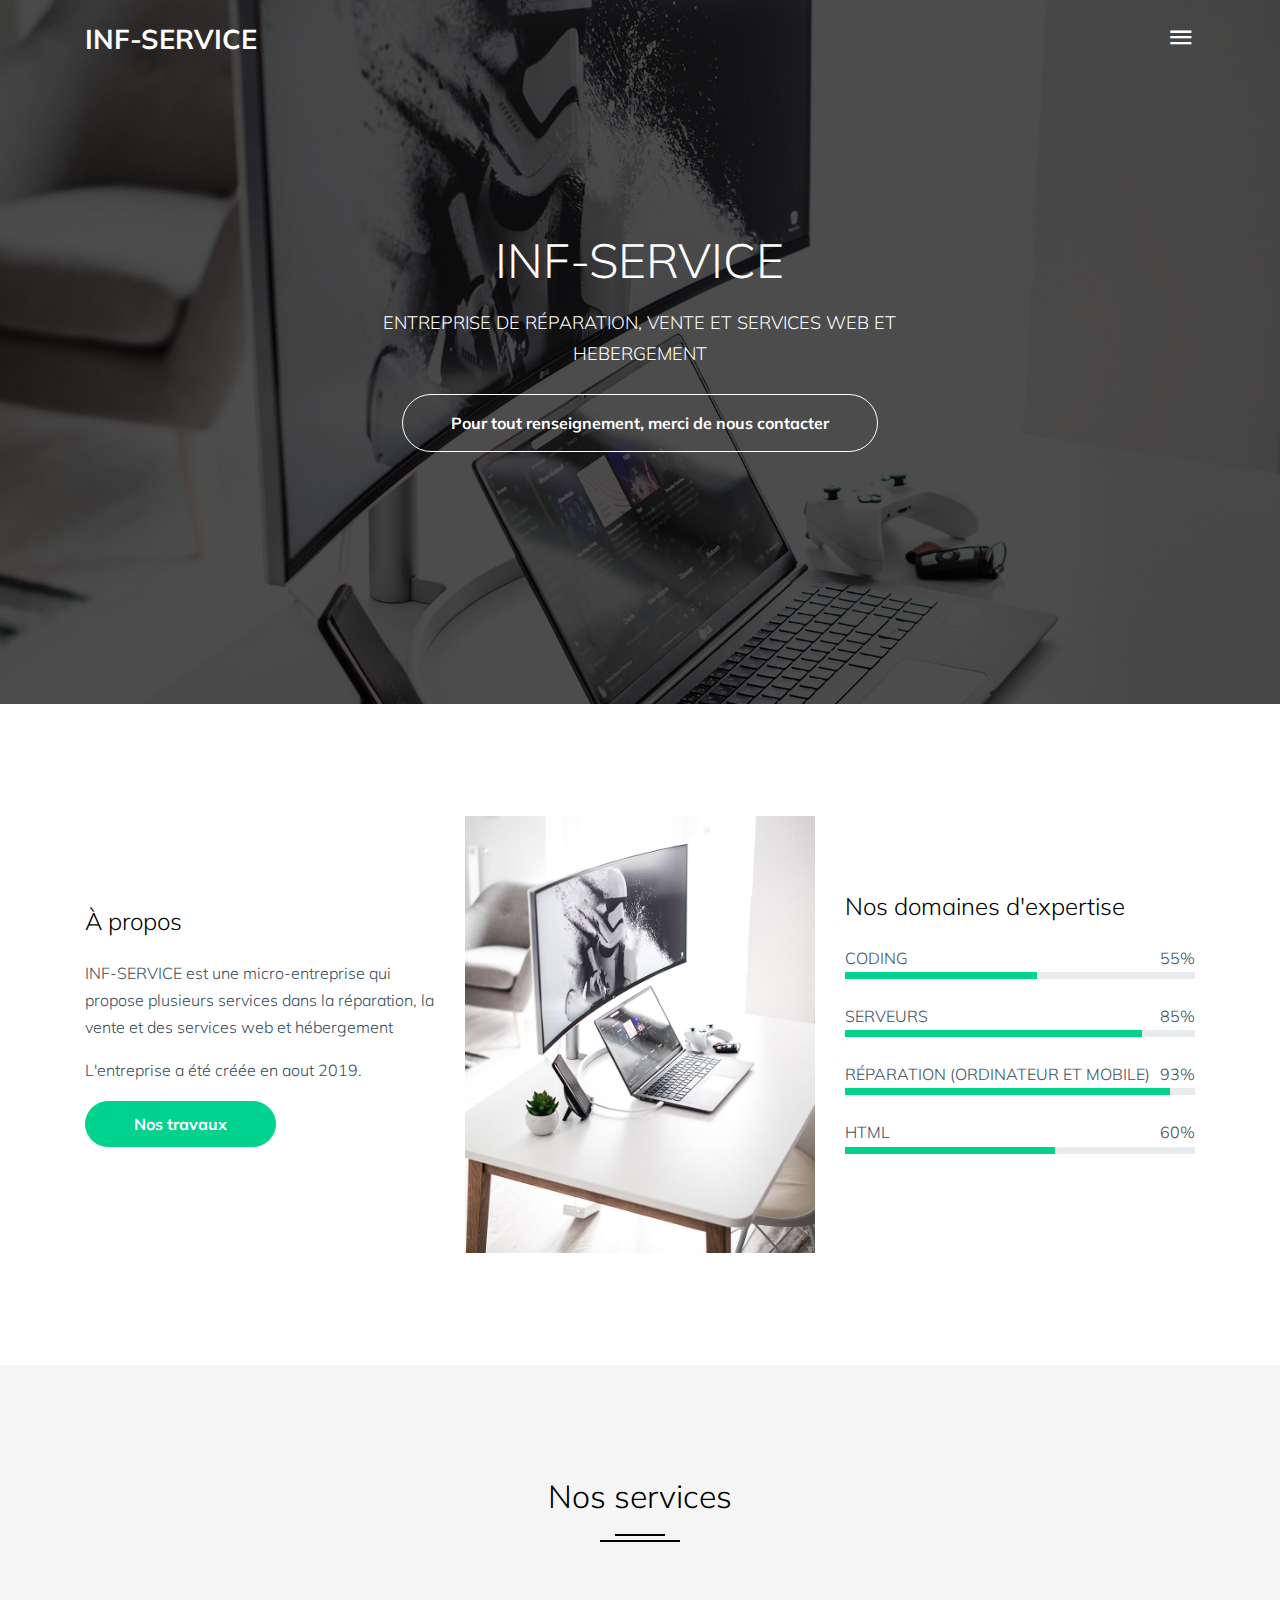
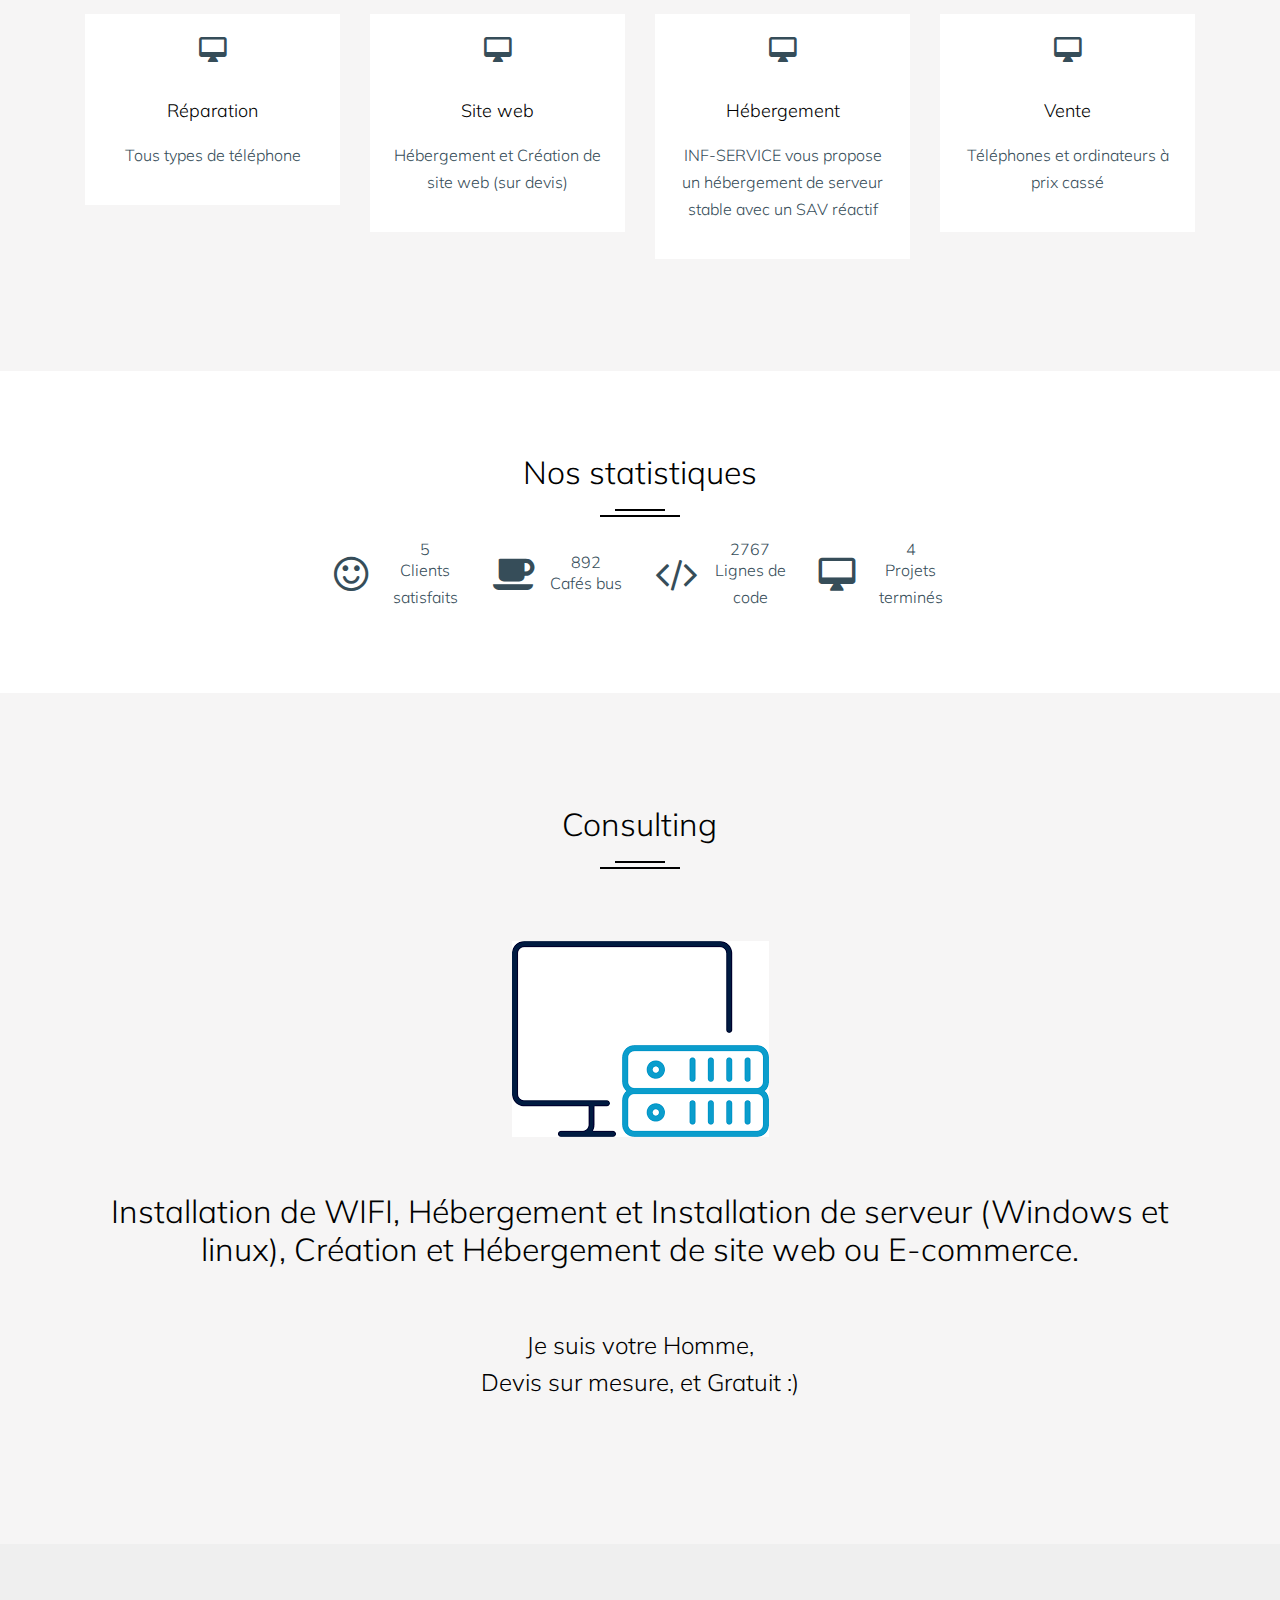
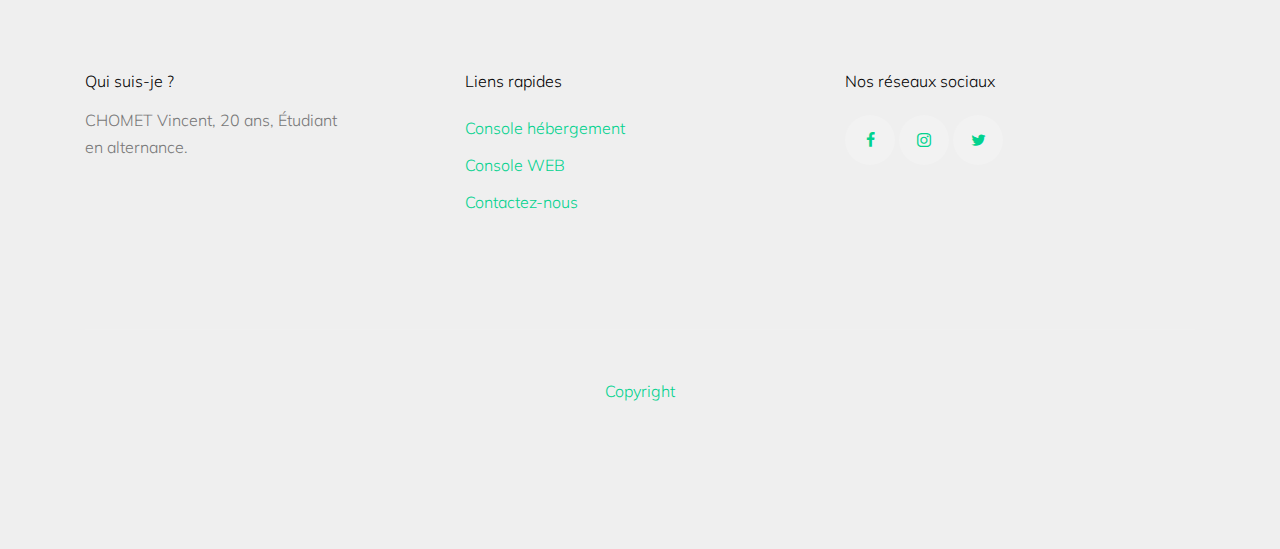
<file: index.html>
<!doctype html>
<html lang="fr">

  <head>
    <title>INF-SERVICE &mdash; VOTRE ENTREPRISE DE VENTE ET SERVICES INFORMATIQUE</title>
    <meta charset="utf-8">
    <meta name="viewport" content="width=device-width, initial-scale=1, shrink-to-fit=no">

    <link href="https://fonts.googleapis.com/css?family=Muli:400,700" rel="stylesheet">

    <link rel="stylesheet" href="fonts/icomoon/style.css">

    <link rel="stylesheet" href="css/bootstrap.min.css">
    <link rel="stylesheet" href="css/bootstrap-datepicker.css">
    <link rel="stylesheet" href="css/jquery.fancybox.min.css">
    <link rel="stylesheet" href="css/owl.carousel.min.css">
    <link rel="stylesheet" href="css/owl.theme.default.min.css">
    <link rel="stylesheet" href="fonts/flaticon/font/flaticon.css">
    <link rel="stylesheet" href="css/aos.css">

    <!-- MAIN CSS -->
    <link rel="stylesheet" href="css/style.css">

  </head>

  <body data-spy="scroll" data-target=".site-navbar-target" data-offset="300">

    
    <div class="site-wrap" id="home-section">

      <div class="site-mobile-menu site-navbar-target">
        <div class="site-mobile-menu-header">
          <div class="site-mobile-menu-close mt-3">
            <span class="icon-close2 js-menu-toggle"></span>
          </div>
        </div>
        <div class="site-mobile-menu-body"></div>
      </div>



      <header class="site-navbar site-navbar-target" role="banner">

        <div class="container">
          <div class="row align-items-center position-relative">

            <div class="col-3 ">
              <div class="site-logo">
                <a href="index.html" class="font-weight-bold">INF-SERVICE</a>
              </div>
            </div>

            <div class="col-9  text-right">
              

              <span class="d-inline-block d-lg-block"><a href="#" class="text-white site-menu-toggle js-menu-toggle py-5 text-white"><span class="icon-menu h3 text-white"></span></a></span>

              

              <nav class="site-navigation text-right ml-auto d-none d-lg-none" role="navigation">
                <ul class="site-menu main-menu js-clone-nav ml-auto ">
                    <li class="active"><a href="index.html" class="nav-link">Accueil</a></li>
                    <li><a href="about.html" class="nav-link">À propos</a></li>
                    <li><a href="work.html" class="nav-link">Nos services</a></li>
                    <li><a href="https://boutique.inf-service.fr" class="nav-link">Boutique</a></li>
                    <li><a href="contact.html" class="nav-link">Contact</a></li>
                </ul>
              </nav>
            </div>

            
          </div>
        </div>

      </header>

    <div class="ftco-blocks-cover-1">
      <div class="site-section-cover overlay" style="background-image: url('images/hero_1.jpg')">
        <div class="container">
          <div class="row align-items-center justify-content-center">
            <div class="col-md-7 text-center">
              <h1 class="mb-4 text-white">INF-SERVICE</h1>
              <p class="mb-4">ENTREPRISE DE RÉPARATION, VENTE ET SERVICES WEB ET HEBERGEMENT</p>
              <p><a href="contact.html" class="btn btn-primary btn-outline-white py-3 px-5">Pour tout renseignement, merci de nous contacter</a></p>
            </div>
          </div>
        </div>
      </div>
    </div>


    <div class="site-section">
      <div class="container">
        <div class="row align-items-center">
          <div class="col-md-4">
            <h2 class="h4 mb-4">À propos</h2>
            <p>INF-SERVICE est une micro-entreprise qui propose plusieurs services dans la réparation, la vente et des services web et hébergement</p>
            <p>L'entreprise a été créée en aout 2019.</p>
            <p><a href="#" class="btn btn-primary text-white px-5">Nos travaux</a></p>
          </div>
          <div class="col-md-4">
            <img src="images/about_1.jpg" alt="Image" class="img-fluid">
          </div>
          <div class="col-md-4">
            
            <h2 class="h4 mb-4">Nos domaines d'expertise</h2>

            <div class="progress-wrap mb-4">
              <div class="d-flex">
                <span>CODING</span>
                <span class="ml-auto">55%</span>
              </div>
              <div class="progress rounded-0" style="height: 7px;">
                <div class="progress-bar" role="progressbar" style="width: 55%;" aria-valuenow="55" aria-valuemin="0" aria-valuemax="100"></div>
              </div>
            </div>

            <div class="progress-wrap mb-4">
              <div class="d-flex">
                <span>SERVEURS</span>
                <span class="ml-auto">85%</span>
              </div>
              <div class="progress rounded-0" style="height: 7px;">
                <div class="progress-bar" role="progressbar" style="width: 85%;" aria-valuenow="85" aria-valuemin="0" aria-valuemax="100"></div>
              </div>
            </div>

            <div class="progress-wrap mb-4">
              <div class="d-flex">
                <span>RÉPARATION (ORDINATEUR ET MOBILE)</span>
                <span class="ml-auto">93%</span>
              </div>
              <div class="progress rounded-0" style="height: 7px;">
                <div class="progress-bar" role="progressbar" style="width: 93%;" aria-valuenow="93" aria-valuemin="0" aria-valuemax="100"></div>
              </div>
            </div>

            <div class="progress-wrap mb-4">
              <div class="d-flex">
                <span>HTML</span>
                <span class="ml-auto">60%</span>
              </div>
              <div class="progress rounded-0" style="height: 7px;">
                <div class="progress-bar" role="progressbar" style="width: 60%;" aria-valuenow="63" aria-valuemin="0" aria-valuemax="100"></div>
              </div>
            </div>


          </div>
        </div>
      </div>
    </div>
    <div id="ce-que-nous-faisons">
        <div class="site-section bg-light">
          <div class="container">
            <div class="row mb-5">
              <div class="col-md-7 mx-auto text-center">
                <h2 class="heading-29190">Nos services</h2>
              </div>
            </div>
            <div class="row">
              <div class="col-md-6 col-lg-3">
                <div class="service-29128 text-center">
                  <span class="d-block wrap-icon">
                    <span class="icon-desktop_mac"></span>
                  </span>
                  <h3>Réparation</h3>
                  <p>Tous types de téléphone</p>
                </div>
              </div>
              <div class="col-md-6 col-lg-3">
                <div class="service-29128 text-center">
                  <span class="d-block wrap-icon">
                    <span class="icon-desktop_mac"></span>
                  </span>
                  <h3>Site web</h3>
                  <p>Hébergement et Création de site web (sur devis)</p>
                </div>
              </div>
              <div class="col-md-6 col-lg-3">
                <div class="service-29128 text-center">
                  <span class="d-block wrap-icon">
                    <span class="icon-desktop_mac"></span>
                  </span>
                  <h3>Hébergement</h3>
                  <p>INF-SERVICE vous propose un hébergement de serveur stable avec un SAV réactif</p>
                </div>
              </div>
              <div class="col-md-6 col-lg-3">
                <div class="service-29128 text-center">
                  <span class="d-block wrap-icon">
                    <span class="icon-desktop_mac"></span>
                  </span>
                  <h3>Vente</h3>
                  <p>Téléphones et ordinateurs à prix cassé</p>
                </div>
              </div>
            </div>
          </div>
        </div>
      </div>
      </div> <!-- END .site-section -->
    </br>
  </br>
</br>
       <div class="container">
          <div class="col-md-7 mx-auto text-center">
              <h2 class="heading-29190">Nos statistiques</h2>
        <div class="row">
          <div class="col-md-6 col-lg-3 mb-4 mb-lg-0">
            <div class="fact-39281 d-flex align-items-center">
              <div class="wrap-icon mr-3">
                <span class="icon-smile-o"></span>
              </div>
              <div class="text">
                <span class="d-block">5</span>
                <span>Clients satisfaits</span>
              </div>
            </div>
          </div>
          <div class="col-md-6 col-lg-3 mb-4 mb-lg-0">
            <div class="fact-39281 d-flex align-items-center">
              <div class="wrap-icon mr-3">
                <span class="icon-coffee"></span>
              </div>
              <div class="text">
                <span class="d-block">892</span>
                <span>Cafés bus</span>
              </div>
            </div>
          </div>
          <div class="col-md-6 col-lg-3 mb-4 mb-lg-0">
            <div class="fact-39281 d-flex align-items-center">
              <div class="wrap-icon mr-3">
                <span class="icon-code"></span>
              </div>
              <div class="text">
                <span class="d-block">2767</span>
                <span>Lignes de code</span>
              </div>
            </div>
          </div>
          <div class="col-md-6 col-lg-3 mb-4 mb-lg-0">
            <div class="fact-39281 d-flex align-items-center">
              <div class="wrap-icon mr-3">
                <span class="icon-desktop_mac"></span>
              </div>
              <div class="text">
                <span class="d-block">4</span>
                <span>Projets terminés</span>
              </div>
            </div>
          </div>
        </div>
      </div>
    </div>
  </br>
</br>
</br>
    <!-- <div class="site-section">
      <div class="container">
        <div class="row mb-5">
          <div class="col-md-7 mx-auto text-center">
            <h2 class="heading-29190">See Our Studio</h2>
          </div>
        </div>
        <div class="row justify-content-center">
          <div class="col-md-8"> -->

          <!--- href="https://vimeo.com/191947042" data-fancybox  class="btn-video_38929">
              <span><span class="icon-play"></span></span>
              <img src="images/img_1.jpg" alt="Image" class="img-fluid"*/
            </a>-->
          </div>
        </div>
      </div>
    </div>

    <!-- <div class="site-section bg-light">
      <div class="container">

        <div class="row mb-5">
          <div class="col-md-7 mx-auto text-center">
            <h2 class="heading-29190">L'avis de nos clients</h2>
            <p>Rien pour l'instant</p>
          </div>
        </div> -->

        

        <!-- <div class="row">
          <div class="col-lg-4 col-md-6">
            
            <div>
              <div class="person-pic-39219 mb-4">
                <img src="images/person_1.jpg" alt="Image" class="img-fluid">
              </div>  
              
              <blockquote class="quote_39823">
                <p>Lorem ipsum dolor sit amet, consectetur adipisicing elit. Voluptas excepturi accusantium non aut perspiciatis nisi magni libero, molestias.</p>
              </blockquote>
              <p>&mdash; Chris Smith</p>
            </div>
          </div>
          <div class="col-lg-4 col-md-6">
            
            
            <div>
              <div class="person-pic-39219 mb-4">
                <img src="images/person_2.jpg" alt="Image" class="img-fluid">
              </div>  
              <blockquote class="quote_39823">
                <p>Lorem ipsum dolor sit amet, consectetur adipisicing elit. Voluptas excepturi accusantium non aut perspiciatis nisi magni libero, molestias.</p>
              </blockquote>
              <p>&mdash; Chris Smith</p>
            </div>

          </div>
          <div class="col-lg-4 col-md-6">
            
            <div>
              <div class="person-pic-39219 mb-4">
                <img src="images/person_3.jpg" alt="Image" class="img-fluid">
              </div>  
              <blockquote class="quote_39823">
                <p>Lorem ipsum dolor sit amet, consectetur adipisicing elit. Voluptas excepturi accusantium non aut perspiciatis nisi magni libero, molestias.</p>
              </blockquote>
              <p>&mdash; Chris Smith</p>
            </div>
          </div>
        </div>
      </div>
    </div> -->

    <div id="ce-que-nous-faisons">
      <div class="site-section bg-light">
        <div class="container">
          <div class="row mb-5">
            <div class="col-md-7 mx-auto text-center">
            <h2 class="heading-29190">Consulting</h2>
          </div>
        </div>

                  <div class=" text-center">
           
              <a>
                <img src="images/img_1.png" alt="Image"
                 class="img-fluid">
              </a>
              <div class="post-entry-1-contents">
              </br>
            </br>
                <h2><a>Installation de WIFI, Hébergement et Installation de serveur (Windows et linux), Création et Hébergement de site web ou E-commerce.</a></h2>
              </br>
            </br>
                <h4>Je suis votre Homme,</h4>
                <h4>Devis sur mesure, et Gratuit :)</h4>
              </br>
             </div>
            </div>
          </div>        
        </div>
      </div>
    </div>

    <footer class="site-footer">
      <div class="container">
        <div class="row">
          <div class="col-lg-3">
            <h2 class="footer-heading mb-3">Qui suis-je ?</h2>
                <p>CHOMET Vincent, 20 ans, Étudiant en alternance. </p>
          </div>
          <div class="col-lg-8 ml-auto">
            <div class="row">
              <div class="col-lg-6 ml-auto">
                <h2 class="footer-heading mb-4">Liens rapides </h2>
                <ul class="list-unstyled">
                  <li><a href="#">Console hébergement</a></li>
                  <li><a href="#">Console WEB</a></li>
                  <li><a href="contact.html">Contactez-nous</a></li>
                  <!-- <li><a href="#">Privacy</a></li>
                  <li><a href="#">Contact Us</a></li> -->
                </ul>
              </div>
              <div class="col-lg-6">
                <h2 class="footer-heading mb-4">Nos réseaux sociaux</h2>
                <div class="social_29128 white mb-5">
                  <a href="https://www.facebook.com/Vincent-Chomet-102847284395022/"><span class="icon-facebook"></span></a>  
                  <a href="https://www.instagram.com/s/aGlnaGxpZ2h0OjE3OTIzMzAzMDQ4MzM2NDgw?igshid=1gii2g5o5zxpj"><span class="icon-instagram"></span></a>  
                  <a href="#"><span class="icon-twitter"></span></a>  
                 </div>
                <!-- <h2 class="footer-heading mb-4">Newsletter</h2>
                <form action="#" class="d-flex" class="subscribe">
                  <input type="text" class="form-control mr-3" placeholder="Email">
                  <input type="submit" value="Send" class="btn btn-primary">
                </form> -->
              </div>
              
            </div>
          </div>
        </div>
        <div class="row pt-5 mt-5 text-center">
          <div class="col-md-12">
            <div class="border-top pt-5">
              <p>
            <!-- Link back to Colorlib can't be removed. Template is licensed under CC BY 3.0. -->
           <a href ="https://colorlib.com">Copyright</a>             <!-- Link back to Colorlib can't be removed. Template is licensed under CC BY 3.0. -->
            </p>
            </div>
          </div>

        </div>
      </div>
    </footer>

    </div>

    <script src="js/jquery-3.3.1.min.js"></script>
    <script src="js/jquery-migrate-3.0.0.js"></script>
    <script src="js/popper.min.js"></script>
    <script src="js/bootstrap.min.js"></script>
    <script src="js/owl.carousel.min.js"></script>
    <script src="js/jquery.sticky.js"></script>
    <script src="js/jquery.waypoints.min.js"></script>
    <script src="js/jquery.animateNumber.min.js"></script>
    <script src="js/jquery.fancybox.min.js"></script>
    <script src="js/jquery.stellar.min.js"></script>
    <script src="js/jquery.easing.1.3.js"></script>
    <script src="js/bootstrap-datepicker.min.js"></script>
    <script src="js/isotope.pkgd.min.js"></script>
    <script src="js/aos.js"></script>

    <script src="js/main.js"></script>

  </body>

</html>
</file>
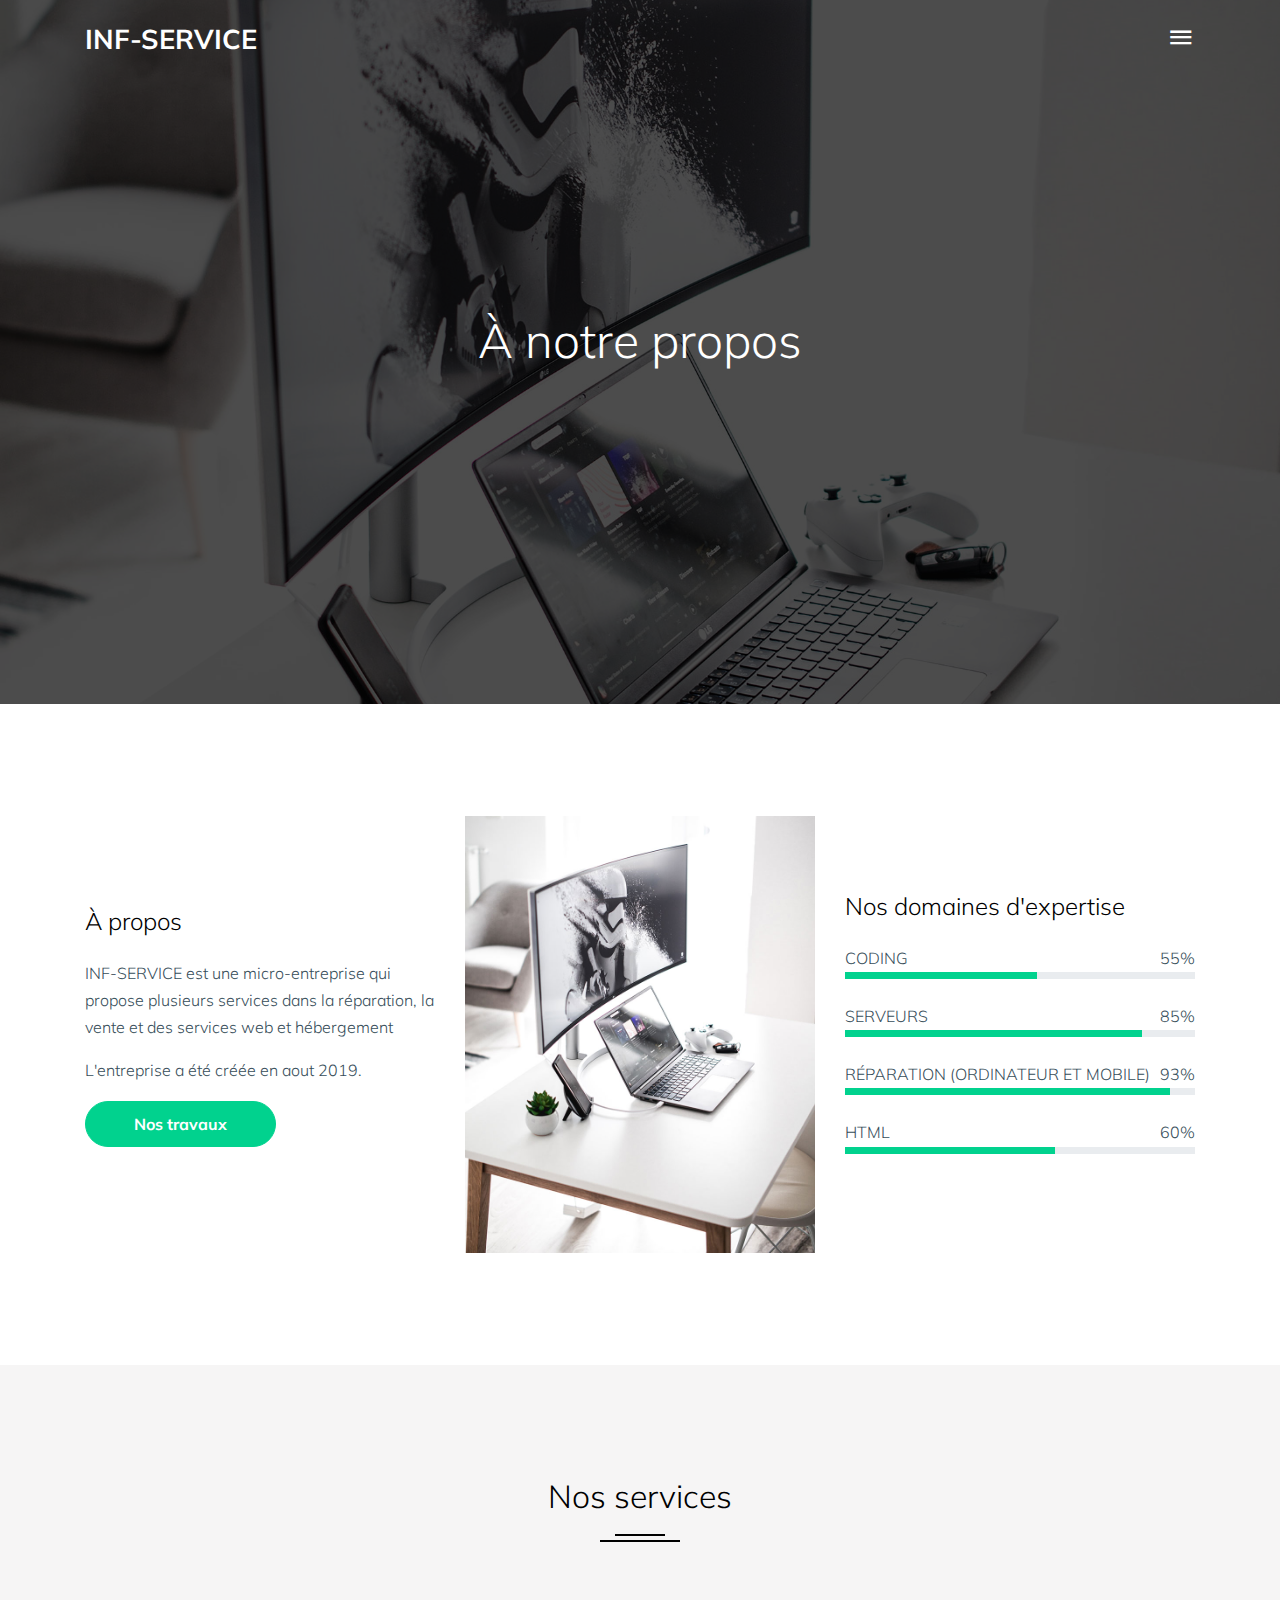
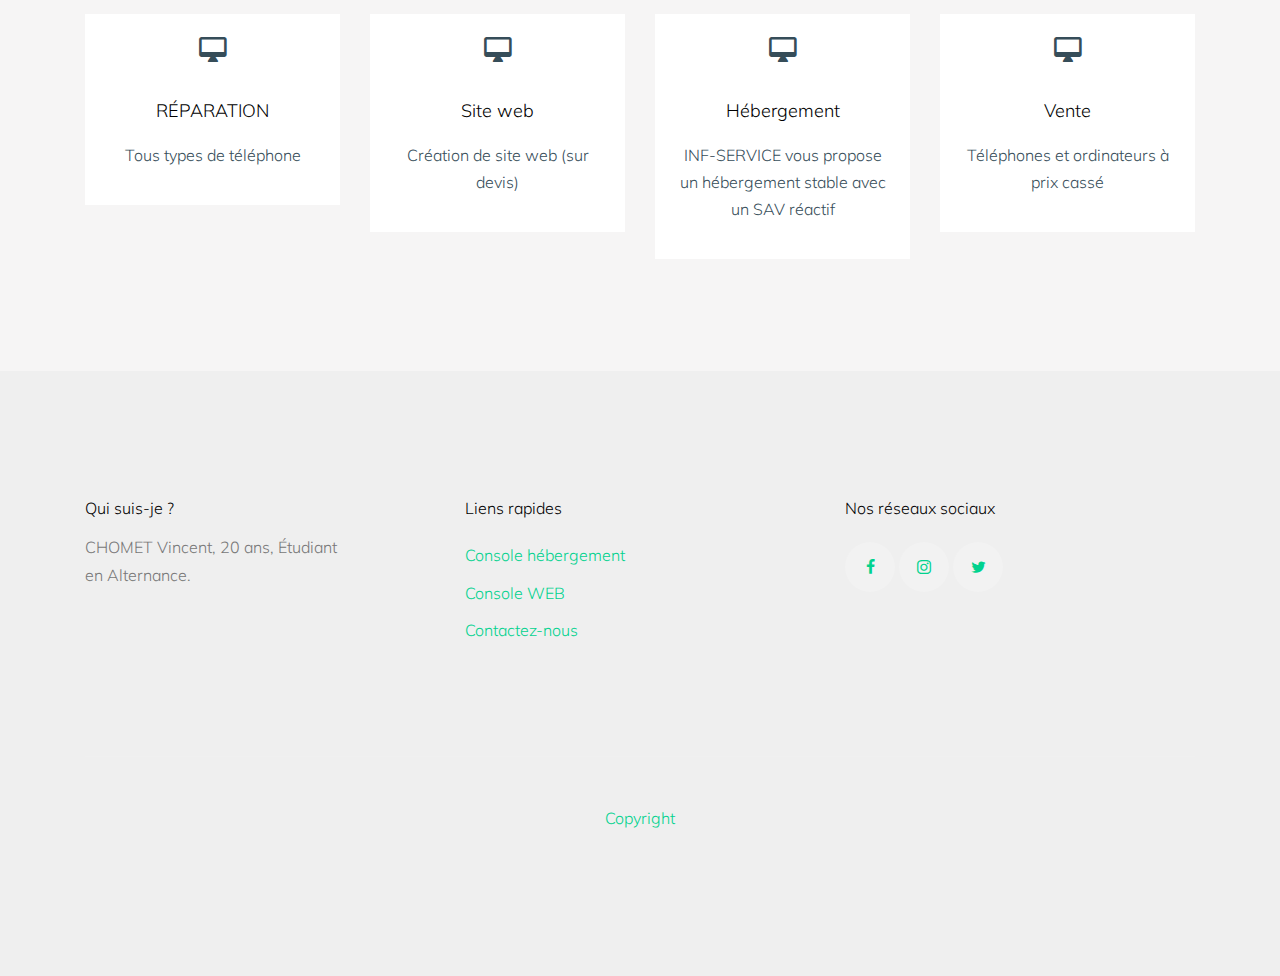
<file: about.html>
<!doctype html>
<html lang="en">

  <head>
    <title>INF-SERVICE &mdash; VOTRE ENTREPRISE DE VENTE ET SERVICES INFORMATIQUE</title>
    <meta charset="utf-8">
    <meta name="viewport" content="width=device-width, initial-scale=1, shrink-to-fit=no">

    <link href="https://fonts.googleapis.com/css?family=Muli:400,700" rel="stylesheet">

    <link rel="stylesheet" href="fonts/icomoon/style.css">

    <link rel="stylesheet" href="css/bootstrap.min.css">
    <link rel="stylesheet" href="css/bootstrap-datepicker.css">
    <link rel="stylesheet" href="css/jquery.fancybox.min.css">
    <link rel="stylesheet" href="css/owl.carousel.min.css">
    <link rel="stylesheet" href="css/owl.theme.default.min.css">
    <link rel="stylesheet" href="fonts/flaticon/font/flaticon.css">
    <link rel="stylesheet" href="css/aos.css">

    <!-- MAIN CSS -->
    <link rel="stylesheet" href="css/style.css">

  </head>

  <body data-spy="scroll" data-target=".site-navbar-target" data-offset="300">

    
    <div class="site-wrap" id="home-section">

      <div class="site-mobile-menu site-navbar-target">
        <div class="site-mobile-menu-header">
          <div class="site-mobile-menu-close mt-3">
            <span class="icon-close2 js-menu-toggle"></span>
          </div>
        </div>
        <div class="site-mobile-menu-body"></div>
      </div>



      <header class="site-navbar site-navbar-target" role="banner">

        <div class="container">
          <div class="row align-items-center position-relative">

            <div class="col-3 ">
              <div class="site-logo">
                <a href="index.html" class="font-weight-bold">INF-SERVICE</a>
              </div>
            </div>

            <div class="col-9  text-right">
              

              <span class="d-inline-block d-lg-block"><a href="#" class="text-white site-menu-toggle js-menu-toggle py-5 text-white"><span class="icon-menu h3 text-white"></span></a></span>

              

              <nav class="site-navigation text-right ml-auto d-none d-lg-none" role="navigation">
                <ul class="site-menu main-menu js-clone-nav ml-auto ">
                    <li class="active"><a href="index.html" class="nav-link">Accueil</a></li>
                    <li><a href="about.html" class="nav-link">À propos</a></li>
                    <li><a href="work.html" class="nav-link">Nos services</a></li>
                    <li><a href="" class="nav-link">Boutique</a></li>
                    <li><a href="contact.html" class="nav-link">Contact</a></li>
                </ul>
              </nav>
            </div>

            
          </div>
        </div>

      </header>

    <div class="ftco-blocks-cover-1">
      <div class="site-section-cover overlay" style="background-image: url('images/hero_1.jpg')">
        <div class="container">
          <div class="row align-items-center justify-content-center">
            <div class="col-md-7 text-center">
              <h1 class="mb-4 text-white">À notre propos</h1>
              </div>
          </div>
        </div>
      </div>
    </div>




        <div class="site-section">
          <div class="container">
            <div class="row align-items-center">
              <div class="col-md-4">
                <h2 class="h4 mb-4">À propos</h2>
                <p>INF-SERVICE est une micro-entreprise qui propose plusieurs services dans la réparation, la vente et des services web et hébergement</p>
                <p>L'entreprise a été créée en aout 2019.</p>
                <p><a href="#" class="btn btn-primary text-white px-5">Nos travaux</a></p>
              </div>
              <div class="col-md-4">
                <img src="images/about_1.jpg" alt="Image" class="img-fluid">
              </div>
              <div class="col-md-4">
                
                <h2 class="h4 mb-4">Nos domaines d'expertise</h2>
    
                <div class="progress-wrap mb-4">
                  <div class="d-flex">
                    <span>CODING</span>
                    <span class="ml-auto">55%</span>
                  </div>
                  <div class="progress rounded-0" style="height: 7px;">
                    <div class="progress-bar" role="progressbar" style="width: 55%;" aria-valuenow="55" aria-valuemin="0" aria-valuemax="100"></div>
                  </div>
                </div>
    
                <div class="progress-wrap mb-4">
                  <div class="d-flex">
                    <span>SERVEURS</span>
                    <span class="ml-auto">85%</span>
                  </div>
                  <div class="progress rounded-0" style="height: 7px;">
                    <div class="progress-bar" role="progressbar" style="width: 85%;" aria-valuenow="85" aria-valuemin="0" aria-valuemax="100"></div>
                  </div>
                </div>
    
                <div class="progress-wrap mb-4">
                  <div class="d-flex">
                    <span>RÉPARATION (ORDINATEUR ET MOBILE)</span>
                    <span class="ml-auto">93%</span>
                  </div>
                  <div class="progress rounded-0" style="height: 7px;">
                    <div class="progress-bar" role="progressbar" style="width: 93%;" aria-valuenow="93" aria-valuemin="0" aria-valuemax="100"></div>
                  </div>
                </div>
    
                <div class="progress-wrap mb-4">
                  <div class="d-flex">
                    <span>HTML</span>
                    <span class="ml-auto">60%</span>
                  </div>
                  <div class="progress rounded-0" style="height: 7px;">
                    <div class="progress-bar" role="progressbar" style="width: 60%;" aria-valuenow="63" aria-valuemin="0" aria-valuemax="100"></div>
                  </div>
                </div>
    
    
              </div>
            </div>
          </div>
        </div>
    
        <div id="ce-que-nous-faisons">
            <div class="site-section bg-light">
              <div class="container">
                <div class="row mb-5">
                  <div class="col-md-7 mx-auto text-center">
                    <h2 class="heading-29190">Nos services</h2>
                  </div>
                </div>
                <div class="row">
                  <div class="col-md-6 col-lg-3">
                    <div class="service-29128 text-center">
                      <span class="d-block wrap-icon">
                        <span class="icon-desktop_mac"></span>
                      </span>
                      <h3>RÉPARATION</h3>
                      <p>Tous types de téléphone</p>
                    </div>
                  </div>
                  <div class="col-md-6 col-lg-3">
                    <div class="service-29128 text-center">
                      <span class="d-block wrap-icon">
                        <span class="icon-desktop_mac"></span>
                      </span>
                      <h3>Site web</h3>
                      <p>Création de site web (sur devis)</p>
                    </div>
                  </div>
                  <div class="col-md-6 col-lg-3">
                    <div class="service-29128 text-center">
                      <span class="d-block wrap-icon">
                        <span class="icon-desktop_mac"></span>
                      </span>
                      <h3>Hébergement</h3>
                      <p>INF-SERVICE vous propose un hébergement stable avec un SAV réactif</p>
                    </div>
                  </div>
                  <div class="col-md-6 col-lg-3">
                    <div class="service-29128 text-center">
                      <span class="d-block wrap-icon">
                        <span class="icon-desktop_mac"></span>
                      </span>
                      <h3>Vente</h3>
                      <p>Téléphones et ordinateurs à prix cassé</p>
                    </div>
                  </div>
                </div>
              </div>
            </div>
          </div>
          </div> <!-- END .site-section -->
      
      <!--     <div class="container">
              <div class="col-md-7 mx-auto text-center">
                  <h2 class="heading-29190">Nos statistiques</h2>
            <div class="row">
              <div class="col-md-6 col-lg-3 mb-4 mb-lg-0">
                <div class="fact-39281 d-flex align-items-center">
                  <div class="wrap-icon mr-3">
                    <span class="icon-smile-o"></span>
                  </div>
                  <div class="text">
                    <span class="d-block">5</span>
                    <span>Clients satisfaits</span>
                  </div>
                </div>
              </div>
              <div class="col-md-6 col-lg-3 mb-4 mb-lg-0">
                <div class="fact-39281 d-flex align-items-center">
                  <div class="wrap-icon mr-3">
                    <span class="icon-coffee"></span>
                  </div>
                  <div class="text">
                    <span class="d-block">3892</span>
                    <span>Cafés bus</span>
                  </div>
                </div>
              </div>
              <div class="col-md-6 col-lg-3 mb-4 mb-lg-0">
                <div class="fact-39281 d-flex align-items-center">
                  <div class="wrap-icon mr-3">
                    <span class="icon-code"></span>
                  </div>
                  <div class="text">
                    <span class="d-block">892</span>
                    <span>Lignes de codes</span>
                  </div>
                </div>
              </div>
              <div class="col-md-6 col-lg-3 mb-4 mb-lg-0">
                <div class="fact-39281 d-flex align-items-center">
                  <div class="wrap-icon mr-3">
                    <span class="icon-desktop_mac"></span>
                  </div>
                  <div class="text">
                    <span class="d-block">4</span>
                    <span>Projets terminés</span>
                  </div>
                </div>
              </div>
            </div>
          </div>
        </div>
      
    
      
              </div>
            </div>
          </div>
        </div>
    
        <div class="site-section bg-light">
          <div class="container">
    
            <div class="row mb-5">
              <div class="col-md-7 mx-auto text-center">
                <h2 class="heading-29190">L'avis de nos clients</h2>
                <p>Rien pour l'instant</p>
              </div>
            </div>
    
            
    
                
        <div class="site-section bg-white">
          <div class="container">
            <div class="row mb-5">
              <div class="col-md-7 mx-auto text-center">
                <h2 class="heading-29190">État de nos services</h2>
              </div>
            </div>
    
            <div class="row">
              <div class="col-md-7 mx-auto text-center">
                <div class="post-entry-1 h-100">
                  <a href="single.html">
                    <img src="images/img_1.png" alt="Image"
                     class="img-fluid">
                  </a>
                  <div class="post-entry-1-contents">
                    
                    <h2><a href="single.html">Services WEB</a></h2>
                    <span class="meta d-inline-block mb-3">GOOD<span class="mx-2">by</span> <a href="#">Admin</a></span>
                 </div>
                </div>
              </div>
              <div class="col-md-5 mx-auto text-center">
                <div class="post-entry-1 h-100">
                  <a href="single.html">
                    <img src="images/img_2.jpg" alt="Image"
                     class="img-fluid">
                  </a>
                  <div class="post-entry-1-contents">
                    
                    <h2><a href="single.html">Service Hébergement</a></h2>
                    <span class="meta d-inline-block mb-3">GOOD <span class="mx-2">by</span> <a href="#">Admin</a></span>
    
                  </div>
                </div>
              </div>
    
    
                
            </div>
          </div>
        </div>
    -->
        <footer class="site-footer">
          <div class="container">
            <div class="row">
              <div class="col-lg-3">
                <h2 class="footer-heading mb-3">Qui suis-je ?</h2>
                    <p>CHOMET Vincent, 20 ans, Étudiant en Alternance. </p>
              </div>
              <div class="col-lg-8 ml-auto">
                <div class="row">
                  <div class="col-lg-6 ml-auto">
                    <h2 class="footer-heading mb-4">Liens rapides </h2>
                    <ul class="list-unstyled">
                      <li><a href="#">Console hébergement</a></li>
                      <li><a href="#">Console WEB</a></li>
                      <li><a href="contact.html">Contactez-nous</a></li>
                      <!-- <li><a href="#">Privacy</a></li>
                      <li><a href="#">Contact Us</a></li> -->
                    </ul>
                  </div>
                  <div class="col-lg-6">
                    <h2 class="footer-heading mb-4">Nos réseaux sociaux</h2>
                    <div class="social_29128 white mb-5">
                      <a href="https://www.facebook.com/Vincent-Chomet-102847284395022/"><span class="icon-facebook"></span></a>  
                      <a href="https://www.instagram.com/s/aGlnaGxpZ2h0OjE3OTIzMzAzMDQ4MzM2NDgw?igshid=1gii2g5o5zxpj"><span class="icon-instagram"></span></a>  
                      <a href="#"><span class="icon-twitter"></span></a>  
                     </div>
                    <!-- <h2 class="footer-heading mb-4">Newsletter</h2>
                    <form action="#" class="d-flex" class="subscribe">
                      <input type="text" class="form-control mr-3" placeholder="Email">
                      <input type="submit" value="Send" class="btn btn-primary">
                    </form> -->
                  </div>
                  
                </div>
              </div>
            </div>
            <div class="row pt-5 mt-5 text-center">
              <div class="col-md-12">
                <div class="border-top pt-5">
                  <p>
                <!-- Link back to Colorlib can't be removed. Template is licensed under CC BY 3.0. -->
               <a href ="https://colorlib.com">Copyright</a>             <!-- Link back to Colorlib can't be removed. Template is licensed under CC BY 3.0. -->
                </p>
                </div>
              </div>
    
            </div>
          </div>
        </footer>
    
        </div>
    
        <script src="js/jquery-3.3.1.min.js"></script>
        <script src="js/jquery-migrate-3.0.0.js"></script>
        <script src="js/popper.min.js"></script>
        <script src="js/bootstrap.min.js"></script>
        <script src="js/owl.carousel.min.js"></script>
        <script src="js/jquery.sticky.js"></script>
        <script src="js/jquery.waypoints.min.js"></script>
        <script src="js/jquery.animateNumber.min.js"></script>
        <script src="js/jquery.fancybox.min.js"></script>
        <script src="js/jquery.stellar.min.js"></script>
        <script src="js/jquery.easing.1.3.js"></script>
        <script src="js/bootstrap-datepicker.min.js"></script>
        <script src="js/isotope.pkgd.min.js"></script>
        <script src="js/aos.js"></script>
    
        <script src="js/main.js"></script>
    
      </body>
    
    </html>
</file>
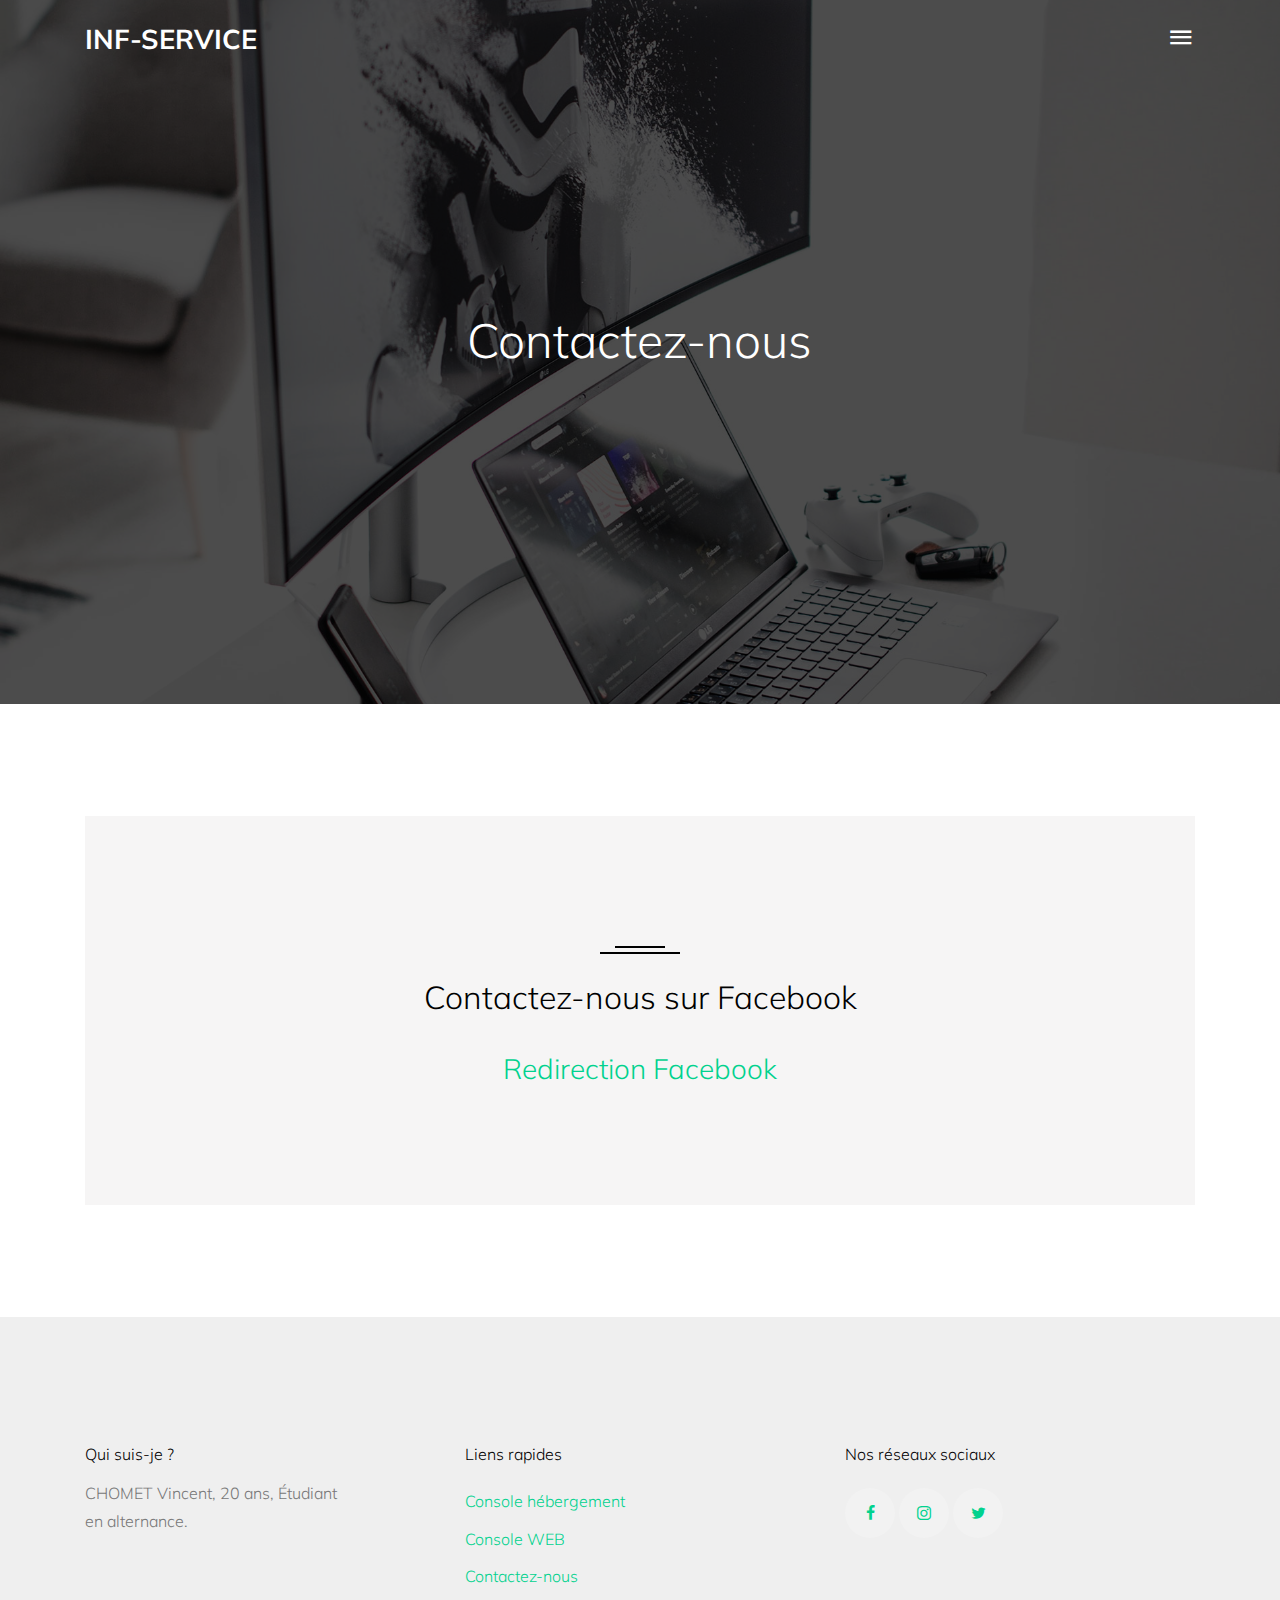
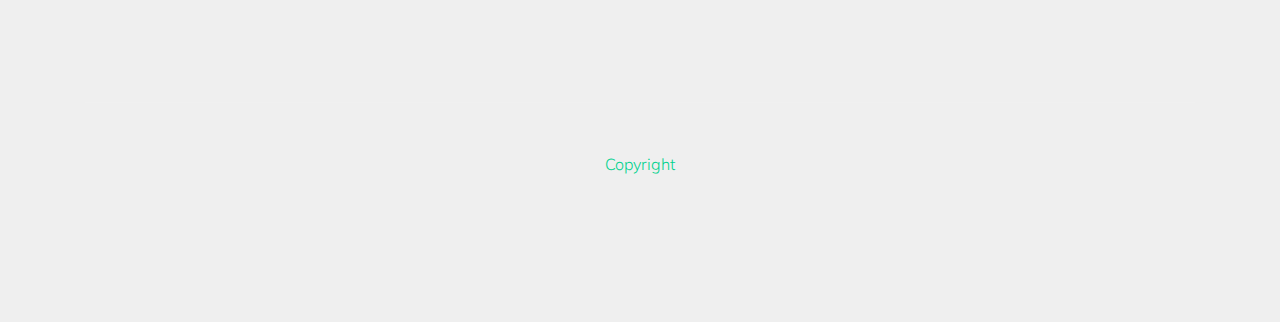
<file: contact.html>
<!doctype html>
<html lang="en">

  <head>
    <title>INF-SERVICE &mdash; VOTRE ENTREPRISE DE VENTE ET SERVICES INFORMATIQUE</title>
    <meta charset="utf-8">
    <meta name="viewport" content="width=device-width, initial-scale=1, shrink-to-fit=no">

    <link href="https://fonts.googleapis.com/css?family=Muli:400,700" rel="stylesheet">

    <link rel="stylesheet" href="fonts/icomoon/style.css">

    <link rel="stylesheet" href="css/bootstrap.min.css">
    <link rel="stylesheet" href="css/bootstrap-datepicker.css">
    <link rel="stylesheet" href="css/jquery.fancybox.min.css">
    <link rel="stylesheet" href="css/owl.carousel.min.css">
    <link rel="stylesheet" href="css/owl.theme.default.min.css">
    <link rel="stylesheet" href="fonts/flaticon/font/flaticon.css">
    <link rel="stylesheet" href="css/aos.css">

    <!-- MAIN CSS -->
    <link rel="stylesheet" href="css/style.css">

  </head>

        <body data-spy="scroll" data-target=".site-navbar-target" data-offset="300">

    
          <div class="site-wrap" id="home-section">
      
            <div class="site-mobile-menu site-navbar-target">
              <div class="site-mobile-menu-header">
                <div class="site-mobile-menu-close mt-3">
                  <span class="icon-close2 js-menu-toggle"></span>
                </div>
              </div>
              <div class="site-mobile-menu-body"></div>
            </div>
      
      
      
            <header class="site-navbar site-navbar-target" role="banner">
      
              <div class="container">
                <div class="row align-items-center position-relative">
      
                  <div class="col-3 ">
                    <div class="site-logo">
                      <a href="index.html" class="font-weight-bold">INF-SERVICE</a>
                    </div>
                  </div>
      
                  <div class="col-9  text-right">
                    
      
                    <span class="d-inline-block d-lg-block"><a href="#" class="text-white site-menu-toggle js-menu-toggle py-5 text-white"><span class="icon-menu h3 text-white"></span></a></span>
      
                    
      
                    <nav class="site-navigation text-right ml-auto d-none d-lg-none" role="navigation">
                      <ul class="site-menu main-menu js-clone-nav ml-auto ">
                          <li class="active"><a href="index.html" class="nav-link">Accueil</a></li>
                          <li><a href="about.html" class="nav-link">À propos</a></li>
                          <li><a href="work.html" class="nav-link">Nos services</a></li>
                          <li><a href="" class="nav-link">Boutique</a></li>
                          <li><a href="contact.html" class="nav-link">Contact</a></li>
                      </ul>
                    </nav>
                  </div>
      
                  
                </div>
              </div>
      
            </header>

    <div class="ftco-blocks-cover-1">
      <div class="site-section-cover overlay" style="background-image: url('images/hero_1.jpg')">
        <div class="container">
          <div class="row align-items-center justify-content-center">
            <div class="col-md-7 text-center">
              <h1 class="mb-4 text-white">Contactez-nous</h1>
              <!-- <p class="mb-4">Lorem ipsum dolor sit amet, consectetur adipisicing elit. Soluta veritatis in tenetur doloremque, maiores doloribus officia iste. Dolores.</p> -->
            </div>
          </div>
        </div>
      </div>
    </div>


  
    

   <div class="site-section">
      <div class="container">

        <div id="ce-que-nous-faisons">
          <div class="site-section bg-light">
            <div class="container">
             
                <div class="text-center">
                <h2 class="heading-29190"></h2>
                <h2>Contactez-nous sur Facebook</h2>
          </br>
          <h3><a href="https://www.facebook.com/pages/category/Computer-Repair-Service/Vincent-Chomet-102847284395022/">Redirection Facebook</a></h3>
              </div>
            </div>
       
              
       
       
       
       
       
       
       
       
       
       
       
       
       
       
       
       
       
            <!--
        <div class="row">
          <div class="col-lg-8 mb-5" >
            <form action="#" method="post">
              <div class="form-group row">
                <div class="col-md-6 mb-4 mb-lg-0">
                  <input type="text" class="form-control" placeholder="Prénom">
                </div>
                <div class="col-md-6">
                  <input type="text" class="form-control" placeholder="Nom">
                </div>
              </div>

              <div class="form-group row">
                <div class="col-md-12">
                  <input type="text" class="form-control" placeholder="Adresse Mail">
                </div>
              </div>
              
              <div class="form-group row">
                <div class="col-md-12">
                  <input type="text" class="form-control" placeholder="Sujet">
                </div>
              </div>

              <div class="form-group row">
                <div class="col-md-12">
                  <textarea name="" id="" class="form-control" placeholder="Votre Message" cols="30" rows="10"></textarea>
                </div>
              </div>
              <div class="form-group row">
                <div class="col-md-6 mr-auto">
                  <input type="submit" class="btn btn-block btn-primary text-white py-3 px-5" value="Envoyer">
                  <form action="mailto:vincentchomet@gmailcom" method="post" enctype="text/plain"></form>
                </div>
              </div>
            </form>
          </div> -->
         <!-- <div class="col-lg-4 ml-auto">
            <div class="bg-white p-3 p-md-5">
              <h3 class="text-black mb-4">Contact Info</h3>
              <ul class="list-unstyled footer-link">
                <li class="d-block mb-3">
                   <span class="d-block text-black"></span> -->
               <!--   <li class="d-block mb-3"><span class="d-block text-black">Téléphone :</span><span> </span></li>
                <li class="d-block mb-3"><span class="d-block text-black">Email :</span><span> .....</span></li> -->
              </ul>
            </div>
          </div>
        </div>
        
      </div>
    </div> <!-- END .site-section -->
    
    
<!--
    <div class="container">
        <div class="col-md-7 mx-auto text-center">
            <h2 class="heading-29190">Nos statistiques</h2>
      <div class="row">
        <div class="col-md-6 col-lg-3 mb-4 mb-lg-0">
          <div class="fact-39281 d-flex align-items-center">
            <div class="wrap-icon mr-3">
              <span class="icon-smile-o"></span>
            </div>
            <div class="text">
              <span class="d-block">5</span>
              <span>Clients satisfaits</span>
            </div>
          </div>
        </div>
        <div class="col-md-6 col-lg-3 mb-4 mb-lg-0">
          <div class="fact-39281 d-flex align-items-center">
            <div class="wrap-icon mr-3">
              <span class="icon-coffee"></span>
            </div>
            <div class="text">
              <span class="d-block">3892</span>
              <span>Cafés bus</span>
            </div>
          </div>
        </div>
        <div class="col-md-6 col-lg-3 mb-4 mb-lg-0">
          <div class="fact-39281 d-flex align-items-center">
            <div class="wrap-icon mr-3">
              <span class="icon-code"></span>
            </div>
            <div class="text">
              <span class="d-block">892</span>
              <span>Lignes de code</span>
            </div>
          </div>
        </div>
        <div class="col-md-6 col-lg-3 mb-4 mb-lg-0">
          <div class="fact-39281 d-flex align-items-center">
            <div class="wrap-icon mr-3">
              <span class="icon-desktop_mac"></span>
            </div>
            <div class="text">
              <span class="d-block">4</span>
              <span>Projets terminés</span>
            </div>
          </div>
        </div>
      </div>
    </div>
  </div>


  <!-- <div class="site-section">
    <div class="container">
      <div class="row mb-5">
        <div class="col-md-7 mx-auto text-center">
          <h2 class="heading-29190">See Our Studio</h2>
        </div>
      </div>
      <div class="row justify-content-center">
        <div class="col-md-8"> -->

        <!--- href="https://vimeo.com/191947042" data-fancybox  class="btn-video_38929">
            <span><span class="icon-play"></span></span>
            <img src="images/img_1.jpg" alt="Image" class="img-fluid"*/
          </a>-->
        </div>
      </div>
    </div>
  </div>

  <!-- <div class="site-section bg-light">
    <div class="container">

      <div class="row mb-5">
        <div class="col-md-7 mx-auto text-center">
          <h2 class="heading-29190">L'avis de nos clients</h2>
          <p>Rien pour l'instant</p>
        </div>
      </div> -->

      

      <!-- <div class="row">
        <div class="col-lg-4 col-md-6">
          
          <div>
            <div class="person-pic-39219 mb-4">
              <img src="images/person_1.jpg" alt="Image" class="img-fluid">
            </div>  
            
            <blockquote class="quote_39823">
              <p>Lorem ipsum dolor sit amet, consectetur adipisicing elit. Voluptas excepturi accusantium non aut perspiciatis nisi magni libero, molestias.</p>
            </blockquote>
            <p>&mdash; Chris Smith</p>
          </div>
        </div>
        <div class="col-lg-4 col-md-6">
          
          
          <div>
            <div class="person-pic-39219 mb-4">
              <img src="images/person_2.jpg" alt="Image" class="img-fluid">
            </div>  
            <blockquote class="quote_39823">
              <p>Lorem ipsum dolor sit amet, consectetur adipisicing elit. Voluptas excepturi accusantium non aut perspiciatis nisi magni libero, molestias.</p>
            </blockquote>
            <p>&mdash; Chris Smith</p>
          </div>

        </div>
        <div class="col-lg-4 col-md-6">
          
          <div>
            <div class="person-pic-39219 mb-4">
              <img src="images/person_3.jpg" alt="Image" class="img-fluid">
            </div>  
            <blockquote class="quote_39823">
              <p>Lorem ipsum dolor sit amet, consectetur adipisicing elit. Voluptas excepturi accusantium non aut perspiciatis nisi magni libero, molestias.</p>
            </blockquote>
            <p>&mdash; Chris Smith</p>
          </div>
        </div>
      </div>
    </div>
  </div> 

  <div class="site-section bg-white">
    <div class="container">
      <div class="row mb-5">
        <div class="col-md-7 mx-auto text-center">
          <h2 class="heading-29190">État de nos services</h2>
        </div>
      </div>

      <div class="row">
        <div class="col-md-7 mx-auto text-center">
          <div class="post-entry-1 h-100">
            <a href="single.html">
              <img src="images/img_1.png" alt="Image"
               class="img-fluid">
            </a>
            <div class="post-entry-1-contents">
              
              <h2><a href="single.html">Services WEB</a></h2>
              <span class="meta d-inline-block mb-3">GOOD<span class="mx-2">by</span> <a href="#">Admin</a></span>
           </div>
          </div>
        </div>
        <div class="col-md-5 mx-auto text-center">
          <div class="post-entry-1 h-100">
            <a href="single.html">
              <img src="images/img_2.jpg" alt="Image"
               class="img-fluid">
            </a>
            <div class="post-entry-1-contents">
              
              <h2><a href="single.html">Service Hébergement</a></h2>
              <span class="meta d-inline-block mb-3">GOOD <span class="mx-2">by</span> <a href="#">Admin</a></span>

            </div>
          </div>
        </div>


          
      </div>
    </div>
  </div>
                                                                                                                           --> 

  <footer class="site-footer">
    <div class="container">
      <div class="row">
        <div class="col-lg-3">
          <h2 class="footer-heading mb-3">Qui suis-je ?</h2>
              <p>CHOMET Vincent, 20 ans, Étudiant en alternance. </p> 
        </div>
        <div class="col-lg-8 ml-auto">
          <div class="row">
            <div class="col-lg-6 ml-auto">
              <h2 class="footer-heading mb-4">Liens rapides </h2>
              <ul class="list-unstyled">
                <li><a href="#">Console hébergement</a></li>
                <li><a href="#">Console WEB</a></li>
                <li><a href="contact.html">Contactez-nous</a></li>
                <!-- <li><a href="#">Privacy</a></li>
                <li><a href="#">Contact Us</a></li> -->
              </ul>
            </div>
            <div class="col-lg-6">
              <h2 class="footer-heading mb-4">Nos réseaux sociaux</h2>
              <div class="social_29128 white mb-5">
                <a href="https://www.facebook.com/Vincent-Chomet-102847284395022/"><span class="icon-facebook"></span></a>  
                <a href="https://www.instagram.com/s/aGlnaGxpZ2h0OjE3OTIzMzAzMDQ4MzM2NDgw?igshid=1gii2g5o5zxpj"><span class="icon-instagram"></span></a>  
                <a href="#"><span class="icon-twitter"></span></a>  
               </div>
              <!-- <h2 class="footer-heading mb-4">Newsletter</h2>
              <form action="#" class="d-flex" class="subscribe">
                <input type="text" class="form-control mr-3" placeholder="Email">
                <input type="submit" value="Send" class="btn btn-primary">
              </form> -->
            </div>
            
          </div>
        </div>
      </div>
      <div class="row pt-5 mt-5 text-center">
        <div class="col-md-12">
          <div class="border-top pt-5">
            <p>
          <!-- Link back to Colorlib can't be removed. Template is licensed under CC BY 3.0. -->
         <a href ="https://colorlib.com">Copyright</a>             <!-- Link back to Colorlib can't be removed. Template is licensed under CC BY 3.0. -->
          </p>
          </div>
        </div>

      </div>
    </div>
  </footer>

  </div>

  <script src="js/jquery-3.3.1.min.js"></script>
  <script src="js/jquery-migrate-3.0.0.js"></script>
  <script src="js/popper.min.js"></script>
  <script src="js/bootstrap.min.js"></script>
  <script src="js/owl.carousel.min.js"></script>
  <script src="js/jquery.sticky.js"></script>
  <script src="js/jquery.waypoints.min.js"></script>
  <script src="js/jquery.animateNumber.min.js"></script>
  <script src="js/jquery.fancybox.min.js"></script>
  <script src="js/jquery.stellar.min.js"></script>
  <script src="js/jquery.easing.1.3.js"></script>
  <script src="js/bootstrap-datepicker.min.js"></script>
  <script src="js/isotope.pkgd.min.js"></script>
  <script src="js/aos.js"></script>

  <script src="js/main.js"></script>

</body>

</html>
</file>
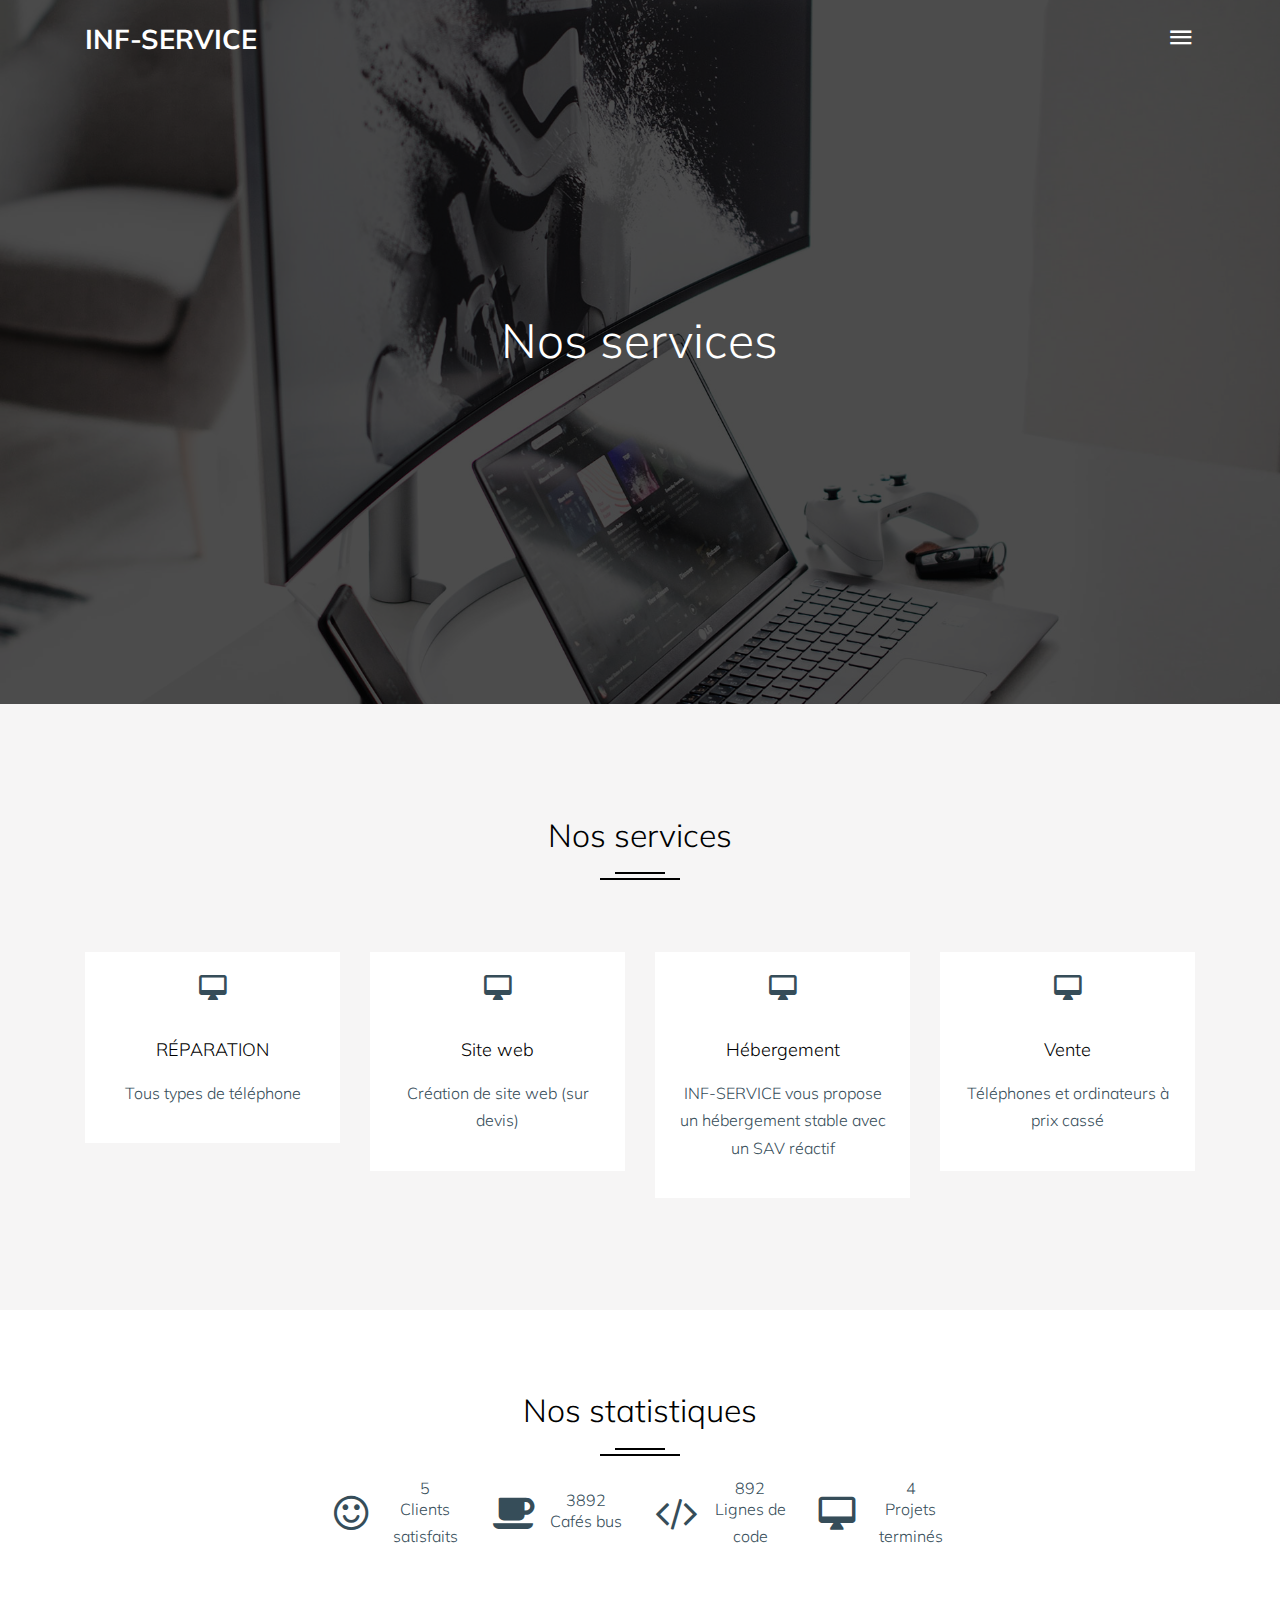
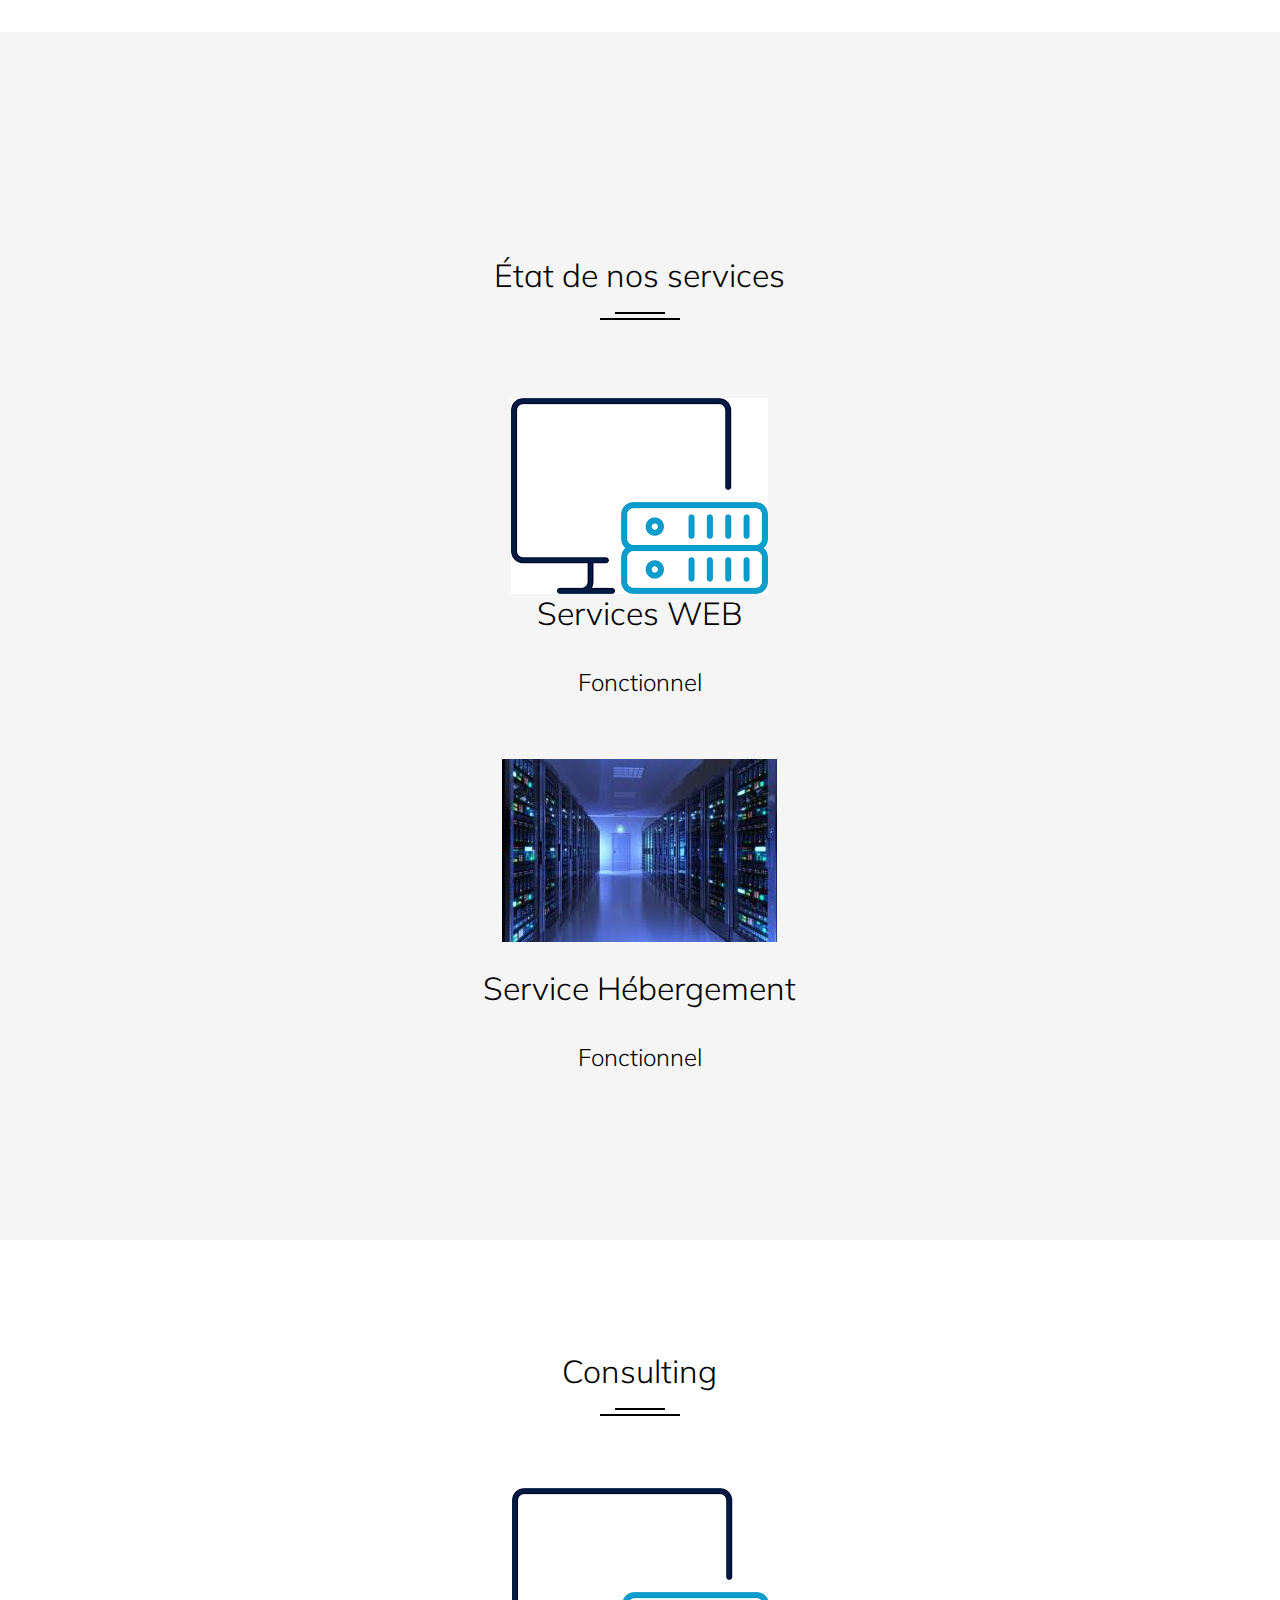
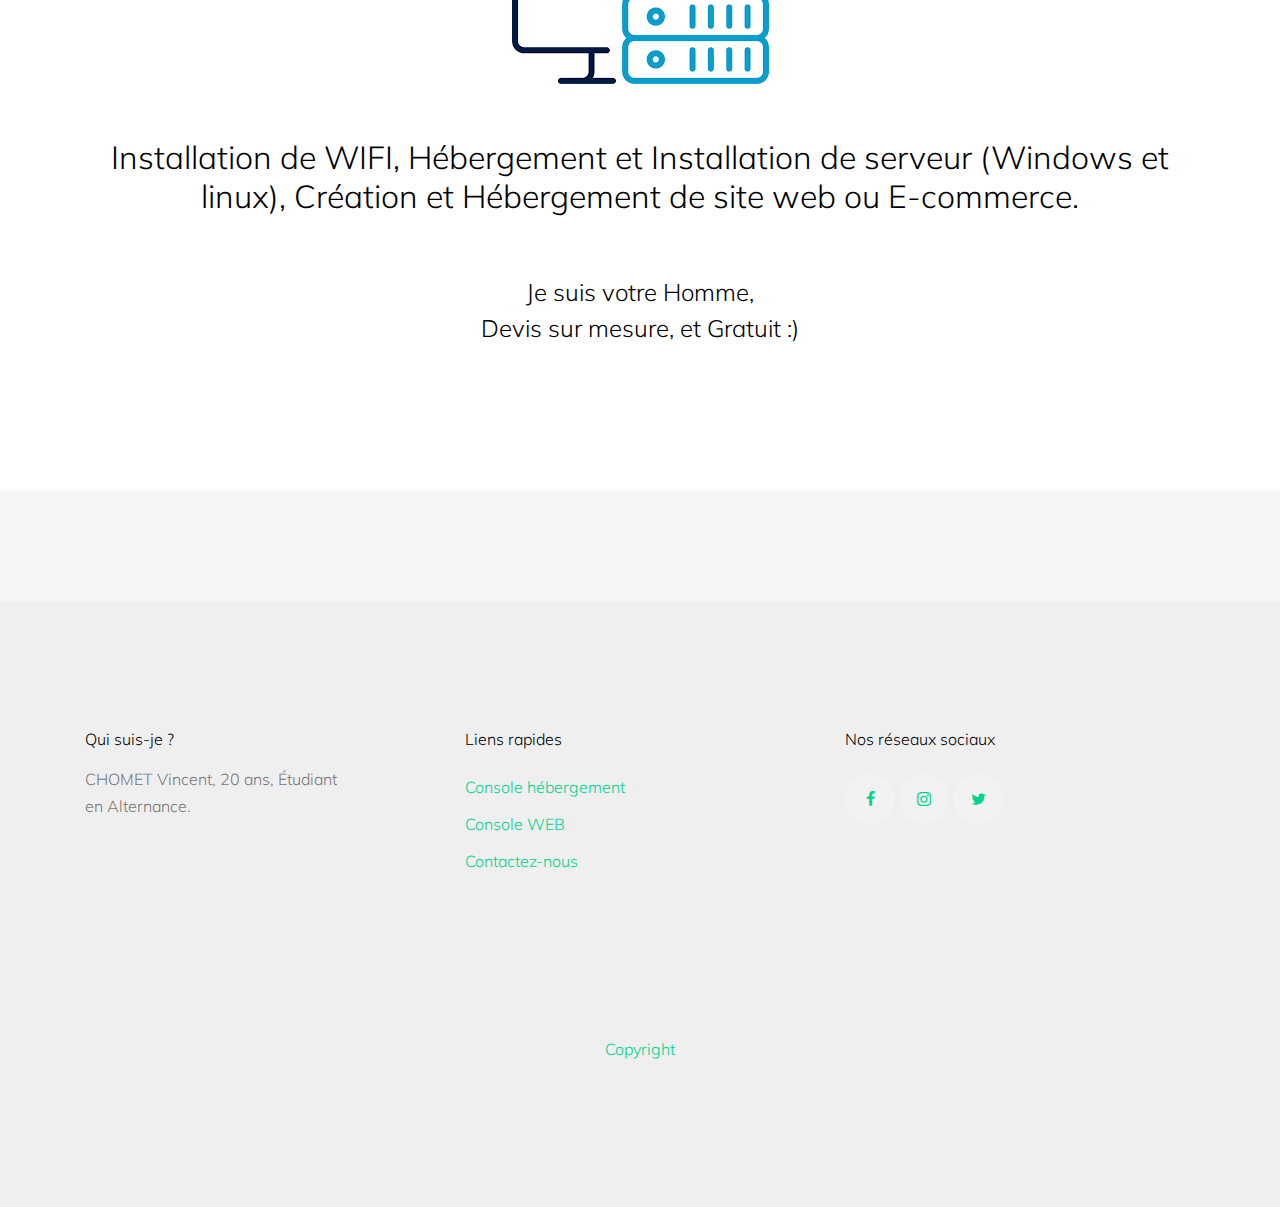
<file: work.html>
<!doctype html>
<html lang="en">

  <head>
    <title>INF-SERVICE &mdash; VOTRE ENTREPRISE DE VENTE ET SERVICES INFORMATIQUE</title>
    <meta charset="utf-8">
    <meta name="viewport" content="width=device-width, initial-scale=1, shrink-to-fit=no">

    <link href="https://fonts.googleapis.com/css?family=Muli:400,700" rel="stylesheet">

    <link rel="stylesheet" href="fonts/icomoon/style.css">

    <link rel="stylesheet" href="css/bootstrap.min.css">
    <link rel="stylesheet" href="css/bootstrap-datepicker.css">
    <link rel="stylesheet" href="css/jquery.fancybox.min.css">
    <link rel="stylesheet" href="css/owl.carousel.min.css">
    <link rel="stylesheet" href="css/owl.theme.default.min.css">
    <link rel="stylesheet" href="fonts/flaticon/font/flaticon.css">
    <link rel="stylesheet" href="css/aos.css">

    <!-- MAIN CSS -->
    <link rel="stylesheet" href="css/style.css">

  </head>

  <body data-spy="scroll" data-target=".site-navbar-target" data-offset="300">

    
    <div class="site-wrap" id="home-section">

      <div class="site-mobile-menu site-navbar-target">
        <div class="site-mobile-menu-header">
          <div class="site-mobile-menu-close mt-3">
            <span class="icon-close2 js-menu-toggle"></span>
          </div>
        </div>
        <div class="site-mobile-menu-body"></div>
      </div>



      <header class="site-navbar site-navbar-target" role="banner">

        <div class="container">
          <div class="row align-items-center position-relative">

            <div class="col-3 ">
              <div class="site-logo">
                <a href="index.html" class="font-weight-bold">INF-SERVICE</a>
              </div>
            </div>

            <div class="col-9  text-right">
              

              <span class="d-inline-block d-lg-block"><a href="#" class="text-white site-menu-toggle js-menu-toggle py-5 text-white"><span class="icon-menu h3 text-white"></span></a></span>

              

              <nav class="site-navigation text-right ml-auto d-none d-lg-none" role="navigation">
                <ul class="site-menu main-menu js-clone-nav ml-auto ">
                    <li class="active"><a href="index.html" class="nav-link">Accueil</a></li>
                    <li><a href="about.html" class="nav-link">À propos</a></li>
                    <li><a href="work.html" class="nav-link">Nos services</a></li>
                    <li><a href="" class="nav-link">Boutique</a></li>
                    <li><a href="contact.html" class="nav-link">Contact</a></li>
                </ul>
              </nav>
            </div>

            
          </div>
        </div>

      </header>

    <div class="ftco-blocks-cover-1">
      <div class="site-section-cover overlay" style="background-image: url('images/hero_1.jpg')">
        <div class="container">
          <div class="row align-items-center justify-content-center">
            <div class="col-md-7 text-center">
              <h1 class="mb-4 text-white">Nos services</h1>
              </div>
          </div>
        </div>
      </div>
    </div>




    <div id="ce-que-nous-faisons">
      <div class="site-section bg-light">
        <div class="container">
          <div class="row mb-5">
            <div class="col-md-7 mx-auto text-center">
              <h2 class="heading-29190">Nos services</h2>
            </div>
          </div>
          <div class="row">
            <div class="col-md-6 col-lg-3">
              <div class="service-29128 text-center">
                <span class="d-block wrap-icon">
                  <span class="icon-desktop_mac"></span>
                </span>
                <h3>RÉPARATION</h3>
                <p>Tous types de téléphone</p>
              </div>
            </div>
            <div class="col-md-6 col-lg-3">
              <div class="service-29128 text-center">
                <span class="d-block wrap-icon">
                  <span class="icon-desktop_mac"></span>
                </span>
                <h3>Site web</h3>
                <p>Création de site web (sur devis)</p>
              </div>
            </div>
            <div class="col-md-6 col-lg-3">
              <div class="service-29128 text-center">
                <span class="d-block wrap-icon">
                  <span class="icon-desktop_mac"></span>
                </span>
                <h3>Hébergement</h3>
                <p>INF-SERVICE vous propose un hébergement stable avec un SAV réactif</p>
              </div>
            </div>
            <div class="col-md-6 col-lg-3">
              <div class="service-29128 text-center">
                <span class="d-block wrap-icon">
                  <span class="icon-desktop_mac"></span>
                </span>
                <h3>Vente</h3>
                <p>Téléphones et ordinateurs à prix cassé</p>
              </div>
            </div>
          </div>
        </div>
      </div>
    </div>
    </div> <!-- END .site-section -->
  
  </br>
</br>
</br>
     <div class="container">
        <div class="col-md-7 mx-auto text-center">
            <h2 class="heading-29190">Nos statistiques</h2>
      <div class="row">
        <div class="col-md-6 col-lg-3 mb-4 mb-lg-0">
          <div class="fact-39281 d-flex align-items-center">
            <div class="wrap-icon mr-3">
              <span class="icon-smile-o"></span>
            </div>
            <div class="text">
              <span class="d-block">5</span>
              <span>Clients satisfaits</span>
            </div>
          </div>
        </div>
        <div class="col-md-6 col-lg-3 mb-4 mb-lg-0">
          <div class="fact-39281 d-flex align-items-center">
            <div class="wrap-icon mr-3">
              <span class="icon-coffee"></span>
            </div>
            <div class="text">
              <span class="d-block">3892</span>
              <span>Cafés bus</span>
            </div>
          </div>
        </div>
        <div class="col-md-6 col-lg-3 mb-4 mb-lg-0">
          <div class="fact-39281 d-flex align-items-center">
            <div class="wrap-icon mr-3">
              <span class="icon-code"></span>
            </div>
            <div class="text">
              <span class="d-block">892</span>
              <span>Lignes de code</span>
            </div>
          </div>
        </div>
        <div class="col-md-6 col-lg-3 mb-4 mb-lg-0">
          <div class="fact-39281 d-flex align-items-center">
            <div class="wrap-icon mr-3">
              <span class="icon-desktop_mac"></span>
            </div>
            <div class="text">
              <span class="d-block">4</span>
              <span>Projets terminés</span>
            </div>
          </div>
        </div>
      </div>
    </div>
  </div>
</br>
</br>
</br>
  <!-- <div class="site-section">
    <div class="container">
      <div class="row mb-5">
        <div class="col-md-7 mx-auto text-center">
          <h2 class="heading-29190">See Our Studio</h2>
        </div>
      </div>
      <div class="row justify-content-center">
        <div class="col-md-8"> -->

        <!--- href="https://vimeo.com/191947042" data-fancybox  class="btn-video_38929">
            <span><span class="icon-play"></span></span>
            <img src="images/img_1.jpg" alt="Image" class="img-fluid"*/
          </a>-->
        </div>
      </div>
    </div>
  </div>

  <div class="site-section bg-light">
    <div class="container">

      <!-- <div class="row mb-5">
        <div class="col-md-7 mx-auto text-center">
          <h2 class="heading-29190">L'avis de nos clients</h2>
          <p>Rien pour l'instant</p>
        </div>
      </div> -->

      

      <!-- <div class="row">
        <div class="col-lg-4 col-md-6">
          
          <div>
            <div class="person-pic-39219 mb-4">
              <img src="images/person_1.jpg" alt="Image" class="img-fluid">
            </div>  
            
            <blockquote class="quote_39823">
              <p>Lorem ipsum dolor sit amet, consectetur adipisicing elit. Voluptas excepturi accusantium non aut perspiciatis nisi magni libero, molestias.</p>
            </blockquote>
            <p>&mdash; Chris Smith</p>
          </div>
        </div>
        <div class="col-lg-4 col-md-6">
          
          
          <div>
            <div class="person-pic-39219 mb-4">
              <img src="images/person_2.jpg" alt="Image" class="img-fluid">
            </div>  
            <blockquote class="quote_39823">
              <p>Lorem ipsum dolor sit amet, consectetur adipisicing elit. Voluptas excepturi accusantium non aut perspiciatis nisi magni libero, molestias.</p>
            </blockquote>
            <p>&mdash; Chris Smith</p>
          </div>

        </div>
        <div class="col-lg-4 col-md-6">
          
          <div>
            <div class="person-pic-39219 mb-4">
              <img src="images/person_3.jpg" alt="Image" class="img-fluid">
            </div>  
            <blockquote class="quote_39823">
              <p>Lorem ipsum dolor sit amet, consectetur adipisicing elit. Voluptas excepturi accusantium non aut perspiciatis nisi magni libero, molestias.</p>
            </blockquote>
            <p>&mdash; Chris Smith</p>
          </div>
        </div>
      </div>
    </div>
  </div> -->

  <div class="site-section bg-light">
    <div class="container">
      <div class="row mb-5">
        <div class="col-md-7 mx-auto text-center">
          <h2 class="heading-29190">État de nos services</h2>
          <div class="post-entry-1 h-100">
          </br>
        </br>

              <img src="images/img_1.png" alt="Image"
               class="img-fluid">
            </a>
              <h2>Services WEB</h2>
              </br>
              <h4>Fonctionnel</h4>
            </br>
          </br>
              
              
              <img src="images/img_2.jpg" alt="Image"
               class="img-fluid">
            </a>           
          </br>
        </br>
              <h2>Service Hébergement</h2>
              </br>
            <h4>Fonctionnel</h4>
          </div>
        </div>
      </div>
    </div>
  </div>
</div>


<div id="ce-que-nous-faisons">
    <div class="site-section bg-white">
      <div class="container">
        <div class="row mb-5">
          <div class="col-md-7 mx-auto text-center">
          <h2 class="heading-29190">Consulting</h2>
        </div>
      </div>

                <div class=" text-center">
         
            <a>
              <img src="images/img_1.png" alt="Image"
               class="img-fluid">
            </a>
            <div class="post-entry-1-contents">
            </br>
          </br>
              <h2><a>Installation de WIFI, Hébergement et Installation de serveur (Windows et linux), Création et Hébergement de site web ou E-commerce.</a></h2>
            </br>
          </br>
              <h4>Je suis votre Homme,</h4>
              <h4>Devis sur mesure, et Gratuit :)</h4>
            </br>
           </div>
          </div>
        </div>        
      </div>
    </div>
  </div>
  <footer class="site-footer">
    <div class="container">
      <div class="row">
        <div class="col-lg-3">
          <h2 class="footer-heading mb-3">Qui suis-je ?</h2>
              <p>CHOMET Vincent, 20 ans, Étudiant en Alternance. </p>
        </div>
        <div class="col-lg-8 ml-auto">
          <div class="row">
            <div class="col-lg-6 ml-auto">
              <h2 class="footer-heading mb-4">Liens rapides </h2>
              <ul class="list-unstyled">
                <li><a href="#">Console hébergement</a></li>
                <li><a href="#">Console WEB</a></li>
                <li><a href="contact.html">Contactez-nous</a></li>
                <!-- <li><a href="#">Privacy</a></li>
                <li><a href="#">Contact Us</a></li> -->
              </ul>
            </div>
            <div class="col-lg-6">
              <h2 class="footer-heading mb-4">Nos réseaux sociaux</h2>
              <div class="social_29128 white mb-5">
                <a href="https://www.facebook.com/Vincent-Chomet-102847284395022/"><span class="icon-facebook"></span></a>  
                <a href="https://www.instagram.com/s/aGlnaGxpZ2h0OjE3OTIzMzAzMDQ4MzM2NDgw?igshid=1gii2g5o5zxpj"><span class="icon-instagram"></span></a>  
                <a href="#"><span class="icon-twitter"></span></a>  
               </div>
              <!-- <h2 class="footer-heading mb-4">Newsletter</h2>
              <form action="#" class="d-flex" class="subscribe">
                <input type="text" class="form-control mr-3" placeholder="Email">
                <input type="submit" value="Send" class="btn btn-primary">
              </form> -->
            </div>
            
          </div>
        </div>
      </div>
      <div class="row pt-5 mt-5 text-center">
        <div class="col-md-12">
          <div class="border-top pt-5">
            <p>
          <!-- Link back to Colorlib can't be removed. Template is licensed under CC BY 3.0. -->
         <a href ="https://colorlib.com">Copyright</a>             <!-- Link back to Colorlib can't be removed. Template is licensed under CC BY 3.0. -->
          </p>
          </div>
        </div>

      </div>
    </div>
  </footer>

  </div>

  <script src="js/jquery-3.3.1.min.js"></script>
  <script src="js/jquery-migrate-3.0.0.js"></script>
  <script src="js/popper.min.js"></script>
  <script src="js/bootstrap.min.js"></script>
  <script src="js/owl.carousel.min.js"></script>
  <script src="js/jquery.sticky.js"></script>
  <script src="js/jquery.waypoints.min.js"></script>
  <script src="js/jquery.animateNumber.min.js"></script>
  <script src="js/jquery.fancybox.min.js"></script>
  <script src="js/jquery.stellar.min.js"></script>
  <script src="js/jquery.easing.1.3.js"></script>
  <script src="js/bootstrap-datepicker.min.js"></script>
  <script src="js/isotope.pkgd.min.js"></script>
  <script src="js/aos.js"></script>

  <script src="js/main.js"></script>

</body>

</html>
</file>
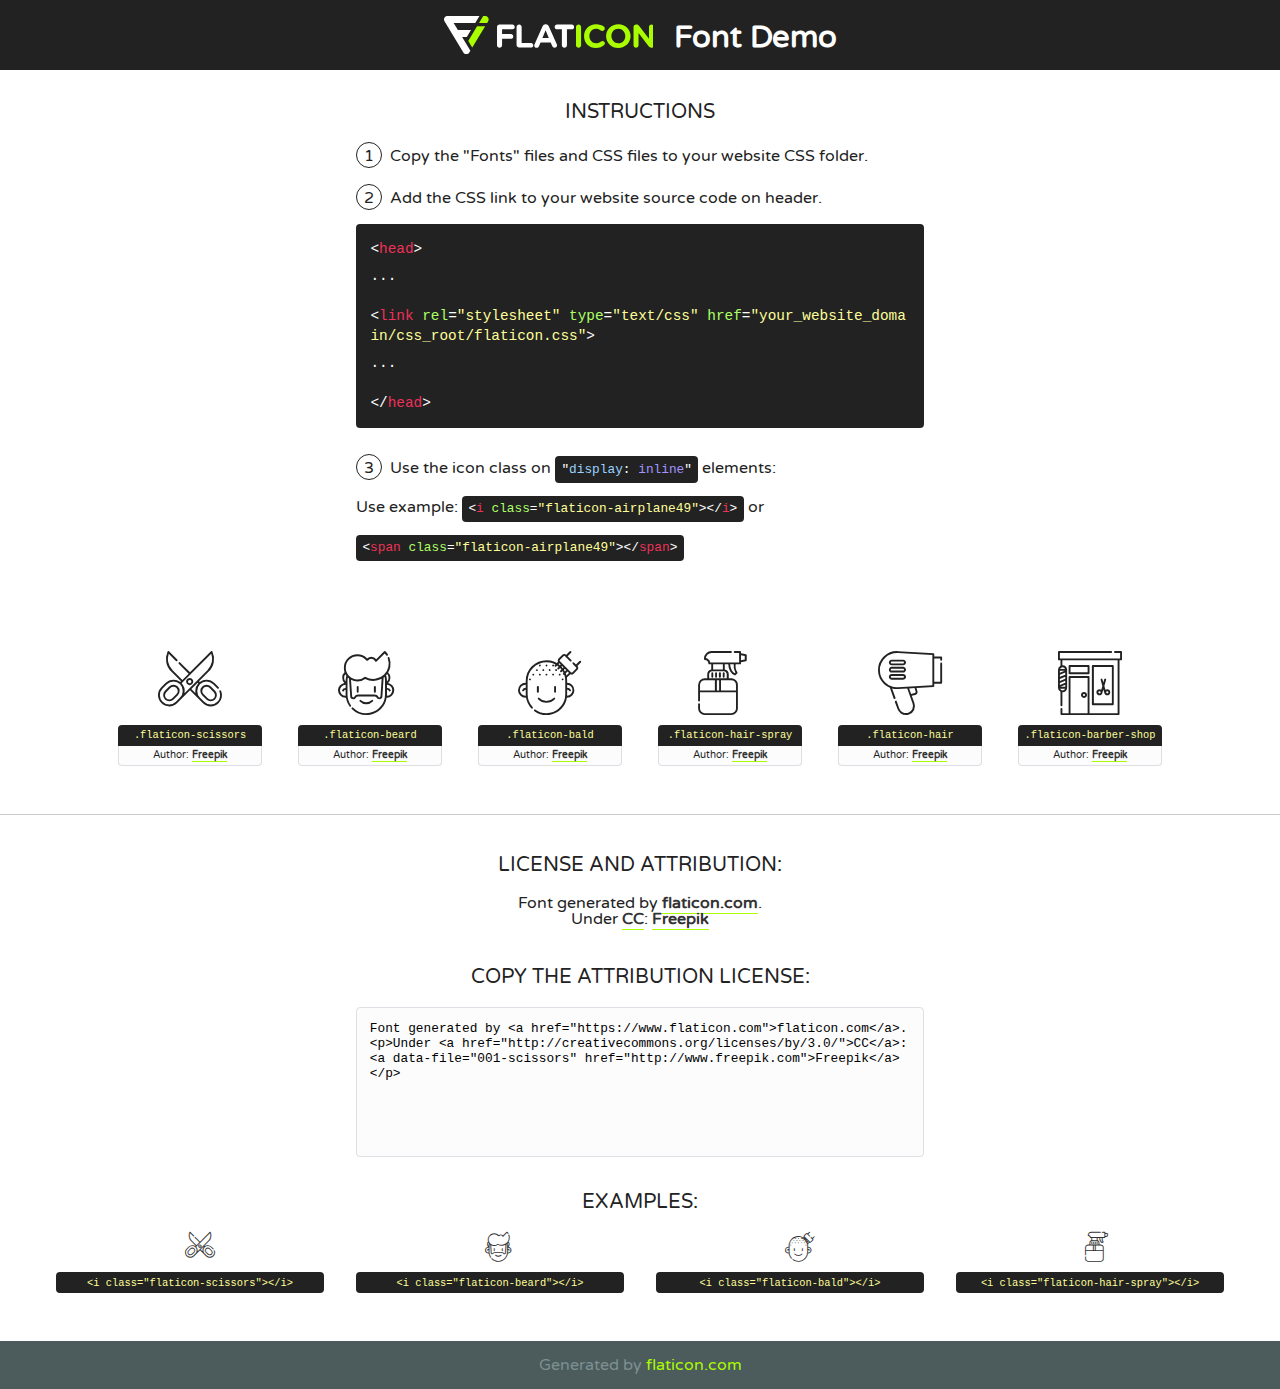
<file: fonts/flaticon/font/flaticon.html>
<!DOCTYPE html>
<!--
  Flaticon icon font: Flaticon
  Creation date: 23/07/2019 22:03
-->
<html>
<!DOCTYPE html>
<html>

<head>
    <title>Flaticon WebFont</title>
    <link href="http://fonts.googleapis.com/css?family=Varela+Round" rel="stylesheet" type="text/css" />
    <link rel="stylesheet" type="text/css" href="flaticon.css">
    <meta charset="UTF-8">
    <style>
    html, body, div, span, applet, object, iframe,
    h1, h2, h3, h4, h5, h6, p, blockquote, pre,
    a, abbr, acronym, address, big, cite, code,
    del, dfn, em, img, ins, kbd, q, s, samp,
    small, strike, strong, sub, sup, tt, var,
    b, u, i, center,
    dl, dt, dd, ol, ul, li,
    fieldset, form, label, legend,
    table, caption, tbody, tfoot, thead, tr, th, td,
    article, aside, canvas, details, embed, 
    figure, figcaption, footer, header, hgroup, 
    menu, nav, output, ruby, section, summary,
    time, mark, audio, video {
        margin: 0;
        padding: 0;
        border: 0;
        font-size: 100%;
        font: inherit;
        vertical-align: baseline;
    }
    /* HTML5 display-role reset for older browsers */
    article, aside, details, figcaption, figure, 
    footer, header, hgroup, menu, nav, section {
        display: block;
    }
    body {
        line-height: 1;
    }
    ol, ul {
        list-style: none;
    }
    blockquote, q {
        quotes: none;
    }
    blockquote:before, blockquote:after,
    q:before, q:after {
        content: '';
        content: none;
    }
    table {
        border-collapse: collapse;
        border-spacing: 0;
    }
    body {
        font-family: 'Varela Round', Helvetica, Arial, sans-serif;
        font-size: 16px;
        color: #222;
    }
    a {
        color: #333;
        border-bottom: 1px solid #a9fd00;
        font-weight: bold;
        text-decoration: none;
    }
    * {
        -moz-box-sizing: border-box;
        -webkit-box-sizing: border-box;
        box-sizing: border-box;
        margin: 0;
        padding: 0;
    }
    [class^="flaticon-"]:before, [class*=" flaticon-"]:before, [class^="flaticon-"]:after, [class*=" flaticon-"]:after {
        font-family: Flaticon;
        font-size: 30px;
        font-style: normal;
        margin-left: 20px;
        color: #333;
    }
    .wrapper {
        max-width: 600px;
        margin: auto;
        padding: 0 1em;
    }
    .title {
        font-size: 1.25em;
        text-align: center;
        margin-bottom: 1em;
        text-transform: uppercase;
    }
    header {
        text-align: center;
        background-color: #222;
        color: #fff;
        padding: 1em;
    }
    header .logo {
        width: 210px;
        height: 38px;
        display: inline-block;
        vertical-align: middle;
        margin-right: 1em;
        border: none;
    }
    header strong {
        font-size: 1.95em;
        font-weight: bold;
        vertical-align: middle;
        margin-top: 5px;
        display: inline-block;
    }
    .demo {
        margin: 2em auto;
        line-height: 1.25em;
    }
    .demo ul li {
        margin-bottom: 1em;
    }
    .demo ul li .num {
        color: #222;
        border-radius: 20px;
        display: inline-block;
        width: 26px;
        padding: 3px;
        height: 26px;
        text-align: center;
        margin-right: 0.5em;
        border: 1px solid #222;
    }
    .demo ul li code {
        background-color: #222;
        border-radius: 4px;
        padding: 0.25em 0.5em;
        display: inline-block;
        color: #fff;
        font-family: Consolas,Monaco,Lucida Console,Liberation Mono,DejaVu Sans Mono,Bitstream Vera Sans Mono,Courier New, monospace;
        font-weight: lighter;
        margin-top: 1em;
        font-size: 0.8em;
        word-break: break-all;
    }
    .demo ul li code.big {
        padding: 1em;
        font-size: 0.9em;
    }
    .demo ul li code .red {
        color: #EF3159;
    }
    .demo ul li code .green {
        color: #ACFF65;
    }
    .demo ul li code .yellow {
        color: #FFFF99;
    }
    .demo ul li code .blue {
        color: #99D3FF;
    }
    .demo ul li code .purple {
        color: #A295FF;
    }
    .demo ul li code .dots {
        margin-top: 0.5em;
        display: block;
    }
    #glyphs {
        border-bottom: 1px solid #ccc;
        padding: 2em 0;
        text-align: center;
    }
    .glyph {
        display: inline-block;
        width: 9em;
        margin: 1em;
        text-align: center;
        vertical-align: top;
        background: #FFF;
    }
    .glyph .glyph-icon {
        padding: 10px;
        display: block;
        font-family:"Flaticon";
        font-size: 64px;
        line-height: 1;
    }
    .glyph .glyph-icon:before {
        font-size: 64px;
        color: #222;
        margin-left: 0;
    }
    .class-name {
        font-size: 0.65em;
        background-color: #222;
        color: #fff;
        border-radius: 4px 4px 0 0;
        padding: 0.5em;
        color: #FFFF99;
        font-family: Consolas,Monaco,Lucida Console,Liberation Mono,DejaVu Sans Mono,Bitstream Vera Sans Mono,Courier New, monospace;
    }
    .author-name {
        font-size: 0.6em;
        background-color: #fcfcfd;
        border: 1px solid #DEDEE4;
        border-top: 0;
        border-radius: 0 0 4px 4px;
        padding: 0.5em;
    }
    .class-name:last-child {
        font-size: 10px;
        color:#888;
    }
    .class-name:last-child a {
        font-size: 10px;
        color:#555;
    }
    .class-name:last-child a:hover {
        color:#a9fd00;
    }
    .glyph > input {
        display: block;
        width: 100px;
        margin: 5px auto;
        text-align: center;
        font-size: 12px;
        cursor: text;
    }
    .glyph > input.icon-input {
        font-family:"Flaticon";
        font-size: 16px;
        margin-bottom: 10px;
    }
    .attribution .title {
        margin-top: 2em;
    }
    .attribution textarea {
        background-color: #fcfcfd;
        padding: 1em;
        border: none;
        box-shadow: none;
        border: 1px solid #DEDEE4;
        border-radius: 4px;
        resize: none;
        width: 100%;
        height: 150px;
        font-size: 0.8em;
        font-family: Consolas,Monaco,Lucida Console,Liberation Mono,DejaVu Sans Mono,Bitstream Vera Sans Mono,Courier New, monospace;
        -webkit-appearance: none;
    }
    .iconsuse {
        margin: 2em auto;
        text-align: center;
        max-width: 1200px;
    }
    .iconsuse:after {
        content: '';
        display: table;
        clear: both;
    }
    .iconsuse .image {
        float: left;
        width: 25%;
        padding: 0 1em;
    }
    .iconsuse .image p {
        margin-bottom: 1em;
    }
    .iconsuse .image span {
        display: block;
        font-size: 0.65em;
        background-color: #222;
        color: #fff;
        border-radius: 4px;
        padding: 0.5em;
        color: #FFFF99;
        margin-top: 1em;
        font-family: Consolas,Monaco,Lucida Console,Liberation Mono,DejaVu Sans Mono,Bitstream Vera Sans Mono,Courier New, monospace;
    }
    #footer {
        text-align: center;
        background-color: #4C5B5C;
        color: #7c9192;
        padding: 1em;
    }
    #footer a {
        border: none;
        color: #a9fd00;
        font-weight: normal;
    }
    @media (max-width: 960px) {
        .iconsuse .image {
            width: 50%;
        }
    }
    @media (max-width: 560px) {
        .iconsuse .image {
            width: 100%;
        }
    }
    </style>
</head>

<body class="characters-off">

    <header>
        <a href="https://www.flaticon.com" target="_blank" class="logo">
            <svg version="1.1" xmlns="http://www.w3.org/2000/svg" xmlns:xlink="http://www.w3.org/1999/xlink" xmlns:a="http://ns.adobe.com/AdobeSVGViewerExtensions/3.0/" viewBox="0 0 560.875 102.036" enable-background="new 0 0 560.875 102.036" xml:space="preserve">
                <defs>
                </defs>
                <g>
                    <g class="letters">
                        <path fill="#ffffff" d="M141.596,29.675c0-3.777,2.985-6.767,6.764-6.767h34.438c3.426,0,6.15,2.728,6.15,6.15
                        c0,3.43-2.724,6.149-6.15,6.149h-27.674v13.091h23.719c3.429,0,6.151,2.724,6.151,6.15c0,3.43-2.723,6.149-6.151,6.149h-23.719
                        v17.574c0,3.773-2.986,6.761-6.764,6.761c-3.779,0-6.764-2.989-6.764-6.761V29.675z"></path>
                        <path fill="#ffffff" d="M193.844,29.149c0-3.781,2.985-6.767,6.764-6.767c3.776,0,6.763,2.985,6.763,6.767v42.957h25.039
                        c3.426,0,6.149,2.726,6.149,6.153c0,3.425-2.723,6.15-6.149,6.15h-31.802c-3.779,0-6.764-2.986-6.764-6.768V29.149z"></path>
                        <path fill="#ffffff" d="M241.891,75.71l21.438-48.407c1.492-3.341,4.215-5.357,7.906-5.357h0.792
                        c3.686,0,6.323,2.017,7.815,5.357l21.439,48.407c0.436,0.967,0.701,1.845,0.701,2.723c0,3.602-2.809,6.501-6.414,6.501
                        c-3.161,0-5.269-1.845-6.499-4.655l-4.132-9.661h-27.059l-4.301,10.102c-1.144,2.631-3.426,4.214-6.237,4.214
                        c-3.517,0-6.24-2.81-6.24-6.325C241.1,77.64,241.451,76.677,241.891,75.71z M279.932,58.666l-8.521-20.297l-8.526,20.297H279.932
                        z"></path>
                        <path fill="#ffffff" d="M314.864,35.387H301.86c-3.429,0-6.239-2.813-6.239-6.238c0-3.429,2.811-6.24,6.239-6.24h39.533
                        c3.426,0,6.237,2.811,6.237,6.24c0,3.425-2.811,6.238-6.237,6.238h-13.001v42.785c0,3.773-2.99,6.761-6.764,6.761
                        c-3.779,0-6.764-2.989-6.764-6.761V35.387z"></path>
                        <path fill="#A9FD00" d="M352.615,29.149c0-3.781,2.985-6.767,6.767-6.767c3.774,0,6.761,2.985,6.761,6.767v49.024
                        c0,3.773-2.987,6.761-6.761,6.761c-3.781,0-6.767-2.989-6.767-6.761V29.149z"></path>
                        <path fill="#A9FD00" d="M374.132,53.836v-0.179c0-17.481,13.178-31.801,32.065-31.801c9.22,0,15.459,2.458,20.557,6.238
                        c1.402,1.054,2.637,2.985,2.637,5.357c0,3.692-2.985,6.59-6.681,6.59c-1.845,0-3.071-0.702-4.044-1.319
                        c-3.776-2.813-7.729-4.393-12.562-4.393c-10.364,0-17.831,8.611-17.831,19.154v0.173c0,10.542,7.291,19.329,17.831,19.329
                        c5.715,0,9.492-1.756,13.359-4.834c1.049-0.874,2.458-1.491,4.039-1.491c3.429,0,6.325,2.813,6.325,6.236
                        c0,2.106-1.056,3.78-2.282,4.834c-5.539,4.834-12.036,7.733-21.878,7.733C387.572,85.464,374.132,71.493,374.132,53.836z"></path>
                        <path fill="#A9FD00" d="M433.009,53.836v-0.179c0-17.481,13.79-31.801,32.766-31.801c18.981,0,32.592,14.143,32.592,31.628v0.173
                        c0,17.483-13.785,31.807-32.769,31.807C446.625,85.464,433.009,71.32,433.009,53.836z M484.224,53.836v-0.179
                        c0-10.539-7.725-19.326-18.626-19.326c-10.893,0-18.449,8.611-18.449,19.154v0.173c0,10.542,7.73,19.329,18.626,19.329
                        C476.676,72.986,484.224,64.378,484.224,53.836z"></path>
                        <path fill="#A9FD00" d="M506.233,29.321c0-3.774,2.99-6.763,6.767-6.763h1.401c3.252,0,5.183,1.583,7.029,3.953l26.093,34.265
                        V29.059c0-3.692,2.99-6.677,6.681-6.677c3.683,0,6.671,2.985,6.671,6.677v48.934c0,3.78-2.987,6.765-6.764,6.765h-0.436
                        c-3.257,0-5.188-1.581-7.034-3.953l-27.056-35.492v32.944c0,3.687-2.985,6.676-6.678,6.676c-3.683,0-6.673-2.989-6.673-6.676
                        V29.321z"></path>
                    </g>
                    <g class="insignia">
                        <path fill="#ffffff" d="M48.372,56.137h12.517l11.156-18.537H37.186L25.688,18.539h57.825L94.668,0H9.271
                        C5.925,0,2.842,1.801,1.198,4.716c-1.644,2.907-1.593,6.482,0.134,9.343l50.38,83.501c1.678,2.781,4.689,4.476,7.938,4.476
                        c3.246,0,6.257-1.695,7.935-4.476l2.898-4.804L48.372,56.137z"></path>
                        <g class="i">
                            <path fill="#A9FD00" d="M93.575,18.539h0.031v0.004l21.652,0.004l2.705-4.488c1.727-2.861,1.778-6.436,0.133-9.343
                            C116.454,1.801,113.371,0,110.026,0h-5.294L93.575,18.539z"></path>
                            <polygon fill="#A9FD00" points="88.291,27.356 64.725,66.486 75.519,84.404 109.942,27.356"></polygon>
                        </g>
                    </g>
                </g>
            </svg>
        </a>
        <strong>Font Demo</strong>
    </header>


    <section class="demo wrapper">

        <p class="title">Instructions</p>

        <ul>
            <li>
                <span class="num">1</span>Copy the "Fonts" files and CSS files to your website CSS folder.
            </li>
            <li>
                <span class="num">2</span>Add the CSS link to your website source code on header.
                <code class="big">
                    &lt;<span class="red">head</span>&gt;
                    <br/><span class="dots">...</span>
                    <br/>&lt;<span class="red">link</span> <span class="green">rel</span>=<span class="yellow">"stylesheet"</span> <span class="green">type</span>=<span class="yellow">"text/css"</span> <span class="green">href</span>=<span class="yellow">"your_website_domain/css_root/flaticon.css"</span>&gt;
                    <br/><span class="dots">...</span>
                    <br/>&lt;/<span class="red">head</span>&gt;
                </code>
            </li>

            <li>
                <p>
                    <span class="num">3</span>Use the icon class on <code>"<span class="blue">display</span>:<span class="purple"> inline</span>"</code> elements:
                    <br />
                    Use example: <code>&lt;<span class="red">i</span> <span class="green">class</span>=<span class="yellow">&quot;flaticon-airplane49&quot;</span>&gt;&lt;/<span class="red">i</span>&gt;</code> or <code>&lt;<span class="red">span</span> <span class="green">class</span>=<span class="yellow">&quot;flaticon-airplane49&quot;</span>&gt;&lt;/<span class="red">span</span>&gt;</code>
            </li>
        </ul>

    </section>




   <section id="glyphs">          
    
      
        <div class="glyph"><div class="glyph-icon flaticon-scissors"></div>
            <div class="class-name">.flaticon-scissors</div>
            <div class="author-name">Author: <a data-file="001-scissors" href="http://www.freepik.com">Freepik</a> </div> 
        </div>        
        
        <div class="glyph"><div class="glyph-icon flaticon-beard"></div>
            <div class="class-name">.flaticon-beard</div>
            <div class="author-name">Author: <a data-file="002-beard" href="http://www.freepik.com">Freepik</a> </div> 
        </div>        
        
        <div class="glyph"><div class="glyph-icon flaticon-bald"></div>
            <div class="class-name">.flaticon-bald</div>
            <div class="author-name">Author: <a data-file="003-bald" href="http://www.freepik.com">Freepik</a> </div> 
        </div>        
        
        <div class="glyph"><div class="glyph-icon flaticon-hair-spray"></div>
            <div class="class-name">.flaticon-hair-spray</div>
            <div class="author-name">Author: <a data-file="004-hair-spray" href="http://www.freepik.com">Freepik</a> </div> 
        </div>        
        
        <div class="glyph"><div class="glyph-icon flaticon-hair"></div>
            <div class="class-name">.flaticon-hair</div>
            <div class="author-name">Author: <a data-file="005-hair" href="http://www.freepik.com">Freepik</a> </div> 
        </div>        
        
        <div class="glyph"><div class="glyph-icon flaticon-barber-shop"></div>
            <div class="class-name">.flaticon-barber-shop</div>
            <div class="author-name">Author: <a data-file="006-barber-shop" href="http://www.freepik.com">Freepik</a> </div> 
        </div>        
        

    </section>



    <section class="attribution wrapper"   style="text-align:center;">

      <div class="title">License and attribution:</div><div class="attrDiv">Font generated by <a href="https://www.flaticon.com">flaticon.com</a>. <div><p>Under <a href="http://creativecommons.org/licenses/by/3.0/">CC</a>: <a data-file="001-scissors" href="http://www.freepik.com">Freepik</a></p>  </div>
      </div>
      <div class="title">Copy the Attribution License:</div>

    <textarea onclick="this.focus();this.select();">Font generated by &lt;a href=&quot;https://www.flaticon.com&quot;&gt;flaticon.com&lt;/a&gt;. <p>Under <a href="http://creativecommons.org/licenses/by/3.0/">CC</a>: <a data-file="001-scissors" href="http://www.freepik.com">Freepik</a></p>  
     </textarea>

    </section>

    <section class="iconsuse">

          <div class="title">Examples:</div>            
             
            <div class="image">
                <p>
                    <i class="glyph-icon flaticon-scissors"></i> 
                    <span>&lt;i class=&quot;flaticon-scissors&quot;&gt;&lt;/i&gt;</span>
                </p>
            </div>
            
            <div class="image">
                <p>
                    <i class="glyph-icon flaticon-beard"></i> 
                    <span>&lt;i class=&quot;flaticon-beard&quot;&gt;&lt;/i&gt;</span>
                </p>
            </div>
            
            <div class="image">
                <p>
                    <i class="glyph-icon flaticon-bald"></i> 
                    <span>&lt;i class=&quot;flaticon-bald&quot;&gt;&lt;/i&gt;</span>
                </p>
            </div>
            
            <div class="image">
                <p>
                    <i class="glyph-icon flaticon-hair-spray"></i> 
                    <span>&lt;i class=&quot;flaticon-hair-spray&quot;&gt;&lt;/i&gt;</span>
                </p>
            </div>
                       
        </div>
                            
    </section>

<div id="footer">
    <div>Generated by <a href="https://www.flaticon.com">flaticon.com</a>
    </div>
</div>



</body>
</html>
</file>
<file: fonts/icomoon/style.css>
@font-face {
  font-family: 'icomoon';
  src:  url('fonts/icomoon.eot?10si43');
  src:  url('fonts/icomoon.eot?10si43#iefix') format('embedded-opentype'),
    url('fonts/icomoon.ttf?10si43') format('truetype'),
    url('fonts/icomoon.woff?10si43') format('woff'),
    url('fonts/icomoon.svg?10si43#icomoon') format('svg');
  font-weight: normal;
  font-style: normal;
}

[class^="icon-"], [class*=" icon-"] {
  /* use !important to prevent issues with browser extensions that change fonts */
  font-family: 'icomoon' !important;
  speak: none;
  font-style: normal;
  font-weight: normal;
  font-variant: normal;
  text-transform: none;
  line-height: 1;

  /* Better Font Rendering =========== */
  -webkit-font-smoothing: antialiased;
  -moz-osx-font-smoothing: grayscale;
}

.icon-asterisk:before {
  content: "\f069";
}
.icon-plus:before {
  content: "\f067";
}
.icon-question:before {
  content: "\f128";
}
.icon-minus:before {
  content: "\f068";
}
.icon-glass:before {
  content: "\f000";
}
.icon-music:before {
  content: "\f001";
}
.icon-search:before {
  content: "\f002";
}
.icon-envelope-o:before {
  content: "\f003";
}
.icon-heart:before {
  content: "\f004";
}
.icon-star:before {
  content: "\f005";
}
.icon-star-o:before {
  content: "\f006";
}
.icon-user:before {
  content: "\f007";
}
.icon-film:before {
  content: "\f008";
}
.icon-th-large:before {
  content: "\f009";
}
.icon-th:before {
  content: "\f00a";
}
.icon-th-list:before {
  content: "\f00b";
}
.icon-check:before {
  content: "\f00c";
}
.icon-close:before {
  content: "\f00d";
}
.icon-remove:before {
  content: "\f00d";
}
.icon-times:before {
  content: "\f00d";
}
.icon-search-plus:before {
  content: "\f00e";
}
.icon-search-minus:before {
  content: "\f010";
}
.icon-power-off:before {
  content: "\f011";
}
.icon-signal:before {
  content: "\f012";
}
.icon-cog:before {
  content: "\f013";
}
.icon-gear:before {
  content: "\f013";
}
.icon-trash-o:before {
  content: "\f014";
}
.icon-home:before {
  content: "\f015";
}
.icon-file-o:before {
  content: "\f016";
}
.icon-clock-o:before {
  content: "\f017";
}
.icon-road:before {
  content: "\f018";
}
.icon-download:before {
  content: "\f019";
}
.icon-arrow-circle-o-down:before {
  content: "\f01a";
}
.icon-arrow-circle-o-up:before {
  content: "\f01b";
}
.icon-inbox:before {
  content: "\f01c";
}
.icon-play-circle-o:before {
  content: "\f01d";
}
.icon-repeat:before {
  content: "\f01e";
}
.icon-rotate-right:before {
  content: "\f01e";
}
.icon-refresh:before {
  content: "\f021";
}
.icon-list-alt:before {
  content: "\f022";
}
.icon-lock:before {
  content: "\f023";
}
.icon-flag:before {
  content: "\f024";
}
.icon-headphones:before {
  content: "\f025";
}
.icon-volume-off:before {
  content: "\f026";
}
.icon-volume-down:before {
  content: "\f027";
}
.icon-volume-up:before {
  content: "\f028";
}
.icon-qrcode:before {
  content: "\f029";
}
.icon-barcode:before {
  content: "\f02a";
}
.icon-tag:before {
  content: "\f02b";
}
.icon-tags:before {
  content: "\f02c";
}
.icon-book:before {
  content: "\f02d";
}
.icon-bookmark:before {
  content: "\f02e";
}
.icon-print:before {
  content: "\f02f";
}
.icon-camera:before {
  content: "\f030";
}
.icon-font:before {
  content: "\f031";
}
.icon-bold:before {
  content: "\f032";
}
.icon-italic:before {
  content: "\f033";
}
.icon-text-height:before {
  content: "\f034";
}
.icon-text-width:before {
  content: "\f035";
}
.icon-align-left:before {
  content: "\f036";
}
.icon-align-center:before {
  content: "\f037";
}
.icon-align-right:before {
  content: "\f038";
}
.icon-align-justify:before {
  content: "\f039";
}
.icon-list:before {
  content: "\f03a";
}
.icon-dedent:before {
  content: "\f03b";
}
.icon-outdent:before {
  content: "\f03b";
}
.icon-indent:before {
  content: "\f03c";
}
.icon-video-camera:before {
  content: "\f03d";
}
.icon-image:before {
  content: "\f03e";
}
.icon-photo:before {
  content: "\f03e";
}
.icon-picture-o:before {
  content: "\f03e";
}
.icon-pencil:before {
  content: "\f040";
}
.icon-map-marker:before {
  content: "\f041";
}
.icon-adjust:before {
  content: "\f042";
}
.icon-tint:before {
  content: "\f043";
}
.icon-edit:before {
  content: "\f044";
}
.icon-pencil-square-o:before {
  content: "\f044";
}
.icon-share-square-o:before {
  content: "\f045";
}
.icon-check-square-o:before {
  content: "\f046";
}
.icon-arrows:before {
  content: "\f047";
}
.icon-step-backward:before {
  content: "\f048";
}
.icon-fast-backward:before {
  content: "\f049";
}
.icon-backward:before {
  content: "\f04a";
}
.icon-play:before {
  content: "\f04b";
}
.icon-pause:before {
  content: "\f04c";
}
.icon-stop:before {
  content: "\f04d";
}
.icon-forward:before {
  content: "\f04e";
}
.icon-fast-forward:before {
  content: "\f050";
}
.icon-step-forward:before {
  content: "\f051";
}
.icon-eject:before {
  content: "\f052";
}
.icon-chevron-left:before {
  content: "\f053";
}
.icon-chevron-right:before {
  content: "\f054";
}
.icon-plus-circle:before {
  content: "\f055";
}
.icon-minus-circle:before {
  content: "\f056";
}
.icon-times-circle:before {
  content: "\f057";
}
.icon-check-circle:before {
  content: "\f058";
}
.icon-question-circle:before {
  content: "\f059";
}
.icon-info-circle:before {
  content: "\f05a";
}
.icon-crosshairs:before {
  content: "\f05b";
}
.icon-times-circle-o:before {
  content: "\f05c";
}
.icon-check-circle-o:before {
  content: "\f05d";
}
.icon-ban:before {
  content: "\f05e";
}
.icon-arrow-left:before {
  content: "\f060";
}
.icon-arrow-right:before {
  content: "\f061";
}
.icon-arrow-up:before {
  content: "\f062";
}
.icon-arrow-down:before {
  content: "\f063";
}
.icon-mail-forward:before {
  content: "\f064";
}
.icon-share:before {
  content: "\f064";
}
.icon-expand:before {
  content: "\f065";
}
.icon-compress:before {
  content: "\f066";
}
.icon-exclamation-circle:before {
  content: "\f06a";
}
.icon-gift:before {
  content: "\f06b";
}
.icon-leaf:before {
  content: "\f06c";
}
.icon-fire:before {
  content: "\f06d";
}
.icon-eye:before {
  content: "\f06e";
}
.icon-eye-slash:before {
  content: "\f070";
}
.icon-exclamation-triangle:before {
  content: "\f071";
}
.icon-warning:before {
  content: "\f071";
}
.icon-plane:before {
  content: "\f072";
}
.icon-calendar:before {
  content: "\f073";
}
.icon-random:before {
  content: "\f074";
}
.icon-comment:before {
  content: "\f075";
}
.icon-magnet:before {
  content: "\f076";
}
.icon-chevron-up:before {
  content: "\f077";
}
.icon-chevron-down:before {
  content: "\f078";
}
.icon-retweet:before {
  content: "\f079";
}
.icon-shopping-cart:before {
  content: "\f07a";
}
.icon-folder:before {
  content: "\f07b";
}
.icon-folder-open:before {
  content: "\f07c";
}
.icon-arrows-v:before {
  content: "\f07d";
}
.icon-arrows-h:before {
  content: "\f07e";
}
.icon-bar-chart:before {
  content: "\f080";
}
.icon-bar-chart-o:before {
  content: "\f080";
}
.icon-twitter-square:before {
  content: "\f081";
}
.icon-facebook-square:before {
  content: "\f082";
}
.icon-camera-retro:before {
  content: "\f083";
}
.icon-key:before {
  content: "\f084";
}
.icon-cogs:before {
  content: "\f085";
}
.icon-gears:before {
  content: "\f085";
}
.icon-comments:before {
  content: "\f086";
}
.icon-thumbs-o-up:before {
  content: "\f087";
}
.icon-thumbs-o-down:before {
  content: "\f088";
}
.icon-star-half:before {
  content: "\f089";
}
.icon-heart-o:before {
  content: "\f08a";
}
.icon-sign-out:before {
  content: "\f08b";
}
.icon-linkedin-square:before {
  content: "\f08c";
}
.icon-thumb-tack:before {
  content: "\f08d";
}
.icon-external-link:before {
  content: "\f08e";
}
.icon-sign-in:before {
  content: "\f090";
}
.icon-trophy:before {
  content: "\f091";
}
.icon-github-square:before {
  content: "\f092";
}
.icon-upload:before {
  content: "\f093";
}
.icon-lemon-o:before {
  content: "\f094";
}
.icon-phone:before {
  content: "\f095";
}
.icon-square-o:before {
  content: "\f096";
}
.icon-bookmark-o:before {
  content: "\f097";
}
.icon-phone-square:before {
  content: "\f098";
}
.icon-twitter:before {
  content: "\f099";
}
.icon-facebook:before {
  content: "\f09a";
}
.icon-facebook-f:before {
  content: "\f09a";
}
.icon-github:before {
  content: "\f09b";
}
.icon-unlock:before {
  content: "\f09c";
}
.icon-credit-card:before {
  content: "\f09d";
}
.icon-feed:before {
  content: "\f09e";
}
.icon-rss:before {
  content: "\f09e";
}
.icon-hdd-o:before {
  content: "\f0a0";
}
.icon-bullhorn:before {
  content: "\f0a1";
}
.icon-bell-o:before {
  content: "\f0a2";
}
.icon-certificate:before {
  content: "\f0a3";
}
.icon-hand-o-right:before {
  content: "\f0a4";
}
.icon-hand-o-left:before {
  content: "\f0a5";
}
.icon-hand-o-up:before {
  content: "\f0a6";
}
.icon-hand-o-down:before {
  content: "\f0a7";
}
.icon-arrow-circle-left:before {
  content: "\f0a8";
}
.icon-arrow-circle-right:before {
  content: "\f0a9";
}
.icon-arrow-circle-up:before {
  content: "\f0aa";
}
.icon-arrow-circle-down:before {
  content: "\f0ab";
}
.icon-globe:before {
  content: "\f0ac";
}
.icon-wrench:before {
  content: "\f0ad";
}
.icon-tasks:before {
  content: "\f0ae";
}
.icon-filter:before {
  content: "\f0b0";
}
.icon-briefcase:before {
  content: "\f0b1";
}
.icon-arrows-alt:before {
  content: "\f0b2";
}
.icon-group:before {
  content: "\f0c0";
}
.icon-users:before {
  content: "\f0c0";
}
.icon-chain:before {
  content: "\f0c1";
}
.icon-link:before {
  content: "\f0c1";
}
.icon-cloud:before {
  content: "\f0c2";
}
.icon-flask:before {
  content: "\f0c3";
}
.icon-cut:before {
  content: "\f0c4";
}
.icon-scissors:before {
  content: "\f0c4";
}
.icon-copy:before {
  content: "\f0c5";
}
.icon-files-o:before {
  content: "\f0c5";
}
.icon-paperclip:before {
  content: "\f0c6";
}
.icon-floppy-o:before {
  content: "\f0c7";
}
.icon-save:before {
  content: "\f0c7";
}
.icon-square:before {
  content: "\f0c8";
}
.icon-bars:before {
  content: "\f0c9";
}
.icon-navicon:before {
  content: "\f0c9";
}
.icon-reorder:before {
  content: "\f0c9";
}
.icon-list-ul:before {
  content: "\f0ca";
}
.icon-list-ol:before {
  content: "\f0cb";
}
.icon-strikethrough:before {
  content: "\f0cc";
}
.icon-underline:before {
  content: "\f0cd";
}
.icon-table:before {
  content: "\f0ce";
}
.icon-magic:before {
  content: "\f0d0";
}
.icon-truck:before {
  content: "\f0d1";
}
.icon-pinterest:before {
  content: "\f0d2";
}
.icon-pinterest-square:before {
  content: "\f0d3";
}
.icon-google-plus-square:before {
  content: "\f0d4";
}
.icon-google-plus:before {
  content: "\f0d5";
}
.icon-money:before {
  content: "\f0d6";
}
.icon-caret-down:before {
  content: "\f0d7";
}
.icon-caret-up:before {
  content: "\f0d8";
}
.icon-caret-left:before {
  content: "\f0d9";
}
.icon-caret-right:before {
  content: "\f0da";
}
.icon-columns:before {
  content: "\f0db";
}
.icon-sort:before {
  content: "\f0dc";
}
.icon-unsorted:before {
  content: "\f0dc";
}
.icon-sort-desc:before {
  content: "\f0dd";
}
.icon-sort-down:before {
  content: "\f0dd";
}
.icon-sort-asc:before {
  content: "\f0de";
}
.icon-sort-up:before {
  content: "\f0de";
}
.icon-envelope:before {
  content: "\f0e0";
}
.icon-linkedin:before {
  content: "\f0e1";
}
.icon-rotate-left:before {
  content: "\f0e2";
}
.icon-undo:before {
  content: "\f0e2";
}
.icon-gavel:before {
  content: "\f0e3";
}
.icon-legal:before {
  content: "\f0e3";
}
.icon-dashboard:before {
  content: "\f0e4";
}
.icon-tachometer:before {
  content: "\f0e4";
}
.icon-comment-o:before {
  content: "\f0e5";
}
.icon-comments-o:before {
  content: "\f0e6";
}
.icon-bolt:before {
  content: "\f0e7";
}
.icon-flash:before {
  content: "\f0e7";
}
.icon-sitemap:before {
  content: "\f0e8";
}
.icon-umbrella:before {
  content: "\f0e9";
}
.icon-clipboard:before {
  content: "\f0ea";
}
.icon-paste:before {
  content: "\f0ea";
}
.icon-lightbulb-o:before {
  content: "\f0eb";
}
.icon-exchange:before {
  content: "\f0ec";
}
.icon-cloud-download:before {
  content: "\f0ed";
}
.icon-cloud-upload:before {
  content: "\f0ee";
}
.icon-user-md:before {
  content: "\f0f0";
}
.icon-stethoscope:before {
  content: "\f0f1";
}
.icon-suitcase:before {
  content: "\f0f2";
}
.icon-bell:before {
  content: "\f0f3";
}
.icon-coffee:before {
  content: "\f0f4";
}
.icon-cutlery:before {
  content: "\f0f5";
}
.icon-file-text-o:before {
  content: "\f0f6";
}
.icon-building-o:before {
  content: "\f0f7";
}
.icon-hospital-o:before {
  content: "\f0f8";
}
.icon-ambulance:before {
  content: "\f0f9";
}
.icon-medkit:before {
  content: "\f0fa";
}
.icon-fighter-jet:before {
  content: "\f0fb";
}
.icon-beer:before {
  content: "\f0fc";
}
.icon-h-square:before {
  content: "\f0fd";
}
.icon-plus-square:before {
  content: "\f0fe";
}
.icon-angle-double-left:before {
  content: "\f100";
}
.icon-angle-double-right:before {
  content: "\f101";
}
.icon-angle-double-up:before {
  content: "\f102";
}
.icon-angle-double-down:before {
  content: "\f103";
}
.icon-angle-left:before {
  content: "\f104";
}
.icon-angle-right:before {
  content: "\f105";
}
.icon-angle-up:before {
  content: "\f106";
}
.icon-angle-down:before {
  content: "\f107";
}
.icon-desktop:before {
  content: "\f108";
}
.icon-laptop:before {
  content: "\f109";
}
.icon-tablet:before {
  content: "\f10a";
}
.icon-mobile:before {
  content: "\f10b";
}
.icon-mobile-phone:before {
  content: "\f10b";
}
.icon-circle-o:before {
  content: "\f10c";
}
.icon-quote-left:before {
  content: "\f10d";
}
.icon-quote-right:before {
  content: "\f10e";
}
.icon-spinner:before {
  content: "\f110";
}
.icon-circle:before {
  content: "\f111";
}
.icon-mail-reply:before {
  content: "\f112";
}
.icon-reply:before {
  content: "\f112";
}
.icon-github-alt:before {
  content: "\f113";
}
.icon-folder-o:before {
  content: "\f114";
}
.icon-folder-open-o:before {
  content: "\f115";
}
.icon-smile-o:before {
  content: "\f118";
}
.icon-frown-o:before {
  content: "\f119";
}
.icon-meh-o:before {
  content: "\f11a";
}
.icon-gamepad:before {
  content: "\f11b";
}
.icon-keyboard-o:before {
  content: "\f11c";
}
.icon-flag-o:before {
  content: "\f11d";
}
.icon-flag-checkered:before {
  content: "\f11e";
}
.icon-terminal:before {
  content: "\f120";
}
.icon-code:before {
  content: "\f121";
}
.icon-mail-reply-all:before {
  content: "\f122";
}
.icon-reply-all:before {
  content: "\f122";
}
.icon-star-half-empty:before {
  content: "\f123";
}
.icon-star-half-full:before {
  content: "\f123";
}
.icon-star-half-o:before {
  content: "\f123";
}
.icon-location-arrow:before {
  content: "\f124";
}
.icon-crop:before {
  content: "\f125";
}
.icon-code-fork:before {
  content: "\f126";
}
.icon-chain-broken:before {
  content: "\f127";
}
.icon-unlink:before {
  content: "\f127";
}
.icon-info:before {
  content: "\f129";
}
.icon-exclamation:before {
  content: "\f12a";
}
.icon-superscript:before {
  content: "\f12b";
}
.icon-subscript:before {
  content: "\f12c";
}
.icon-eraser:before {
  content: "\f12d";
}
.icon-puzzle-piece:before {
  content: "\f12e";
}
.icon-microphone:before {
  content: "\f130";
}
.icon-microphone-slash:before {
  content: "\f131";
}
.icon-shield:before {
  content: "\f132";
}
.icon-calendar-o:before {
  content: "\f133";
}
.icon-fire-extinguisher:before {
  content: "\f134";
}
.icon-rocket:before {
  content: "\f135";
}
.icon-maxcdn:before {
  content: "\f136";
}
.icon-chevron-circle-left:before {
  content: "\f137";
}
.icon-chevron-circle-right:before {
  content: "\f138";
}
.icon-chevron-circle-up:before {
  content: "\f139";
}
.icon-chevron-circle-down:before {
  content: "\f13a";
}
.icon-html5:before {
  content: "\f13b";
}
.icon-css3:before {
  content: "\f13c";
}
.icon-anchor:before {
  content: "\f13d";
}
.icon-unlock-alt:before {
  content: "\f13e";
}
.icon-bullseye:before {
  content: "\f140";
}
.icon-ellipsis-h:before {
  content: "\f141";
}
.icon-ellipsis-v:before {
  content: "\f142";
}
.icon-rss-square:before {
  content: "\f143";
}
.icon-play-circle:before {
  content: "\f144";
}
.icon-ticket:before {
  content: "\f145";
}
.icon-minus-square:before {
  content: "\f146";
}
.icon-minus-square-o:before {
  content: "\f147";
}
.icon-level-up:before {
  content: "\f148";
}
.icon-level-down:before {
  content: "\f149";
}
.icon-check-square:before {
  content: "\f14a";
}
.icon-pencil-square:before {
  content: "\f14b";
}
.icon-external-link-square:before {
  content: "\f14c";
}
.icon-share-square:before {
  content: "\f14d";
}
.icon-compass:before {
  content: "\f14e";
}
.icon-caret-square-o-down:before {
  content: "\f150";
}
.icon-toggle-down:before {
  content: "\f150";
}
.icon-caret-square-o-up:before {
  content: "\f151";
}
.icon-toggle-up:before {
  content: "\f151";
}
.icon-caret-square-o-right:before {
  content: "\f152";
}
.icon-toggle-right:before {
  content: "\f152";
}
.icon-eur:before {
  content: "\f153";
}
.icon-euro:before {
  content: "\f153";
}
.icon-gbp:before {
  content: "\f154";
}
.icon-dollar:before {
  content: "\f155";
}
.icon-usd:before {
  content: "\f155";
}
.icon-inr:before {
  content: "\f156";
}
.icon-rupee:before {
  content: "\f156";
}
.icon-cny:before {
  content: "\f157";
}
.icon-jpy:before {
  content: "\f157";
}
.icon-rmb:before {
  content: "\f157";
}
.icon-yen:before {
  content: "\f157";
}
.icon-rouble:before {
  content: "\f158";
}
.icon-rub:before {
  content: "\f158";
}
.icon-ruble:before {
  content: "\f158";
}
.icon-krw:before {
  content: "\f159";
}
.icon-won:before {
  content: "\f159";
}
.icon-bitcoin:before {
  content: "\f15a";
}
.icon-btc:before {
  content: "\f15a";
}
.icon-file:before {
  content: "\f15b";
}
.icon-file-text:before {
  content: "\f15c";
}
.icon-sort-alpha-asc:before {
  content: "\f15d";
}
.icon-sort-alpha-desc:before {
  content: "\f15e";
}
.icon-sort-amount-asc:before {
  content: "\f160";
}
.icon-sort-amount-desc:before {
  content: "\f161";
}
.icon-sort-numeric-asc:before {
  content: "\f162";
}
.icon-sort-numeric-desc:before {
  content: "\f163";
}
.icon-thumbs-up:before {
  content: "\f164";
}
.icon-thumbs-down:before {
  content: "\f165";
}
.icon-youtube-square:before {
  content: "\f166";
}
.icon-youtube:before {
  content: "\f167";
}
.icon-xing:before {
  content: "\f168";
}
.icon-xing-square:before {
  content: "\f169";
}
.icon-youtube-play:before {
  content: "\f16a";
}
.icon-dropbox:before {
  content: "\f16b";
}
.icon-stack-overflow:before {
  content: "\f16c";
}
.icon-instagram:before {
  content: "\f16d";
}
.icon-flickr:before {
  content: "\f16e";
}
.icon-adn:before {
  content: "\f170";
}
.icon-bitbucket:before {
  content: "\f171";
}
.icon-bitbucket-square:before {
  content: "\f172";
}
.icon-tumblr:before {
  content: "\f173";
}
.icon-tumblr-square:before {
  content: "\f174";
}
.icon-long-arrow-down:before {
  content: "\f175";
}
.icon-long-arrow-up:before {
  content: "\f176";
}
.icon-long-arrow-left:before {
  content: "\f177";
}
.icon-long-arrow-right:before {
  content: "\f178";
}
.icon-apple:before {
  content: "\f179";
}
.icon-windows:before {
  content: "\f17a";
}
.icon-android:before {
  content: "\f17b";
}
.icon-linux:before {
  content: "\f17c";
}
.icon-dribbble:before {
  content: "\f17d";
}
.icon-skype:before {
  content: "\f17e";
}
.icon-foursquare:before {
  content: "\f180";
}
.icon-trello:before {
  content: "\f181";
}
.icon-female:before {
  content: "\f182";
}
.icon-male:before {
  content: "\f183";
}
.icon-gittip:before {
  content: "\f184";
}
.icon-gratipay:before {
  content: "\f184";
}
.icon-sun-o:before {
  content: "\f185";
}
.icon-moon-o:before {
  content: "\f186";
}
.icon-archive:before {
  content: "\f187";
}
.icon-bug:before {
  content: "\f188";
}
.icon-vk:before {
  content: "\f189";
}
.icon-weibo:before {
  content: "\f18a";
}
.icon-renren:before {
  content: "\f18b";
}
.icon-pagelines:before {
  content: "\f18c";
}
.icon-stack-exchange:before {
  content: "\f18d";
}
.icon-arrow-circle-o-right:before {
  content: "\f18e";
}
.icon-arrow-circle-o-left:before {
  content: "\f190";
}
.icon-caret-square-o-left:before {
  content: "\f191";
}
.icon-toggle-left:before {
  content: "\f191";
}
.icon-dot-circle-o:before {
  content: "\f192";
}
.icon-wheelchair:before {
  content: "\f193";
}
.icon-vimeo-square:before {
  content: "\f194";
}
.icon-try:before {
  content: "\f195";
}
.icon-turkish-lira:before {
  content: "\f195";
}
.icon-plus-square-o:before {
  content: "\f196";
}
.icon-space-shuttle:before {
  content: "\f197";
}
.icon-slack:before {
  content: "\f198";
}
.icon-envelope-square:before {
  content: "\f199";
}
.icon-wordpress:before {
  content: "\f19a";
}
.icon-openid:before {
  content: "\f19b";
}
.icon-bank:before {
  content: "\f19c";
}
.icon-institution:before {
  content: "\f19c";
}
.icon-university:before {
  content: "\f19c";
}
.icon-graduation-cap:before {
  content: "\f19d";
}
.icon-mortar-board:before {
  content: "\f19d";
}
.icon-yahoo:before {
  content: "\f19e";
}
.icon-google:before {
  content: "\f1a0";
}
.icon-reddit:before {
  content: "\f1a1";
}
.icon-reddit-square:before {
  content: "\f1a2";
}
.icon-stumbleupon-circle:before {
  content: "\f1a3";
}
.icon-stumbleupon:before {
  content: "\f1a4";
}
.icon-delicious:before {
  content: "\f1a5";
}
.icon-digg:before {
  content: "\f1a6";
}
.icon-pied-piper-pp:before {
  content: "\f1a7";
}
.icon-pied-piper-alt:before {
  content: "\f1a8";
}
.icon-drupal:before {
  content: "\f1a9";
}
.icon-joomla:before {
  content: "\f1aa";
}
.icon-language:before {
  content: "\f1ab";
}
.icon-fax:before {
  content: "\f1ac";
}
.icon-building:before {
  content: "\f1ad";
}
.icon-child:before {
  content: "\f1ae";
}
.icon-paw:before {
  content: "\f1b0";
}
.icon-spoon:before {
  content: "\f1b1";
}
.icon-cube:before {
  content: "\f1b2";
}
.icon-cubes:before {
  content: "\f1b3";
}
.icon-behance:before {
  content: "\f1b4";
}
.icon-behance-square:before {
  content: "\f1b5";
}
.icon-steam:before {
  content: "\f1b6";
}
.icon-steam-square:before {
  content: "\f1b7";
}
.icon-recycle:before {
  content: "\f1b8";
}
.icon-automobile:before {
  content: "\f1b9";
}
.icon-car:before {
  content: "\f1b9";
}
.icon-cab:before {
  content: "\f1ba";
}
.icon-taxi:before {
  content: "\f1ba";
}
.icon-tree:before {
  content: "\f1bb";
}
.icon-spotify:before {
  content: "\f1bc";
}
.icon-deviantart:before {
  content: "\f1bd";
}
.icon-soundcloud:before {
  content: "\f1be";
}
.icon-database:before {
  content: "\f1c0";
}
.icon-file-pdf-o:before {
  content: "\f1c1";
}
.icon-file-word-o:before {
  content: "\f1c2";
}
.icon-file-excel-o:before {
  content: "\f1c3";
}
.icon-file-powerpoint-o:before {
  content: "\f1c4";
}
.icon-file-image-o:before {
  content: "\f1c5";
}
.icon-file-photo-o:before {
  content: "\f1c5";
}
.icon-file-picture-o:before {
  content: "\f1c5";
}
.icon-file-archive-o:before {
  content: "\f1c6";
}
.icon-file-zip-o:before {
  content: "\f1c6";
}
.icon-file-audio-o:before {
  content: "\f1c7";
}
.icon-file-sound-o:before {
  content: "\f1c7";
}
.icon-file-movie-o:before {
  content: "\f1c8";
}
.icon-file-video-o:before {
  content: "\f1c8";
}
.icon-file-code-o:before {
  content: "\f1c9";
}
.icon-vine:before {
  content: "\f1ca";
}
.icon-codepen:before {
  content: "\f1cb";
}
.icon-jsfiddle:before {
  content: "\f1cc";
}
.icon-life-bouy:before {
  content: "\f1cd";
}
.icon-life-buoy:before {
  content: "\f1cd";
}
.icon-life-ring:before {
  content: "\f1cd";
}
.icon-life-saver:before {
  content: "\f1cd";
}
.icon-support:before {
  content: "\f1cd";
}
.icon-circle-o-notch:before {
  content: "\f1ce";
}
.icon-ra:before {
  content: "\f1d0";
}
.icon-rebel:before {
  content: "\f1d0";
}
.icon-resistance:before {
  content: "\f1d0";
}
.icon-empire:before {
  content: "\f1d1";
}
.icon-ge:before {
  content: "\f1d1";
}
.icon-git-square:before {
  content: "\f1d2";
}
.icon-git:before {
  content: "\f1d3";
}
.icon-hacker-news:before {
  content: "\f1d4";
}
.icon-y-combinator-square:before {
  content: "\f1d4";
}
.icon-yc-square:before {
  content: "\f1d4";
}
.icon-tencent-weibo:before {
  content: "\f1d5";
}
.icon-qq:before {
  content: "\f1d6";
}
.icon-wechat:before {
  content: "\f1d7";
}
.icon-weixin:before {
  content: "\f1d7";
}
.icon-paper-plane:before {
  content: "\f1d8";
}
.icon-send:before {
  content: "\f1d8";
}
.icon-paper-plane-o:before {
  content: "\f1d9";
}
.icon-send-o:before {
  content: "\f1d9";
}
.icon-history:before {
  content: "\f1da";
}
.icon-circle-thin:before {
  content: "\f1db";
}
.icon-header:before {
  content: "\f1dc";
}
.icon-paragraph:before {
  content: "\f1dd";
}
.icon-sliders:before {
  content: "\f1de";
}
.icon-share-alt:before {
  content: "\f1e0";
}
.icon-share-alt-square:before {
  content: "\f1e1";
}
.icon-bomb:before {
  content: "\f1e2";
}
.icon-futbol-o:before {
  content: "\f1e3";
}
.icon-soccer-ball-o:before {
  content: "\f1e3";
}
.icon-tty:before {
  content: "\f1e4";
}
.icon-binoculars:before {
  content: "\f1e5";
}
.icon-plug:before {
  content: "\f1e6";
}
.icon-slideshare:before {
  content: "\f1e7";
}
.icon-twitch:before {
  content: "\f1e8";
}
.icon-yelp:before {
  content: "\f1e9";
}
.icon-newspaper-o:before {
  content: "\f1ea";
}
.icon-wifi:before {
  content: "\f1eb";
}
.icon-calculator:before {
  content: "\f1ec";
}
.icon-paypal:before {
  content: "\f1ed";
}
.icon-google-wallet:before {
  content: "\f1ee";
}
.icon-cc-visa:before {
  content: "\f1f0";
}
.icon-cc-mastercard:before {
  content: "\f1f1";
}
.icon-cc-discover:before {
  content: "\f1f2";
}
.icon-cc-amex:before {
  content: "\f1f3";
}
.icon-cc-paypal:before {
  content: "\f1f4";
}
.icon-cc-stripe:before {
  content: "\f1f5";
}
.icon-bell-slash:before {
  content: "\f1f6";
}
.icon-bell-slash-o:before {
  content: "\f1f7";
}
.icon-trash:before {
  content: "\f1f8";
}
.icon-copyright:before {
  content: "\f1f9";
}
.icon-at:before {
  content: "\f1fa";
}
.icon-eyedropper:before {
  content: "\f1fb";
}
.icon-paint-brush:before {
  content: "\f1fc";
}
.icon-birthday-cake:before {
  content: "\f1fd";
}
.icon-area-chart:before {
  content: "\f1fe";
}
.icon-pie-chart:before {
  content: "\f200";
}
.icon-line-chart:before {
  content: "\f201";
}
.icon-lastfm:before {
  content: "\f202";
}
.icon-lastfm-square:before {
  content: "\f203";
}
.icon-toggle-off:before {
  content: "\f204";
}
.icon-toggle-on:before {
  content: "\f205";
}
.icon-bicycle:before {
  content: "\f206";
}
.icon-bus:before {
  content: "\f207";
}
.icon-ioxhost:before {
  content: "\f208";
}
.icon-angellist:before {
  content: "\f209";
}
.icon-cc:before {
  content: "\f20a";
}
.icon-ils:before {
  content: "\f20b";
}
.icon-shekel:before {
  content: "\f20b";
}
.icon-sheqel:before {
  content: "\f20b";
}
.icon-meanpath:before {
  content: "\f20c";
}
.icon-buysellads:before {
  content: "\f20d";
}
.icon-connectdevelop:before {
  content: "\f20e";
}
.icon-dashcube:before {
  content: "\f210";
}
.icon-forumbee:before {
  content: "\f211";
}
.icon-leanpub:before {
  content: "\f212";
}
.icon-sellsy:before {
  content: "\f213";
}
.icon-shirtsinbulk:before {
  content: "\f214";
}
.icon-simplybuilt:before {
  content: "\f215";
}
.icon-skyatlas:before {
  content: "\f216";
}
.icon-cart-plus:before {
  content: "\f217";
}
.icon-cart-arrow-down:before {
  content: "\f218";
}
.icon-diamond:before {
  content: "\f219";
}
.icon-ship:before {
  content: "\f21a";
}
.icon-user-secret:before {
  content: "\f21b";
}
.icon-motorcycle:before {
  content: "\f21c";
}
.icon-street-view:before {
  content: "\f21d";
}
.icon-heartbeat:before {
  content: "\f21e";
}
.icon-venus:before {
  content: "\f221";
}
.icon-mars:before {
  content: "\f222";
}
.icon-mercury:before {
  content: "\f223";
}
.icon-intersex:before {
  content: "\f224";
}
.icon-transgender:before {
  content: "\f224";
}
.icon-transgender-alt:before {
  content: "\f225";
}
.icon-venus-double:before {
  content: "\f226";
}
.icon-mars-double:before {
  content: "\f227";
}
.icon-venus-mars:before {
  content: "\f228";
}
.icon-mars-stroke:before {
  content: "\f229";
}
.icon-mars-stroke-v:before {
  content: "\f22a";
}
.icon-mars-stroke-h:before {
  content: "\f22b";
}
.icon-neuter:before {
  content: "\f22c";
}
.icon-genderless:before {
  content: "\f22d";
}
.icon-facebook-official:before {
  content: "\f230";
}
.icon-pinterest-p:before {
  content: "\f231";
}
.icon-whatsapp:before {
  content: "\f232";
}
.icon-server:before {
  content: "\f233";
}
.icon-user-plus:before {
  content: "\f234";
}
.icon-user-times:before {
  content: "\f235";
}
.icon-bed:before {
  content: "\f236";
}
.icon-hotel:before {
  content: "\f236";
}
.icon-viacoin:before {
  content: "\f237";
}
.icon-train:before {
  content: "\f238";
}
.icon-subway:before {
  content: "\f239";
}
.icon-medium:before {
  content: "\f23a";
}
.icon-y-combinator:before {
  content: "\f23b";
}
.icon-yc:before {
  content: "\f23b";
}
.icon-optin-monster:before {
  content: "\f23c";
}
.icon-opencart:before {
  content: "\f23d";
}
.icon-expeditedssl:before {
  content: "\f23e";
}
.icon-battery:before {
  content: "\f240";
}
.icon-battery-4:before {
  content: "\f240";
}
.icon-battery-full:before {
  content: "\f240";
}
.icon-battery-3:before {
  content: "\f241";
}
.icon-battery-three-quarters:before {
  content: "\f241";
}
.icon-battery-2:before {
  content: "\f242";
}
.icon-battery-half:before {
  content: "\f242";
}
.icon-battery-1:before {
  content: "\f243";
}
.icon-battery-quarter:before {
  content: "\f243";
}
.icon-battery-0:before {
  content: "\f244";
}
.icon-battery-empty:before {
  content: "\f244";
}
.icon-mouse-pointer:before {
  content: "\f245";
}
.icon-i-cursor:before {
  content: "\f246";
}
.icon-object-group:before {
  content: "\f247";
}
.icon-object-ungroup:before {
  content: "\f248";
}
.icon-sticky-note:before {
  content: "\f249";
}
.icon-sticky-note-o:before {
  content: "\f24a";
}
.icon-cc-jcb:before {
  content: "\f24b";
}
.icon-cc-diners-club:before {
  content: "\f24c";
}
.icon-clone:before {
  content: "\f24d";
}
.icon-balance-scale:before {
  content: "\f24e";
}
.icon-hourglass-o:before {
  content: "\f250";
}
.icon-hourglass-1:before {
  content: "\f251";
}
.icon-hourglass-start:before {
  content: "\f251";
}
.icon-hourglass-2:before {
  content: "\f252";
}
.icon-hourglass-half:before {
  content: "\f252";
}
.icon-hourglass-3:before {
  content: "\f253";
}
.icon-hourglass-end:before {
  content: "\f253";
}
.icon-hourglass:before {
  content: "\f254";
}
.icon-hand-grab-o:before {
  content: "\f255";
}
.icon-hand-rock-o:before {
  content: "\f255";
}
.icon-hand-paper-o:before {
  content: "\f256";
}
.icon-hand-stop-o:before {
  content: "\f256";
}
.icon-hand-scissors-o:before {
  content: "\f257";
}
.icon-hand-lizard-o:before {
  content: "\f258";
}
.icon-hand-spock-o:before {
  content: "\f259";
}
.icon-hand-pointer-o:before {
  content: "\f25a";
}
.icon-hand-peace-o:before {
  content: "\f25b";
}
.icon-trademark:before {
  content: "\f25c";
}
.icon-registered:before {
  content: "\f25d";
}
.icon-creative-commons:before {
  content: "\f25e";
}
.icon-gg:before {
  content: "\f260";
}
.icon-gg-circle:before {
  content: "\f261";
}
.icon-tripadvisor:before {
  content: "\f262";
}
.icon-odnoklassniki:before {
  content: "\f263";
}
.icon-odnoklassniki-square:before {
  content: "\f264";
}
.icon-get-pocket:before {
  content: "\f265";
}
.icon-wikipedia-w:before {
  content: "\f266";
}
.icon-safari:before {
  content: "\f267";
}
.icon-chrome:before {
  content: "\f268";
}
.icon-firefox:before {
  content: "\f269";
}
.icon-opera:before {
  content: "\f26a";
}
.icon-internet-explorer:before {
  content: "\f26b";
}
.icon-television:before {
  content: "\f26c";
}
.icon-tv:before {
  content: "\f26c";
}
.icon-contao:before {
  content: "\f26d";
}
.icon-500px:before {
  content: "\f26e";
}
.icon-amazon:before {
  content: "\f270";
}
.icon-calendar-plus-o:before {
  content: "\f271";
}
.icon-calendar-minus-o:before {
  content: "\f272";
}
.icon-calendar-times-o:before {
  content: "\f273";
}
.icon-calendar-check-o:before {
  content: "\f274";
}
.icon-industry:before {
  content: "\f275";
}
.icon-map-pin:before {
  content: "\f276";
}
.icon-map-signs:before {
  content: "\f277";
}
.icon-map-o:before {
  content: "\f278";
}
.icon-map:before {
  content: "\f279";
}
.icon-commenting:before {
  content: "\f27a";
}
.icon-commenting-o:before {
  content: "\f27b";
}
.icon-houzz:before {
  content: "\f27c";
}
.icon-vimeo:before {
  content: "\f27d";
}
.icon-black-tie:before {
  content: "\f27e";
}
.icon-fonticons:before {
  content: "\f280";
}
.icon-reddit-alien:before {
  content: "\f281";
}
.icon-edge:before {
  content: "\f282";
}
.icon-credit-card-alt:before {
  content: "\f283";
}
.icon-codiepie:before {
  content: "\f284";
}
.icon-modx:before {
  content: "\f285";
}
.icon-fort-awesome:before {
  content: "\f286";
}
.icon-usb:before {
  content: "\f287";
}
.icon-product-hunt:before {
  content: "\f288";
}
.icon-mixcloud:before {
  content: "\f289";
}
.icon-scribd:before {
  content: "\f28a";
}
.icon-pause-circle:before {
  content: "\f28b";
}
.icon-pause-circle-o:before {
  content: "\f28c";
}
.icon-stop-circle:before {
  content: "\f28d";
}
.icon-stop-circle-o:before {
  content: "\f28e";
}
.icon-shopping-bag:before {
  content: "\f290";
}
.icon-shopping-basket:before {
  content: "\f291";
}
.icon-hashtag:before {
  content: "\f292";
}
.icon-bluetooth:before {
  content: "\f293";
}
.icon-bluetooth-b:before {
  content: "\f294";
}
.icon-percent:before {
  content: "\f295";
}
.icon-gitlab:before {
  content: "\f296";
}
.icon-wpbeginner:before {
  content: "\f297";
}
.icon-wpforms:before {
  content: "\f298";
}
.icon-envira:before {
  content: "\f299";
}
.icon-universal-access:before {
  content: "\f29a";
}
.icon-wheelchair-alt:before {
  content: "\f29b";
}
.icon-question-circle-o:before {
  content: "\f29c";
}
.icon-blind:before {
  content: "\f29d";
}
.icon-audio-description:before {
  content: "\f29e";
}
.icon-volume-control-phone:before {
  content: "\f2a0";
}
.icon-braille:before {
  content: "\f2a1";
}
.icon-assistive-listening-systems:before {
  content: "\f2a2";
}
.icon-american-sign-language-interpreting:before {
  content: "\f2a3";
}
.icon-asl-interpreting:before {
  content: "\f2a3";
}
.icon-deaf:before {
  content: "\f2a4";
}
.icon-deafness:before {
  content: "\f2a4";
}
.icon-hard-of-hearing:before {
  content: "\f2a4";
}
.icon-glide:before {
  content: "\f2a5";
}
.icon-glide-g:before {
  content: "\f2a6";
}
.icon-sign-language:before {
  content: "\f2a7";
}
.icon-signing:before {
  content: "\f2a7";
}
.icon-low-vision:before {
  content: "\f2a8";
}
.icon-viadeo:before {
  content: "\f2a9";
}
.icon-viadeo-square:before {
  content: "\f2aa";
}
.icon-snapchat:before {
  content: "\f2ab";
}
.icon-snapchat-ghost:before {
  content: "\f2ac";
}
.icon-snapchat-square:before {
  content: "\f2ad";
}
.icon-pied-piper:before {
  content: "\f2ae";
}
.icon-first-order:before {
  content: "\f2b0";
}
.icon-yoast:before {
  content: "\f2b1";
}
.icon-themeisle:before {
  content: "\f2b2";
}
.icon-google-plus-circle:before {
  content: "\f2b3";
}
.icon-google-plus-official:before {
  content: "\f2b3";
}
.icon-fa:before {
  content: "\f2b4";
}
.icon-font-awesome:before {
  content: "\f2b4";
}
.icon-handshake-o:before {
  content: "\f2b5";
}
.icon-envelope-open:before {
  content: "\f2b6";
}
.icon-envelope-open-o:before {
  content: "\f2b7";
}
.icon-linode:before {
  content: "\f2b8";
}
.icon-address-book:before {
  content: "\f2b9";
}
.icon-address-book-o:before {
  content: "\f2ba";
}
.icon-address-card:before {
  content: "\f2bb";
}
.icon-vcard:before {
  content: "\f2bb";
}
.icon-address-card-o:before {
  content: "\f2bc";
}
.icon-vcard-o:before {
  content: "\f2bc";
}
.icon-user-circle:before {
  content: "\f2bd";
}
.icon-user-circle-o:before {
  content: "\f2be";
}
.icon-user-o:before {
  content: "\f2c0";
}
.icon-id-badge:before {
  content: "\f2c1";
}
.icon-drivers-license:before {
  content: "\f2c2";
}
.icon-id-card:before {
  content: "\f2c2";
}
.icon-drivers-license-o:before {
  content: "\f2c3";
}
.icon-id-card-o:before {
  content: "\f2c3";
}
.icon-quora:before {
  content: "\f2c4";
}
.icon-free-code-camp:before {
  content: "\f2c5";
}
.icon-telegram:before {
  content: "\f2c6";
}
.icon-thermometer:before {
  content: "\f2c7";
}
.icon-thermometer-4:before {
  content: "\f2c7";
}
.icon-thermometer-full:before {
  content: "\f2c7";
}
.icon-thermometer-3:before {
  content: "\f2c8";
}
.icon-thermometer-three-quarters:before {
  content: "\f2c8";
}
.icon-thermometer-2:before {
  content: "\f2c9";
}
.icon-thermometer-half:before {
  content: "\f2c9";
}
.icon-thermometer-1:before {
  content: "\f2ca";
}
.icon-thermometer-quarter:before {
  content: "\f2ca";
}
.icon-thermometer-0:before {
  content: "\f2cb";
}
.icon-thermometer-empty:before {
  content: "\f2cb";
}
.icon-shower:before {
  content: "\f2cc";
}
.icon-bath:before {
  content: "\f2cd";
}
.icon-bathtub:before {
  content: "\f2cd";
}
.icon-s15:before {
  content: "\f2cd";
}
.icon-podcast:before {
  content: "\f2ce";
}
.icon-window-maximize:before {
  content: "\f2d0";
}
.icon-window-minimize:before {
  content: "\f2d1";
}
.icon-window-restore:before {
  content: "\f2d2";
}
.icon-times-rectangle:before {
  content: "\f2d3";
}
.icon-window-close:before {
  content: "\f2d3";
}
.icon-times-rectangle-o:before {
  content: "\f2d4";
}
.icon-window-close-o:before {
  content: "\f2d4";
}
.icon-bandcamp:before {
  content: "\f2d5";
}
.icon-grav:before {
  content: "\f2d6";
}
.icon-etsy:before {
  content: "\f2d7";
}
.icon-imdb:before {
  content: "\f2d8";
}
.icon-ravelry:before {
  content: "\f2d9";
}
.icon-eercast:before {
  content: "\f2da";
}
.icon-microchip:before {
  content: "\f2db";
}
.icon-snowflake-o:before {
  content: "\f2dc";
}
.icon-superpowers:before {
  content: "\f2dd";
}
.icon-wpexplorer:before {
  content: "\f2de";
}
.icon-meetup:before {
  content: "\f2e0";
}
.icon-3d_rotation:before {
  content: "\e84d";
}
.icon-ac_unit:before {
  content: "\eb3b";
}
.icon-alarm:before {
  content: "\e855";
}
.icon-access_alarms:before {
  content: "\e191";
}
.icon-schedule:before {
  content: "\e8b5";
}
.icon-accessibility:before {
  content: "\e84e";
}
.icon-accessible:before {
  content: "\e914";
}
.icon-account_balance:before {
  content: "\e84f";
}
.icon-account_balance_wallet:before {
  content: "\e850";
}
.icon-account_box:before {
  content: "\e851";
}
.icon-account_circle:before {
  content: "\e853";
}
.icon-adb:before {
  content: "\e60e";
}
.icon-add:before {
  content: "\e145";
}
.icon-add_a_photo:before {
  content: "\e439";
}
.icon-alarm_add:before {
  content: "\e856";
}
.icon-add_alert:before {
  content: "\e003";
}
.icon-add_box:before {
  content: "\e146";
}
.icon-add_circle:before {
  content: "\e147";
}
.icon-control_point:before {
  content: "\e3ba";
}
.icon-add_location:before {
  content: "\e567";
}
.icon-add_shopping_cart:before {
  content: "\e854";
}
.icon-queue:before {
  content: "\e03c";
}
.icon-add_to_queue:before {
  content: "\e05c";
}
.icon-adjust2:before {
  content: "\e39e";
}
.icon-airline_seat_flat:before {
  content: "\e630";
}
.icon-airline_seat_flat_angled:before {
  content: "\e631";
}
.icon-airline_seat_individual_suite:before {
  content: "\e632";
}
.icon-airline_seat_legroom_extra:before {
  content: "\e633";
}
.icon-airline_seat_legroom_normal:before {
  content: "\e634";
}
.icon-airline_seat_legroom_reduced:before {
  content: "\e635";
}
.icon-airline_seat_recline_extra:before {
  content: "\e636";
}
.icon-airline_seat_recline_normal:before {
  content: "\e637";
}
.icon-flight:before {
  content: "\e539";
}
.icon-airplanemode_inactive:before {
  content: "\e194";
}
.icon-airplay:before {
  content: "\e055";
}
.icon-airport_shuttle:before {
  content: "\eb3c";
}
.icon-alarm_off:before {
  content: "\e857";
}
.icon-alarm_on:before {
  content: "\e858";
}
.icon-album:before {
  content: "\e019";
}
.icon-all_inclusive:before {
  content: "\eb3d";
}
.icon-all_out:before {
  content: "\e90b";
}
.icon-android2:before {
  content: "\e859";
}
.icon-announcement:before {
  content: "\e85a";
}
.icon-apps:before {
  content: "\e5c3";
}
.icon-archive2:before {
  content: "\e149";
}
.icon-arrow_back:before {
  content: "\e5c4";
}
.icon-arrow_downward:before {
  content: "\e5db";
}
.icon-arrow_drop_down:before {
  content: "\e5c5";
}
.icon-arrow_drop_down_circle:before {
  content: "\e5c6";
}
.icon-arrow_drop_up:before {
  content: "\e5c7";
}
.icon-arrow_forward:before {
  content: "\e5c8";
}
.icon-arrow_upward:before {
  content: "\e5d8";
}
.icon-art_track:before {
  content: "\e060";
}
.icon-aspect_ratio:before {
  content: "\e85b";
}
.icon-poll:before {
  content: "\e801";
}
.icon-assignment:before {
  content: "\e85d";
}
.icon-assignment_ind:before {
  content: "\e85e";
}
.icon-assignment_late:before {
  content: "\e85f";
}
.icon-assignment_return:before {
  content: "\e860";
}
.icon-assignment_returned:before {
  content: "\e861";
}
.icon-assignment_turned_in:before {
  content: "\e862";
}
.icon-assistant:before {
  content: "\e39f";
}
.icon-flag2:before {
  content: "\e153";
}
.icon-attach_file:before {
  content: "\e226";
}
.icon-attach_money:before {
  content: "\e227";
}
.icon-attachment:before {
  content: "\e2bc";
}
.icon-audiotrack:before {
  content: "\e3a1";
}
.icon-autorenew:before {
  content: "\e863";
}
.icon-av_timer:before {
  content: "\e01b";
}
.icon-backspace:before {
  content: "\e14a";
}
.icon-cloud_upload:before {
  content: "\e2c3";
}
.icon-battery_alert:before {
  content: "\e19c";
}
.icon-battery_charging_full:before {
  content: "\e1a3";
}
.icon-battery_std:before {
  content: "\e1a5";
}
.icon-battery_unknown:before {
  content: "\e1a6";
}
.icon-beach_access:before {
  content: "\eb3e";
}
.icon-beenhere:before {
  content: "\e52d";
}
.icon-block:before {
  content: "\e14b";
}
.icon-bluetooth2:before {
  content: "\e1a7";
}
.icon-bluetooth_searching:before {
  content: "\e1aa";
}
.icon-bluetooth_connected:before {
  content: "\e1a8";
}
.icon-bluetooth_disabled:before {
  content: "\e1a9";
}
.icon-blur_circular:before {
  content: "\e3a2";
}
.icon-blur_linear:before {
  content: "\e3a3";
}
.icon-blur_off:before {
  content: "\e3a4";
}
.icon-blur_on:before {
  content: "\e3a5";
}
.icon-class:before {
  content: "\e86e";
}
.icon-turned_in:before {
  content: "\e8e6";
}
.icon-turned_in_not:before {
  content: "\e8e7";
}
.icon-border_all:before {
  content: "\e228";
}
.icon-border_bottom:before {
  content: "\e229";
}
.icon-border_clear:before {
  content: "\e22a";
}
.icon-border_color:before {
  content: "\e22b";
}
.icon-border_horizontal:before {
  content: "\e22c";
}
.icon-border_inner:before {
  content: "\e22d";
}
.icon-border_left:before {
  content: "\e22e";
}
.icon-border_outer:before {
  content: "\e22f";
}
.icon-border_right:before {
  content: "\e230";
}
.icon-border_style:before {
  content: "\e231";
}
.icon-border_top:before {
  content: "\e232";
}
.icon-border_vertical:before {
  content: "\e233";
}
.icon-branding_watermark:before {
  content: "\e06b";
}
.icon-brightness_1:before {
  content: "\e3a6";
}
.icon-brightness_2:before {
  content: "\e3a7";
}
.icon-brightness_3:before {
  content: "\e3a8";
}
.icon-brightness_4:before {
  content: "\e3a9";
}
.icon-brightness_low:before {
  content: "\e1ad";
}
.icon-brightness_medium:before {
  content: "\e1ae";
}
.icon-brightness_high:before {
  content: "\e1ac";
}
.icon-brightness_auto:before {
  content: "\e1ab";
}
.icon-broken_image:before {
  content: "\e3ad";
}
.icon-brush:before {
  content: "\e3ae";
}
.icon-bubble_chart:before {
  content: "\e6dd";
}
.icon-bug_report:before {
  content: "\e868";
}
.icon-build:before {
  content: "\e869";
}
.icon-burst_mode:before {
  content: "\e43c";
}
.icon-domain:before {
  content: "\e7ee";
}
.icon-business_center:before {
  content: "\eb3f";
}
.icon-cached:before {
  content: "\e86a";
}
.icon-cake:before {
  content: "\e7e9";
}
.icon-phone2:before {
  content: "\e0cd";
}
.icon-call_end:before {
  content: "\e0b1";
}
.icon-call_made:before {
  content: "\e0b2";
}
.icon-merge_type:before {
  content: "\e252";
}
.icon-call_missed:before {
  content: "\e0b4";
}
.icon-call_missed_outgoing:before {
  content: "\e0e4";
}
.icon-call_received:before {
  content: "\e0b5";
}
.icon-call_split:before {
  content: "\e0b6";
}
.icon-call_to_action:before {
  content: "\e06c";
}
.icon-camera2:before {
  content: "\e3af";
}
.icon-photo_camera:before {
  content: "\e412";
}
.icon-camera_enhance:before {
  content: "\e8fc";
}
.icon-camera_front:before {
  content: "\e3b1";
}
.icon-camera_rear:before {
  content: "\e3b2";
}
.icon-camera_roll:before {
  content: "\e3b3";
}
.icon-cancel:before {
  content: "\e5c9";
}
.icon-redeem:before {
  content: "\e8b1";
}
.icon-card_membership:before {
  content: "\e8f7";
}
.icon-card_travel:before {
  content: "\e8f8";
}
.icon-casino:before {
  content: "\eb40";
}
.icon-cast:before {
  content: "\e307";
}
.icon-cast_connected:before {
  content: "\e308";
}
.icon-center_focus_strong:before {
  content: "\e3b4";
}
.icon-center_focus_weak:before {
  content: "\e3b5";
}
.icon-change_history:before {
  content: "\e86b";
}
.icon-chat:before {
  content: "\e0b7";
}
.icon-chat_bubble:before {
  content: "\e0ca";
}
.icon-chat_bubble_outline:before {
  content: "\e0cb";
}
.icon-check2:before {
  content: "\e5ca";
}
.icon-check_box:before {
  content: "\e834";
}
.icon-check_box_outline_blank:before {
  content: "\e835";
}
.icon-check_circle:before {
  content: "\e86c";
}
.icon-navigate_before:before {
  content: "\e408";
}
.icon-navigate_next:before {
  content: "\e409";
}
.icon-child_care:before {
  content: "\eb41";
}
.icon-child_friendly:before {
  content: "\eb42";
}
.icon-chrome_reader_mode:before {
  content: "\e86d";
}
.icon-close2:before {
  content: "\e5cd";
}
.icon-clear_all:before {
  content: "\e0b8";
}
.icon-closed_caption:before {
  content: "\e01c";
}
.icon-wb_cloudy:before {
  content: "\e42d";
}
.icon-cloud_circle:before {
  content: "\e2be";
}
.icon-cloud_done:before {
  content: "\e2bf";
}
.icon-cloud_download:before {
  content: "\e2c0";
}
.icon-cloud_off:before {
  content: "\e2c1";
}
.icon-cloud_queue:before {
  content: "\e2c2";
}
.icon-code2:before {
  content: "\e86f";
}
.icon-photo_library:before {
  content: "\e413";
}
.icon-collections_bookmark:before {
  content: "\e431";
}
.icon-palette:before {
  content: "\e40a";
}
.icon-colorize:before {
  content: "\e3b8";
}
.icon-comment2:before {
  content: "\e0b9";
}
.icon-compare:before {
  content: "\e3b9";
}
.icon-compare_arrows:before {
  content: "\e915";
}
.icon-laptop2:before {
  content: "\e31e";
}
.icon-confirmation_number:before {
  content: "\e638";
}
.icon-contact_mail:before {
  content: "\e0d0";
}
.icon-contact_phone:before {
  content: "\e0cf";
}
.icon-contacts:before {
  content: "\e0ba";
}
.icon-content_copy:before {
  content: "\e14d";
}
.icon-content_cut:before {
  content: "\e14e";
}
.icon-content_paste:before {
  content: "\e14f";
}
.icon-control_point_duplicate:before {
  content: "\e3bb";
}
.icon-copyright2:before {
  content: "\e90c";
}
.icon-mode_edit:before {
  content: "\e254";
}
.icon-create_new_folder:before {
  content: "\e2cc";
}
.icon-payment:before {
  content: "\e8a1";
}
.icon-crop2:before {
  content: "\e3be";
}
.icon-crop_16_9:before {
  content: "\e3bc";
}
.icon-crop_3_2:before {
  content: "\e3bd";
}
.icon-crop_landscape:before {
  content: "\e3c3";
}
.icon-crop_7_5:before {
  content: "\e3c0";
}
.icon-crop_din:before {
  content: "\e3c1";
}
.icon-crop_free:before {
  content: "\e3c2";
}
.icon-crop_original:before {
  content: "\e3c4";
}
.icon-crop_portrait:before {
  content: "\e3c5";
}
.icon-crop_rotate:before {
  content: "\e437";
}
.icon-crop_square:before {
  content: "\e3c6";
}
.icon-dashboard2:before {
  content: "\e871";
}
.icon-data_usage:before {
  content: "\e1af";
}
.icon-date_range:before {
  content: "\e916";
}
.icon-dehaze:before {
  content: "\e3c7";
}
.icon-delete:before {
  content: "\e872";
}
.icon-delete_forever:before {
  content: "\e92b";
}
.icon-delete_sweep:before {
  content: "\e16c";
}
.icon-description:before {
  content: "\e873";
}
.icon-desktop_mac:before {
  content: "\e30b";
}
.icon-desktop_windows:before {
  content: "\e30c";
}
.icon-details:before {
  content: "\e3c8";
}
.icon-developer_board:before {
  content: "\e30d";
}
.icon-developer_mode:before {
  content: "\e1b0";
}
.icon-device_hub:before {
  content: "\e335";
}
.icon-phonelink:before {
  content: "\e326";
}
.icon-devices_other:before {
  content: "\e337";
}
.icon-dialer_sip:before {
  content: "\e0bb";
}
.icon-dialpad:before {
  content: "\e0bc";
}
.icon-directions:before {
  content: "\e52e";
}
.icon-directions_bike:before {
  content: "\e52f";
}
.icon-directions_boat:before {
  content: "\e532";
}
.icon-directions_bus:before {
  content: "\e530";
}
.icon-directions_car:before {
  content: "\e531";
}
.icon-directions_railway:before {
  content: "\e534";
}
.icon-directions_run:before {
  content: "\e566";
}
.icon-directions_transit:before {
  content: "\e535";
}
.icon-directions_walk:before {
  content: "\e536";
}
.icon-disc_full:before {
  content: "\e610";
}
.icon-dns:before {
  content: "\e875";
}
.icon-not_interested:before {
  content: "\e033";
}
.icon-do_not_disturb_alt:before {
  content: "\e611";
}
.icon-do_not_disturb_off:before {
  content: "\e643";
}
.icon-remove_circle:before {
  content: "\e15c";
}
.icon-dock:before {
  content: "\e30e";
}
.icon-done:before {
  content: "\e876";
}
.icon-done_all:before {
  content: "\e877";
}
.icon-donut_large:before {
  content: "\e917";
}
.icon-donut_small:before {
  content: "\e918";
}
.icon-drafts:before {
  content: "\e151";
}
.icon-drag_handle:before {
  content: "\e25d";
}
.icon-time_to_leave:before {
  content: "\e62c";
}
.icon-dvr:before {
  content: "\e1b2";
}
.icon-edit_location:before {
  content: "\e568";
}
.icon-eject2:before {
  content: "\e8fb";
}
.icon-markunread:before {
  content: "\e159";
}
.icon-enhanced_encryption:before {
  content: "\e63f";
}
.icon-equalizer:before {
  content: "\e01d";
}
.icon-error:before {
  content: "\e000";
}
.icon-error_outline:before {
  content: "\e001";
}
.icon-euro_symbol:before {
  content: "\e926";
}
.icon-ev_station:before {
  content: "\e56d";
}
.icon-insert_invitation:before {
  content: "\e24f";
}
.icon-event_available:before {
  content: "\e614";
}
.icon-event_busy:before {
  content: "\e615";
}
.icon-event_note:before {
  content: "\e616";
}
.icon-event_seat:before {
  content: "\e903";
}
.icon-exit_to_app:before {
  content: "\e879";
}
.icon-expand_less:before {
  content: "\e5ce";
}
.icon-expand_more:before {
  content: "\e5cf";
}
.icon-explicit:before {
  content: "\e01e";
}
.icon-explore:before {
  content: "\e87a";
}
.icon-exposure:before {
  content: "\e3ca";
}
.icon-exposure_neg_1:before {
  content: "\e3cb";
}
.icon-exposure_neg_2:before {
  content: "\e3cc";
}
.icon-exposure_plus_1:before {
  content: "\e3cd";
}
.icon-exposure_plus_2:before {
  content: "\e3ce";
}
.icon-exposure_zero:before {
  content: "\e3cf";
}
.icon-extension:before {
  content: "\e87b";
}
.icon-face:before {
  content: "\e87c";
}
.icon-fast_forward:before {
  content: "\e01f";
}
.icon-fast_rewind:before {
  content: "\e020";
}
.icon-favorite:before {
  content: "\e87d";
}
.icon-favorite_border:before {
  content: "\e87e";
}
.icon-featured_play_list:before {
  content: "\e06d";
}
.icon-featured_video:before {
  content: "\e06e";
}
.icon-sms_failed:before {
  content: "\e626";
}
.icon-fiber_dvr:before {
  content: "\e05d";
}
.icon-fiber_manual_record:before {
  content: "\e061";
}
.icon-fiber_new:before {
  content: "\e05e";
}
.icon-fiber_pin:before {
  content: "\e06a";
}
.icon-fiber_smart_record:before {
  content: "\e062";
}
.icon-get_app:before {
  content: "\e884";
}
.icon-file_upload:before {
  content: "\e2c6";
}
.icon-filter2:before {
  content: "\e3d3";
}
.icon-filter_1:before {
  content: "\e3d0";
}
.icon-filter_2:before {
  content: "\e3d1";
}
.icon-filter_3:before {
  content: "\e3d2";
}
.icon-filter_4:before {
  content: "\e3d4";
}
.icon-filter_5:before {
  content: "\e3d5";
}
.icon-filter_6:before {
  content: "\e3d6";
}
.icon-filter_7:before {
  content: "\e3d7";
}
.icon-filter_8:before {
  content: "\e3d8";
}
.icon-filter_9:before {
  content: "\e3d9";
}
.icon-filter_9_plus:before {
  content: "\e3da";
}
.icon-filter_b_and_w:before {
  content: "\e3db";
}
.icon-filter_center_focus:before {
  content: "\e3dc";
}
.icon-filter_drama:before {
  content: "\e3dd";
}
.icon-filter_frames:before {
  content: "\e3de";
}
.icon-terrain:before {
  content: "\e564";
}
.icon-filter_list:before {
  content: "\e152";
}
.icon-filter_none:before {
  content: "\e3e0";
}
.icon-filter_tilt_shift:before {
  content: "\e3e2";
}
.icon-filter_vintage:before {
  content: "\e3e3";
}
.icon-find_in_page:before {
  content: "\e880";
}
.icon-find_replace:before {
  content: "\e881";
}
.icon-fingerprint:before {
  content: "\e90d";
}
.icon-first_page:before {
  content: "\e5dc";
}
.icon-fitness_center:before {
  content: "\eb43";
}
.icon-flare:before {
  content: "\e3e4";
}
.icon-flash_auto:before {
  content: "\e3e5";
}
.icon-flash_off:before {
  content: "\e3e6";
}
.icon-flash_on:before {
  content: "\e3e7";
}
.icon-flight_land:before {
  content: "\e904";
}
.icon-flight_takeoff:before {
  content: "\e905";
}
.icon-flip:before {
  content: "\e3e8";
}
.icon-flip_to_back:before {
  content: "\e882";
}
.icon-flip_to_front:before {
  content: "\e883";
}
.icon-folder2:before {
  content: "\e2c7";
}
.icon-folder_open:before {
  content: "\e2c8";
}
.icon-folder_shared:before {
  content: "\e2c9";
}
.icon-folder_special:before {
  content: "\e617";
}
.icon-font_download:before {
  content: "\e167";
}
.icon-format_align_center:before {
  content: "\e234";
}
.icon-format_align_justify:before {
  content: "\e235";
}
.icon-format_align_left:before {
  content: "\e236";
}
.icon-format_align_right:before {
  content: "\e237";
}
.icon-format_bold:before {
  content: "\e238";
}
.icon-format_clear:before {
  content: "\e239";
}
.icon-format_color_fill:before {
  content: "\e23a";
}
.icon-format_color_reset:before {
  content: "\e23b";
}
.icon-format_color_text:before {
  content: "\e23c";
}
.icon-format_indent_decrease:before {
  content: "\e23d";
}
.icon-format_indent_increase:before {
  content: "\e23e";
}
.icon-format_italic:before {
  content: "\e23f";
}
.icon-format_line_spacing:before {
  content: "\e240";
}
.icon-format_list_bulleted:before {
  content: "\e241";
}
.icon-format_list_numbered:before {
  content: "\e242";
}
.icon-format_paint:before {
  content: "\e243";
}
.icon-format_quote:before {
  content: "\e244";
}
.icon-format_shapes:before {
  content: "\e25e";
}
.icon-format_size:before {
  content: "\e245";
}
.icon-format_strikethrough:before {
  content: "\e246";
}
.icon-format_textdirection_l_to_r:before {
  content: "\e247";
}
.icon-format_textdirection_r_to_l:before {
  content: "\e248";
}
.icon-format_underlined:before {
  content: "\e249";
}
.icon-question_answer:before {
  content: "\e8af";
}
.icon-forward2:before {
  content: "\e154";
}
.icon-forward_10:before {
  content: "\e056";
}
.icon-forward_30:before {
  content: "\e057";
}
.icon-forward_5:before {
  content: "\e058";
}
.icon-free_breakfast:before {
  content: "\eb44";
}
.icon-fullscreen:before {
  content: "\e5d0";
}
.icon-fullscreen_exit:before {
  content: "\e5d1";
}
.icon-functions:before {
  content: "\e24a";
}
.icon-g_translate:before {
  content: "\e927";
}
.icon-games:before {
  content: "\e021";
}
.icon-gavel2:before {
  content: "\e90e";
}
.icon-gesture:before {
  content: "\e155";
}
.icon-gif:before {
  content: "\e908";
}
.icon-goat:before {
  content: "\e900";
}
.icon-golf_course:before {
  content: "\eb45";
}
.icon-my_location:before {
  content: "\e55c";
}
.icon-location_searching:before {
  content: "\e1b7";
}
.icon-location_disabled:before {
  content: "\e1b6";
}
.icon-star2:before {
  content: "\e838";
}
.icon-gradient:before {
  content: "\e3e9";
}
.icon-grain:before {
  content: "\e3ea";
}
.icon-graphic_eq:before {
  content: "\e1b8";
}
.icon-grid_off:before {
  content: "\e3eb";
}
.icon-grid_on:before {
  content: "\e3ec";
}
.icon-people:before {
  content: "\e7fb";
}
.icon-group_add:before {
  content: "\e7f0";
}
.icon-group_work:before {
  content: "\e886";
}
.icon-hd:before {
  content: "\e052";
}
.icon-hdr_off:before {
  content: "\e3ed";
}
.icon-hdr_on:before {
  content: "\e3ee";
}
.icon-hdr_strong:before {
  content: "\e3f1";
}
.icon-hdr_weak:before {
  content: "\e3f2";
}
.icon-headset:before {
  content: "\e310";
}
.icon-headset_mic:before {
  content: "\e311";
}
.icon-healing:before {
  content: "\e3f3";
}
.icon-hearing:before {
  content: "\e023";
}
.icon-help:before {
  content: "\e887";
}
.icon-help_outline:before {
  content: "\e8fd";
}
.icon-high_quality:before {
  content: "\e024";
}
.icon-highlight:before {
  content: "\e25f";
}
.icon-highlight_off:before {
  content: "\e888";
}
.icon-restore:before {
  content: "\e8b3";
}
.icon-home2:before {
  content: "\e88a";
}
.icon-hot_tub:before {
  content: "\eb46";
}
.icon-local_hotel:before {
  content: "\e549";
}
.icon-hourglass_empty:before {
  content: "\e88b";
}
.icon-hourglass_full:before {
  content: "\e88c";
}
.icon-http:before {
  content: "\e902";
}
.icon-lock2:before {
  content: "\e897";
}
.icon-photo2:before {
  content: "\e410";
}
.icon-image_aspect_ratio:before {
  content: "\e3f5";
}
.icon-import_contacts:before {
  content: "\e0e0";
}
.icon-import_export:before {
  content: "\e0c3";
}
.icon-important_devices:before {
  content: "\e912";
}
.icon-inbox2:before {
  content: "\e156";
}
.icon-indeterminate_check_box:before {
  content: "\e909";
}
.icon-info2:before {
  content: "\e88e";
}
.icon-info_outline:before {
  content: "\e88f";
}
.icon-input:before {
  content: "\e890";
}
.icon-insert_comment:before {
  content: "\e24c";
}
.icon-insert_drive_file:before {
  content: "\e24d";
}
.icon-tag_faces:before {
  content: "\e420";
}
.icon-link2:before {
  content: "\e157";
}
.icon-invert_colors:before {
  content: "\e891";
}
.icon-invert_colors_off:before {
  content: "\e0c4";
}
.icon-iso:before {
  content: "\e3f6";
}
.icon-keyboard:before {
  content: "\e312";
}
.icon-keyboard_arrow_down:before {
  content: "\e313";
}
.icon-keyboard_arrow_left:before {
  content: "\e314";
}
.icon-keyboard_arrow_right:before {
  content: "\e315";
}
.icon-keyboard_arrow_up:before {
  content: "\e316";
}
.icon-keyboard_backspace:before {
  content: "\e317";
}
.icon-keyboard_capslock:before {
  content: "\e318";
}
.icon-keyboard_hide:before {
  content: "\e31a";
}
.icon-keyboard_return:before {
  content: "\e31b";
}
.icon-keyboard_tab:before {
  content: "\e31c";
}
.icon-keyboard_voice:before {
  content: "\e31d";
}
.icon-kitchen:before {
  content: "\eb47";
}
.icon-label:before {
  content: "\e892";
}
.icon-label_outline:before {
  content: "\e893";
}
.icon-language2:before {
  content: "\e894";
}
.icon-laptop_chromebook:before {
  content: "\e31f";
}
.icon-laptop_mac:before {
  content: "\e320";
}
.icon-laptop_windows:before {
  content: "\e321";
}
.icon-last_page:before {
  content: "\e5dd";
}
.icon-open_in_new:before {
  content: "\e89e";
}
.icon-layers:before {
  content: "\e53b";
}
.icon-layers_clear:before {
  content: "\e53c";
}
.icon-leak_add:before {
  content: "\e3f8";
}
.icon-leak_remove:before {
  content: "\e3f9";
}
.icon-lens:before {
  content: "\e3fa";
}
.icon-library_books:before {
  content: "\e02f";
}
.icon-library_music:before {
  content: "\e030";
}
.icon-lightbulb_outline:before {
  content: "\e90f";
}
.icon-line_style:before {
  content: "\e919";
}
.icon-line_weight:before {
  content: "\e91a";
}
.icon-linear_scale:before {
  content: "\e260";
}
.icon-linked_camera:before {
  content: "\e438";
}
.icon-list2:before {
  content: "\e896";
}
.icon-live_help:before {
  content: "\e0c6";
}
.icon-live_tv:before {
  content: "\e639";
}
.icon-local_play:before {
  content: "\e553";
}
.icon-local_airport:before {
  content: "\e53d";
}
.icon-local_atm:before {
  content: "\e53e";
}
.icon-local_bar:before {
  content: "\e540";
}
.icon-local_cafe:before {
  content: "\e541";
}
.icon-local_car_wash:before {
  content: "\e542";
}
.icon-local_convenience_store:before {
  content: "\e543";
}
.icon-restaurant_menu:before {
  content: "\e561";
}
.icon-local_drink:before {
  content: "\e544";
}
.icon-local_florist:before {
  content: "\e545";
}
.icon-local_gas_station:before {
  content: "\e546";
}
.icon-shopping_cart:before {
  content: "\e8cc";
}
.icon-local_hospital:before {
  content: "\e548";
}
.icon-local_laundry_service:before {
  content: "\e54a";
}
.icon-local_library:before {
  content: "\e54b";
}
.icon-local_mall:before {
  content: "\e54c";
}
.icon-theaters:before {
  content: "\e8da";
}
.icon-local_offer:before {
  content: "\e54e";
}
.icon-local_parking:before {
  content: "\e54f";
}
.icon-local_pharmacy:before {
  content: "\e550";
}
.icon-local_pizza:before {
  content: "\e552";
}
.icon-print2:before {
  content: "\e8ad";
}
.icon-local_shipping:before {
  content: "\e558";
}
.icon-local_taxi:before {
  content: "\e559";
}
.icon-location_city:before {
  content: "\e7f1";
}
.icon-location_off:before {
  content: "\e0c7";
}
.icon-room:before {
  content: "\e8b4";
}
.icon-lock_open:before {
  content: "\e898";
}
.icon-lock_outline:before {
  content: "\e899";
}
.icon-looks:before {
  content: "\e3fc";
}
.icon-looks_3:before {
  content: "\e3fb";
}
.icon-looks_4:before {
  content: "\e3fd";
}
.icon-looks_5:before {
  content: "\e3fe";
}
.icon-looks_6:before {
  content: "\e3ff";
}
.icon-looks_one:before {
  content: "\e400";
}
.icon-looks_two:before {
  content: "\e401";
}
.icon-sync:before {
  content: "\e627";
}
.icon-loupe:before {
  content: "\e402";
}
.icon-low_priority:before {
  content: "\e16d";
}
.icon-loyalty:before {
  content: "\e89a";
}
.icon-mail_outline:before {
  content: "\e0e1";
}
.icon-map2:before {
  content: "\e55b";
}
.icon-markunread_mailbox:before {
  content: "\e89b";
}
.icon-memory:before {
  content: "\e322";
}
.icon-menu:before {
  content: "\e5d2";
}
.icon-message:before {
  content: "\e0c9";
}
.icon-mic:before {
  content: "\e029";
}
.icon-mic_none:before {
  content: "\e02a";
}
.icon-mic_off:before {
  content: "\e02b";
}
.icon-mms:before {
  content: "\e618";
}
.icon-mode_comment:before {
  content: "\e253";
}
.icon-monetization_on:before {
  content: "\e263";
}
.icon-money_off:before {
  content: "\e25c";
}
.icon-monochrome_photos:before {
  content: "\e403";
}
.icon-mood_bad:before {
  content: "\e7f3";
}
.icon-more:before {
  content: "\e619";
}
.icon-more_horiz:before {
  content: "\e5d3";
}
.icon-more_vert:before {
  content: "\e5d4";
}
.icon-motorcycle2:before {
  content: "\e91b";
}
.icon-mouse:before {
  content: "\e323";
}
.icon-move_to_inbox:before {
  content: "\e168";
}
.icon-movie_creation:before {
  content: "\e404";
}
.icon-movie_filter:before {
  content: "\e43a";
}
.icon-multiline_chart:before {
  content: "\e6df";
}
.icon-music_note:before {
  content: "\e405";
}
.icon-music_video:before {
  content: "\e063";
}
.icon-nature:before {
  content: "\e406";
}
.icon-nature_people:before {
  content: "\e407";
}
.icon-navigation:before {
  content: "\e55d";
}
.icon-near_me:before {
  content: "\e569";
}
.icon-network_cell:before {
  content: "\e1b9";
}
.icon-network_check:before {
  content: "\e640";
}
.icon-network_locked:before {
  content: "\e61a";
}
.icon-network_wifi:before {
  content: "\e1ba";
}
.icon-new_releases:before {
  content: "\e031";
}
.icon-next_week:before {
  content: "\e16a";
}
.icon-nfc:before {
  content: "\e1bb";
}
.icon-no_encryption:before {
  content: "\e641";
}
.icon-signal_cellular_no_sim:before {
  content: "\e1ce";
}
.icon-note:before {
  content: "\e06f";
}
.icon-note_add:before {
  content: "\e89c";
}
.icon-notifications:before {
  content: "\e7f4";
}
.icon-notifications_active:before {
  content: "\e7f7";
}
.icon-notifications_none:before {
  content: "\e7f5";
}
.icon-notifications_off:before {
  content: "\e7f6";
}
.icon-notifications_paused:before {
  content: "\e7f8";
}
.icon-offline_pin:before {
  content: "\e90a";
}
.icon-ondemand_video:before {
  content: "\e63a";
}
.icon-opacity:before {
  content: "\e91c";
}
.icon-open_in_browser:before {
  content: "\e89d";
}
.icon-open_with:before {
  content: "\e89f";
}
.icon-pages:before {
  content: "\e7f9";
}
.icon-pageview:before {
  content: "\e8a0";
}
.icon-pan_tool:before {
  content: "\e925";
}
.icon-panorama:before {
  content: "\e40b";
}
.icon-radio_button_unchecked:before {
  content: "\e836";
}
.icon-panorama_horizontal:before {
  content: "\e40d";
}
.icon-panorama_vertical:before {
  content: "\e40e";
}
.icon-panorama_wide_angle:before {
  content: "\e40f";
}
.icon-party_mode:before {
  content: "\e7fa";
}
.icon-pause2:before {
  content: "\e034";
}
.icon-pause_circle_filled:before {
  content: "\e035";
}
.icon-pause_circle_outline:before {
  content: "\e036";
}
.icon-people_outline:before {
  content: "\e7fc";
}
.icon-perm_camera_mic:before {
  content: "\e8a2";
}
.icon-perm_contact_calendar:before {
  content: "\e8a3";
}
.icon-perm_data_setting:before {
  content: "\e8a4";
}
.icon-perm_device_information:before {
  content: "\e8a5";
}
.icon-person_outline:before {
  content: "\e7ff";
}
.icon-perm_media:before {
  content: "\e8a7";
}
.icon-perm_phone_msg:before {
  content: "\e8a8";
}
.icon-perm_scan_wifi:before {
  content: "\e8a9";
}
.icon-person:before {
  content: "\e7fd";
}
.icon-person_add:before {
  content: "\e7fe";
}
.icon-person_pin:before {
  content: "\e55a";
}
.icon-person_pin_circle:before {
  content: "\e56a";
}
.icon-personal_video:before {
  content: "\e63b";
}
.icon-pets:before {
  content: "\e91d";
}
.icon-phone_android:before {
  content: "\e324";
}
.icon-phone_bluetooth_speaker:before {
  content: "\e61b";
}
.icon-phone_forwarded:before {
  content: "\e61c";
}
.icon-phone_in_talk:before {
  content: "\e61d";
}
.icon-phone_iphone:before {
  content: "\e325";
}
.icon-phone_locked:before {
  content: "\e61e";
}
.icon-phone_missed:before {
  content: "\e61f";
}
.icon-phone_paused:before {
  content: "\e620";
}
.icon-phonelink_erase:before {
  content: "\e0db";
}
.icon-phonelink_lock:before {
  content: "\e0dc";
}
.icon-phonelink_off:before {
  content: "\e327";
}
.icon-phonelink_ring:before {
  content: "\e0dd";
}
.icon-phonelink_setup:before {
  content: "\e0de";
}
.icon-photo_album:before {
  content: "\e411";
}
.icon-photo_filter:before {
  content: "\e43b";
}
.icon-photo_size_select_actual:before {
  content: "\e432";
}
.icon-photo_size_select_large:before {
  content: "\e433";
}
.icon-photo_size_select_small:before {
  content: "\e434";
}
.icon-picture_as_pdf:before {
  content: "\e415";
}
.icon-picture_in_picture:before {
  content: "\e8aa";
}
.icon-picture_in_picture_alt:before {
  content: "\e911";
}
.icon-pie_chart:before {
  content: "\e6c4";
}
.icon-pie_chart_outlined:before {
  content: "\e6c5";
}
.icon-pin_drop:before {
  content: "\e55e";
}
.icon-play_arrow:before {
  content: "\e037";
}
.icon-play_circle_filled:before {
  content: "\e038";
}
.icon-play_circle_outline:before {
  content: "\e039";
}
.icon-play_for_work:before {
  content: "\e906";
}
.icon-playlist_add:before {
  content: "\e03b";
}
.icon-playlist_add_check:before {
  content: "\e065";
}
.icon-playlist_play:before {
  content: "\e05f";
}
.icon-plus_one:before {
  content: "\e800";
}
.icon-polymer:before {
  content: "\e8ab";
}
.icon-pool:before {
  content: "\eb48";
}
.icon-portable_wifi_off:before {
  content: "\e0ce";
}
.icon-portrait:before {
  content: "\e416";
}
.icon-power:before {
  content: "\e63c";
}
.icon-power_input:before {
  content: "\e336";
}
.icon-power_settings_new:before {
  content: "\e8ac";
}
.icon-pregnant_woman:before {
  content: "\e91e";
}
.icon-present_to_all:before {
  content: "\e0df";
}
.icon-priority_high:before {
  content: "\e645";
}
.icon-public:before {
  content: "\e80b";
}
.icon-publish:before {
  content: "\e255";
}
.icon-queue_music:before {
  content: "\e03d";
}
.icon-queue_play_next:before {
  content: "\e066";
}
.icon-radio:before {
  content: "\e03e";
}
.icon-radio_button_checked:before {
  content: "\e837";
}
.icon-rate_review:before {
  content: "\e560";
}
.icon-receipt:before {
  content: "\e8b0";
}
.icon-recent_actors:before {
  content: "\e03f";
}
.icon-record_voice_over:before {
  content: "\e91f";
}
.icon-redo:before {
  content: "\e15a";
}
.icon-refresh2:before {
  content: "\e5d5";
}
.icon-remove2:before {
  content: "\e15b";
}
.icon-remove_circle_outline:before {
  content: "\e15d";
}
.icon-remove_from_queue:before {
  content: "\e067";
}
.icon-visibility:before {
  content: "\e8f4";
}
.icon-remove_shopping_cart:before {
  content: "\e928";
}
.icon-reorder2:before {
  content: "\e8fe";
}
.icon-repeat2:before {
  content: "\e040";
}
.icon-repeat_one:before {
  content: "\e041";
}
.icon-replay:before {
  content: "\e042";
}
.icon-replay_10:before {
  content: "\e059";
}
.icon-replay_30:before {
  content: "\e05a";
}
.icon-replay_5:before {
  content: "\e05b";
}
.icon-reply2:before {
  content: "\e15e";
}
.icon-reply_all:before {
  content: "\e15f";
}
.icon-report:before {
  content: "\e160";
}
.icon-warning2:before {
  content: "\e002";
}
.icon-restaurant:before {
  content: "\e56c";
}
.icon-restore_page:before {
  content: "\e929";
}
.icon-ring_volume:before {
  content: "\e0d1";
}
.icon-room_service:before {
  content: "\eb49";
}
.icon-rotate_90_degrees_ccw:before {
  content: "\e418";
}
.icon-rotate_left:before {
  content: "\e419";
}
.icon-rotate_right:before {
  content: "\e41a";
}
.icon-rounded_corner:before {
  content: "\e920";
}
.icon-router:before {
  content: "\e328";
}
.icon-rowing:before {
  content: "\e921";
}
.icon-rss_feed:before {
  content: "\e0e5";
}
.icon-rv_hookup:before {
  content: "\e642";
}
.icon-satellite:before {
  content: "\e562";
}
.icon-save2:before {
  content: "\e161";
}
.icon-scanner:before {
  content: "\e329";
}
.icon-school:before {
  content: "\e80c";
}
.icon-screen_lock_landscape:before {
  content: "\e1be";
}
.icon-screen_lock_portrait:before {
  content: "\e1bf";
}
.icon-screen_lock_rotation:before {
  content: "\e1c0";
}
.icon-screen_rotation:before {
  content: "\e1c1";
}
.icon-screen_share:before {
  content: "\e0e2";
}
.icon-sd_storage:before {
  content: "\e1c2";
}
.icon-search2:before {
  content: "\e8b6";
}
.icon-security:before {
  content: "\e32a";
}
.icon-select_all:before {
  content: "\e162";
}
.icon-send2:before {
  content: "\e163";
}
.icon-sentiment_dissatisfied:before {
  content: "\e811";
}
.icon-sentiment_neutral:before {
  content: "\e812";
}
.icon-sentiment_satisfied:before {
  content: "\e813";
}
.icon-sentiment_very_dissatisfied:before {
  content: "\e814";
}
.icon-sentiment_very_satisfied:before {
  content: "\e815";
}
.icon-settings:before {
  content: "\e8b8";
}
.icon-settings_applications:before {
  content: "\e8b9";
}
.icon-settings_backup_restore:before {
  content: "\e8ba";
}
.icon-settings_bluetooth:before {
  content: "\e8bb";
}
.icon-settings_brightness:before {
  content: "\e8bd";
}
.icon-settings_cell:before {
  content: "\e8bc";
}
.icon-settings_ethernet:before {
  content: "\e8be";
}
.icon-settings_input_antenna:before {
  content: "\e8bf";
}
.icon-settings_input_composite:before {
  content: "\e8c1";
}
.icon-settings_input_hdmi:before {
  content: "\e8c2";
}
.icon-settings_input_svideo:before {
  content: "\e8c3";
}
.icon-settings_overscan:before {
  content: "\e8c4";
}
.icon-settings_phone:before {
  content: "\e8c5";
}
.icon-settings_power:before {
  content: "\e8c6";
}
.icon-settings_remote:before {
  content: "\e8c7";
}
.icon-settings_system_daydream:before {
  content: "\e1c3";
}
.icon-settings_voice:before {
  content: "\e8c8";
}
.icon-share2:before {
  content: "\e80d";
}
.icon-shop:before {
  content: "\e8c9";
}
.icon-shop_two:before {
  content: "\e8ca";
}
.icon-shopping_basket:before {
  content: "\e8cb";
}
.icon-short_text:before {
  content: "\e261";
}
.icon-show_chart:before {
  content: "\e6e1";
}
.icon-shuffle:before {
  content: "\e043";
}
.icon-signal_cellular_4_bar:before {
  content: "\e1c8";
}
.icon-signal_cellular_connected_no_internet_4_bar:before {
  content: "\e1cd";
}
.icon-signal_cellular_null:before {
  content: "\e1cf";
}
.icon-signal_cellular_off:before {
  content: "\e1d0";
}
.icon-signal_wifi_4_bar:before {
  content: "\e1d8";
}
.icon-signal_wifi_4_bar_lock:before {
  content: "\e1d9";
}
.icon-signal_wifi_off:before {
  content: "\e1da";
}
.icon-sim_card:before {
  content: "\e32b";
}
.icon-sim_card_alert:before {
  content: "\e624";
}
.icon-skip_next:before {
  content: "\e044";
}
.icon-skip_previous:before {
  content: "\e045";
}
.icon-slideshow:before {
  content: "\e41b";
}
.icon-slow_motion_video:before {
  content: "\e068";
}
.icon-stay_primary_portrait:before {
  content: "\e0d6";
}
.icon-smoke_free:before {
  content: "\eb4a";
}
.icon-smoking_rooms:before {
  content: "\eb4b";
}
.icon-textsms:before {
  content: "\e0d8";
}
.icon-snooze:before {
  content: "\e046";
}
.icon-sort2:before {
  content: "\e164";
}
.icon-sort_by_alpha:before {
  content: "\e053";
}
.icon-spa:before {
  content: "\eb4c";
}
.icon-space_bar:before {
  content: "\e256";
}
.icon-speaker:before {
  content: "\e32d";
}
.icon-speaker_group:before {
  content: "\e32e";
}
.icon-speaker_notes:before {
  content: "\e8cd";
}
.icon-speaker_notes_off:before {
  content: "\e92a";
}
.icon-speaker_phone:before {
  content: "\e0d2";
}
.icon-spellcheck:before {
  content: "\e8ce";
}
.icon-star_border:before {
  content: "\e83a";
}
.icon-star_half:before {
  content: "\e839";
}
.icon-stars:before {
  content: "\e8d0";
}
.icon-stay_primary_landscape:before {
  content: "\e0d5";
}
.icon-stop2:before {
  content: "\e047";
}
.icon-stop_screen_share:before {
  content: "\e0e3";
}
.icon-storage:before {
  content: "\e1db";
}
.icon-store_mall_directory:before {
  content: "\e563";
}
.icon-straighten:before {
  content: "\e41c";
}
.icon-streetview:before {
  content: "\e56e";
}
.icon-strikethrough_s:before {
  content: "\e257";
}
.icon-style:before {
  content: "\e41d";
}
.icon-subdirectory_arrow_left:before {
  content: "\e5d9";
}
.icon-subdirectory_arrow_right:before {
  content: "\e5da";
}
.icon-subject:before {
  content: "\e8d2";
}
.icon-subscriptions:before {
  content: "\e064";
}
.icon-subtitles:before {
  content: "\e048";
}
.icon-subway2:before {
  content: "\e56f";
}
.icon-supervisor_account:before {
  content: "\e8d3";
}
.icon-surround_sound:before {
  content: "\e049";
}
.icon-swap_calls:before {
  content: "\e0d7";
}
.icon-swap_horiz:before {
  content: "\e8d4";
}
.icon-swap_vert:before {
  content: "\e8d5";
}
.icon-swap_vertical_circle:before {
  content: "\e8d6";
}
.icon-switch_camera:before {
  content: "\e41e";
}
.icon-switch_video:before {
  content: "\e41f";
}
.icon-sync_disabled:before {
  content: "\e628";
}
.icon-sync_problem:before {
  content: "\e629";
}
.icon-system_update:before {
  content: "\e62a";
}
.icon-system_update_alt:before {
  content: "\e8d7";
}
.icon-tab:before {
  content: "\e8d8";
}
.icon-tab_unselected:before {
  content: "\e8d9";
}
.icon-tablet2:before {
  content: "\e32f";
}
.icon-tablet_android:before {
  content: "\e330";
}
.icon-tablet_mac:before {
  content: "\e331";
}
.icon-tap_and_play:before {
  content: "\e62b";
}
.icon-text_fields:before {
  content: "\e262";
}
.icon-text_format:before {
  content: "\e165";
}
.icon-texture:before {
  content: "\e421";
}
.icon-thumb_down:before {
  content: "\e8db";
}
.icon-thumb_up:before {
  content: "\e8dc";
}
.icon-thumbs_up_down:before {
  content: "\e8dd";
}
.icon-timelapse:before {
  content: "\e422";
}
.icon-timeline:before {
  content: "\e922";
}
.icon-timer:before {
  content: "\e425";
}
.icon-timer_10:before {
  content: "\e423";
}
.icon-timer_3:before {
  content: "\e424";
}
.icon-timer_off:before {
  content: "\e426";
}
.icon-title:before {
  content: "\e264";
}
.icon-toc:before {
  content: "\e8de";
}
.icon-today:before {
  content: "\e8df";
}
.icon-toll:before {
  content: "\e8e0";
}
.icon-tonality:before {
  content: "\e427";
}
.icon-touch_app:before {
  content: "\e913";
}
.icon-toys:before {
  content: "\e332";
}
.icon-track_changes:before {
  content: "\e8e1";
}
.icon-traffic:before {
  content: "\e565";
}
.icon-train2:before {
  content: "\e570";
}
.icon-tram:before {
  content: "\e571";
}
.icon-transfer_within_a_station:before {
  content: "\e572";
}
.icon-transform:before {
  content: "\e428";
}
.icon-translate:before {
  content: "\e8e2";
}
.icon-trending_down:before {
  content: "\e8e3";
}
.icon-trending_flat:before {
  content: "\e8e4";
}
.icon-trending_up:before {
  content: "\e8e5";
}
.icon-tune:before {
  content: "\e429";
}
.icon-tv2:before {
  content: "\e333";
}
.icon-unarchive:before {
  content: "\e169";
}
.icon-undo2:before {
  content: "\e166";
}
.icon-unfold_less:before {
  content: "\e5d6";
}
.icon-unfold_more:before {
  content: "\e5d7";
}
.icon-update:before {
  content: "\e923";
}
.icon-usb2:before {
  content: "\e1e0";
}
.icon-verified_user:before {
  content: "\e8e8";
}
.icon-vertical_align_bottom:before {
  content: "\e258";
}
.icon-vertical_align_center:before {
  content: "\e259";
}
.icon-vertical_align_top:before {
  content: "\e25a";
}
.icon-vibration:before {
  content: "\e62d";
}
.icon-video_call:before {
  content: "\e070";
}
.icon-video_label:before {
  content: "\e071";
}
.icon-video_library:before {
  content: "\e04a";
}
.icon-videocam:before {
  content: "\e04b";
}
.icon-videocam_off:before {
  content: "\e04c";
}
.icon-videogame_asset:before {
  content: "\e338";
}
.icon-view_agenda:before {
  content: "\e8e9";
}
.icon-view_array:before {
  content: "\e8ea";
}
.icon-view_carousel:before {
  content: "\e8eb";
}
.icon-view_column:before {
  content: "\e8ec";
}
.icon-view_comfy:before {
  content: "\e42a";
}
.icon-view_compact:before {
  content: "\e42b";
}
.icon-view_day:before {
  content: "\e8ed";
}
.icon-view_headline:before {
  content: "\e8ee";
}
.icon-view_list:before {
  content: "\e8ef";
}
.icon-view_module:before {
  content: "\e8f0";
}
.icon-view_quilt:before {
  content: "\e8f1";
}
.icon-view_stream:before {
  content: "\e8f2";
}
.icon-view_week:before {
  content: "\e8f3";
}
.icon-vignette:before {
  content: "\e435";
}
.icon-visibility_off:before {
  content: "\e8f5";
}
.icon-voice_chat:before {
  content: "\e62e";
}
.icon-voicemail:before {
  content: "\e0d9";
}
.icon-volume_down:before {
  content: "\e04d";
}
.icon-volume_mute:before {
  content: "\e04e";
}
.icon-volume_off:before {
  content: "\e04f";
}
.icon-volume_up:before {
  content: "\e050";
}
.icon-vpn_key:before {
  content: "\e0da";
}
.icon-vpn_lock:before {
  content: "\e62f";
}
.icon-wallpaper:before {
  content: "\e1bc";
}
.icon-watch:before {
  content: "\e334";
}
.icon-watch_later:before {
  content: "\e924";
}
.icon-wb_auto:before {
  content: "\e42c";
}
.icon-wb_incandescent:before {
  content: "\e42e";
}
.icon-wb_iridescent:before {
  content: "\e436";
}
.icon-wb_sunny:before {
  content: "\e430";
}
.icon-wc:before {
  content: "\e63d";
}
.icon-web:before {
  content: "\e051";
}
.icon-web_asset:before {
  content: "\e069";
}
.icon-weekend:before {
  content: "\e16b";
}
.icon-whatshot:before {
  content: "\e80e";
}
.icon-widgets:before {
  content: "\e1bd";
}
.icon-wifi2:before {
  content: "\e63e";
}
.icon-wifi_lock:before {
  content: "\e1e1";
}
.icon-wifi_tethering:before {
  content: "\e1e2";
}
.icon-work:before {
  content: "\e8f9";
}
.icon-wrap_text:before {
  content: "\e25b";
}
.icon-youtube_searched_for:before {
  content: "\e8fa";
}
.icon-zoom_in:before {
  content: "\e8ff";
}
.icon-zoom_out:before {
  content: "\e901";
}
.icon-zoom_out_map:before {
  content: "\e56b";
}
</file>
<file: fonts/flaticon/font/flaticon.css>
/*
  	Flaticon icon font: Flaticon
  	Creation date: 23/07/2019 22:03
  	*/

@font-face {
  font-family: "Flaticon";
  src: url("./Flaticon.eot");
  src: url("./Flaticon.eot?#iefix") format("embedded-opentype"),
       url("./Flaticon.woff2") format("woff2"),
       url("./Flaticon.woff") format("woff"),
       url("./Flaticon.ttf") format("truetype"),
       url("./Flaticon.svg#Flaticon") format("svg");
  font-weight: normal;
  font-style: normal;
}

@media screen and (-webkit-min-device-pixel-ratio:0) {
  @font-face {
    font-family: "Flaticon";
    src: url("./Flaticon.svg#Flaticon") format("svg");
  }
}

[class^="flaticon-"]:before, [class*=" flaticon-"]:before,
[class^="flaticon-"]:after, [class*=" flaticon-"]:after {   
  font-family: Flaticon;
        font-weight: normal;
  font-variant: normal;
  text-transform: none;
  line-height: 1;

  /* Better Font Rendering =========== */
  -webkit-font-smoothing: antialiased;
  -moz-osx-font-smoothing: grayscale;
}

.flaticon-scissors:before { content: "\f100"; }
.flaticon-beard:before { content: "\f101"; }
.flaticon-bald:before { content: "\f102"; }
.flaticon-hair-spray:before { content: "\f103"; }
.flaticon-hair:before { content: "\f104"; }
.flaticon-barber-shop:before { content: "\f105"; }
</file>
<file: css/style.css>
/* Base */
html {
  overflow-x: hidden; }

.font-size-10 {
  font-size: 10px; }

.font-size-11 {
  font-size: 11px; }

.font-size-12 {
  font-size: 12px; }

.font-size-13 {
  font-size: 13px; }

.font-size-14 {
  font-size: 14px; }

.font-size-15 {
  font-size: 15px; }

.font-size-16 {
  font-size: 16px; }

.font-size-17 {
  font-size: 17px; }

.font-size-18 {
  font-size: 18px; }

.font-size-19 {
  font-size: 19px; }

.font-size-20 {
  font-size: 20px; }

.font-size-21 {
  font-size: 21px; }

.font-size-22 {
  font-size: 22px; }

.font-size-23 {
  font-size: 23px; }

.font-size-24 {
  font-size: 24px; }

.font-size-25 {
  font-size: 25px; }

.font-size-26 {
  font-size: 26px; }

.font-size-27 {
  font-size: 27px; }

.font-size-28 {
  font-size: 28px; }

.font-size-29 {
  font-size: 29px; }

.font-size-30 {
  font-size: 30px; }

.serif {
  font-family: "Hepta Slab", serif; }

.font-gray-1 {
  color: #f7f7f7; }

.font-gray-2 {
  color: #e9e9e9; }

.font-gray-3 {
  color: #d9d9d9; }

.font-gray-4 {
  color: #c9c9c9; }

.font-gray-5, .block-heading-1 span {
  color: #b8b8b8; }

.font-gray-6 {
  color: #a8a8a8; }

.font-gray-7 {
  color: #939393; }

.font-gray-8 {
  color: #7b7b7b; }

.font-gray-9 {
  color: #636363 #4d4d4d; }

.font-gray-10 {
  color: #353535; }

.border-gray-1 {
  border-color: #f7f7f7; }

.border-gray-2 {
  border-color: #e9e9e9; }

.border-gray-3 {
  border-color: #d9d9d9; }

.border-gray-4 {
  border-color: #c9c9c9; }

.border-gray-5 {
  border-color: #b8b8b8; }

.border-gray-6 {
  border-color: #a8a8a8; }

.border-gray-7 {
  border-color: #939393; }

.border-gray-8 {
  border-color: #7b7b7b; }

.border-gray-9 {
  border-color: #636363 #4d4d4d; }

.border-gray-10 {
  border-color: #353535; }

.bg-gray-1 {
  border-color: #f7f7f7; }

.bg-gray-2 {
  border-color: #e9e9e9; }

.bg-gray-3 {
  border-color: #d9d9d9; }

.bg-gray-4 {
  border-color: #c9c9c9; }

.bg-gray-5 {
  border-color: #b8b8b8; }

.bg-gray-6 {
  border-color: #a8a8a8; }

.bg-gray-7 {
  border-color: #939393; }

.bg-gray-8 {
  border-color: #7b7b7b; }

.bg-gray-9 {
  border-color: #636363 #4d4d4d; }

.bg-gray-10 {
  border-color: #353535; }

.letter-spacing-1 {
  letter-spacing: 0.1em; }

.letter-spacing-2 {
  letter-spacing: 0.2em; }

.border-w-1 {
  border-width: 1px; }

.border-w-2 {
  border-width: 2px; }

.border-w-3 {
  border-width: 3px; }

.border-w-4 {
  border-width: 4px; }

.border-w-5 {
  border-width: 5px; }

.primary-black--hover {
  background: #01d28e;
  color: #fff; }
  .primary-black--hover:hover {
    background: #000;
    color: #fff; }

.primary-dark--hover {
  background: #01d28e;
  color: #fff; }
  .primary-dark--hover:hover {
    background: gray;
    color: #fff; }

.primary-primary-outline--hover {
  background: #01d28e;
  color: #fff; }
  .primary-primary-outline--hover:hover {
    border-color: #01d28e;
    background: transparent; }

.primary-outline-primary--hover {
  background: transparent;
  border-color: #01d28e; }
  .primary-outline-primary--hover:hover {
    color: #fff;
    background: #01d28e; }

body {
  line-height: 1.7;
  color: #364d59 !important;
  font-weight: 300;
  font-size: 1rem; }

::-moz-selection {
  background: #000;
  color: #fff; }

::selection {
  background: #000;
  color: #fff; }

a {
  -webkit-transition: .3s all ease;
  -o-transition: .3s all ease;
  transition: .3s all ease;
  text-decoration: none; }
  a:hover {
    text-decoration: none; }

h1, h2, h3, h4, h5,
.h1, .h2, .h3, .h4, .h5 {
  font-weight: 300;
  color: #000; }

.border-2 {
  border-width: 2px; }

.text-black {
  color: #000 !important; }

.bg-black {
  background: #000 !important; }

.color-black-opacity-5 {
  color: rgba(0, 0, 0, 0.5); }

.color-white-opacity-5 {
  color: rgba(255, 255, 255, 0.5); }

.btn {
  border-radius: 30px;
  padding: 10px 20px;
  text-decoration: none;
  font-weight: bold; }
  .btn:active, .btn:focus {
    outline: none;
    -webkit-box-shadow: none;
    box-shadow: none; }
  .btn.btn-outline-white {
    border-color: #fff;
    background: transparent;
    color: #fff; }
    .btn.btn-outline-white:hover {
      background: #fff;
      border-color: #fff;
      color: #000; }

.line-height-1 {
  line-height: 1 !important; }

.bg-black {
  background: #000; }

.form-control {
  height: 55px;
  background: #fff !important;
  font-family: "Muli", -apple-system, BlinkMacSystemFont, "Segoe UI", Roboto, "Helvetica Neue", Arial, "Noto Sans", sans-serif, "Apple Color Emoji", "Segoe UI Emoji", "Segoe UI Symbol", "Noto Color Emoji"; }
  .form-control:active, .form-control:focus {
    border-color: #01d28e; }
  .form-control:hover, .form-control:active, .form-control:focus {
    -webkit-box-shadow: none !important;
    box-shadow: none !important; }

.site-section {
  padding: 2.5em 0; }
  @media (min-width: 768px) {
    .site-section {
      padding: 5em 0; } }
  .site-section.site-section-sm {
    padding: 4em 0; }

.site-footer {
  padding: 4em 0;
  background: #efefef; }
  @media (min-width: 768px) {
    .site-footer {
      padding: 8em 0; } }
  .site-footer .border-top {
    border-top: 1px solid rgba(255, 255, 255, 0.1) !important; }
  .site-footer p {
    color: #777; }
  .site-footer h2, .site-footer h3, .site-footer h4, .site-footer h5 {
    color: #000; }
  .site-footer a {
    color: #01d28e; }
    .site-footer a:hover {
      color: #000; }
  .site-footer ul li {
    margin-bottom: 10px; }
  .site-footer .footer-heading {
    font-size: 16px;
    color: #000; }

.bg-text-line {
  display: inline;
  background: #000;
  -webkit-box-shadow: 20px 0 0 #000, -20px 0 0 #000;
  box-shadow: 20px 0 0 #000, -20px 0 0 #000; }

.text-white-opacity-05 {
  color: rgba(255, 255, 255, 0.5); }

.text-black-opacity-05 {
  color: rgba(0, 0, 0, 0.5); }

.hover-bg-enlarge {
  overflow: hidden;
  position: relative; }
  @media (max-width: 991.98px) {
    .hover-bg-enlarge {
      height: auto !important; } }
  .hover-bg-enlarge > div {
    -webkit-transform: scale(1);
    -ms-transform: scale(1);
    transform: scale(1);
    -webkit-transition: .8s all ease-in-out;
    -o-transition: .8s all ease-in-out;
    transition: .8s all ease-in-out; }
  .hover-bg-enlarge:hover > div, .hover-bg-enlarge:focus > div, .hover-bg-enlarge:active > div {
    -webkit-transform: scale(1.2);
    -ms-transform: scale(1.2);
    transform: scale(1.2); }
  @media (max-width: 991.98px) {
    .hover-bg-enlarge .bg-image-md-height {
      height: 300px !important; } }

.bg-image {
  background-size: cover;
  background-position: center center;
  background-repeat: no-repeat;
  background-attachment: fixed; }
  .bg-image.overlay {
    position: relative; }
    .bg-image.overlay:after {
      position: absolute;
      content: "";
      top: 0;
      left: 0;
      right: 0;
      bottom: 0;
      z-index: 0;
      width: 100%;
      background: rgba(0, 0, 0, 0.7); }
  .bg-image > .container {
    position: relative;
    z-index: 1; }

@media (max-width: 991.98px) {
  .img-md-fluid {
    max-width: 100%; } }

@media (max-width: 991.98px) {
  .display-1, .display-3 {
    font-size: 3rem; } }

.play-single-big {
  width: 90px;
  height: 90px;
  display: inline-block;
  border: 2px solid #fff;
  color: #fff !important;
  border-radius: 50%;
  position: relative;
  -webkit-transition: .3s all ease-in-out;
  -o-transition: .3s all ease-in-out;
  transition: .3s all ease-in-out; }
  .play-single-big > span {
    font-size: 50px;
    position: absolute;
    top: 50%;
    left: 50%;
    -webkit-transform: translate(-40%, -50%);
    -ms-transform: translate(-40%, -50%);
    transform: translate(-40%, -50%); }
  .play-single-big:hover {
    width: 120px;
    height: 120px; }

.overlap-to-top {
  margin-top: -150px; }

.ul-check {
  margin-bottom: 50px; }
  .ul-check li {
    position: relative;
    padding-left: 35px;
    margin-bottom: 15px;
    line-height: 1.5; }
    .ul-check li:before {
      left: 0;
      font-size: 20px;
      top: -.3rem;
      font-family: "icomoon";
      content: "\e5ca";
      position: absolute; }
  .ul-check.white li:before {
    color: #fff; }
  .ul-check.success li:before {
    color: #01d28e; }
  .ul-check.primary li:before {
    color: #01d28e; }

.select-wrap, .wrap-icon {
  position: relative; }
  .select-wrap .icon, .wrap-icon .icon {
    position: absolute;
    right: 10px;
    top: 50%;
    -webkit-transform: translateY(-50%);
    -ms-transform: translateY(-50%);
    transform: translateY(-50%);
    font-size: 22px; }
  .select-wrap select, .wrap-icon select {
    -webkit-appearance: none;
    -moz-appearance: none;
    appearance: none;
    width: 100%; }

.top-bar {
  border-bottom: 1px solid #e9ecef !important; }

/* Navbar */
.site-navbar {
  margin-bottom: 0px;
  z-index: 1999;
  position: absolute;
  top: 0;
  width: 100%;
  padding: 1rem; }
  @media (max-width: 991.98px) {
    .site-navbar {
      padding-top: 3rem;
      padding-bottom: 3rem; } }
  .site-navbar .toggle-button {
    position: absolute;
    right: 0px; }
  .site-navbar .site-logo {
    margin: 0;
    padding: 0;
    font-size: 1.7rem; }
    .site-navbar .site-logo a {
      color: #fff; }
    @media (max-width: 991.98px) {
      .site-navbar .site-logo {
        float: left;
        position: relative; } }
  .site-navbar .site-navigation.border-bottom {
    border-bottom: 1px solid white !important; }
  .site-navbar .site-navigation .site-menu {
    margin: 0;
    padding: 0;
    margin-bottom: 0; }
    .site-navbar .site-navigation .site-menu .active {
      color: #01d28e !important; }
    .site-navbar .site-navigation .site-menu a {
      text-decoration: none !important;
      display: inline-block; }
    .site-navbar .site-navigation .site-menu > li {
      display: inline-block; }
      .site-navbar .site-navigation .site-menu > li > a {
        margin-left: 15px;
        margin-right: 15px;
        padding: 20px 0px;
        color: #fff !important;
        display: inline-block;
        text-decoration: none !important; }
        .site-navbar .site-navigation .site-menu > li > a:hover {
          color: #01d28e; }
      .site-navbar .site-navigation .site-menu > li.active > a {
        color: #01d28e !important; }
    .site-navbar .site-navigation .site-menu .has-children {
      position: relative; }
      .site-navbar .site-navigation .site-menu .has-children > a {
        position: relative;
        padding-right: 20px; }
        .site-navbar .site-navigation .site-menu .has-children > a:before {
          position: absolute;
          content: "\e313";
          font-size: 16px;
          top: 50%;
          right: 0;
          -webkit-transform: translateY(-50%);
          -ms-transform: translateY(-50%);
          transform: translateY(-50%);
          font-family: 'icomoon'; }
      .site-navbar .site-navigation .site-menu .has-children .dropdown {
        visibility: hidden;
        opacity: 0;
        top: 100%;
        position: absolute;
        text-align: left;
        border-top: 2px solid #01d28e;
        -webkit-box-shadow: 0 2px 10px -2px rgba(0, 0, 0, 0.1);
        box-shadow: 0 2px 10px -2px rgba(0, 0, 0, 0.1);
        padding: 0px 0;
        margin-top: 20px;
        margin-left: 0px;
        background: #fff;
        -webkit-transition: 0.2s 0s;
        -o-transition: 0.2s 0s;
        transition: 0.2s 0s; }
        .site-navbar .site-navigation .site-menu .has-children .dropdown.arrow-top {
          position: absolute; }
          .site-navbar .site-navigation .site-menu .has-children .dropdown.arrow-top:before {
            display: none;
            bottom: 100%;
            left: 20%;
            border: solid transparent;
            content: " ";
            height: 0;
            width: 0;
            position: absolute;
            pointer-events: none; }
          .site-navbar .site-navigation .site-menu .has-children .dropdown.arrow-top:before {
            border-color: rgba(136, 183, 213, 0);
            border-bottom-color: #fff;
            border-width: 10px;
            margin-left: -10px; }
        .site-navbar .site-navigation .site-menu .has-children .dropdown a {
          text-transform: none;
          letter-spacing: normal;
          -webkit-transition: 0s all;
          -o-transition: 0s all;
          transition: 0s all;
          color: #000 !important; }
          .site-navbar .site-navigation .site-menu .has-children .dropdown a.active {
            color: #01d28e !important;
            background: #f8f9fa; }
        .site-navbar .site-navigation .site-menu .has-children .dropdown > li {
          list-style: none;
          padding: 0;
          margin: 0;
          min-width: 200px; }
          .site-navbar .site-navigation .site-menu .has-children .dropdown > li > a {
            padding: 9px 20px;
            display: block; }
            .site-navbar .site-navigation .site-menu .has-children .dropdown > li > a:hover {
              background: #f8f9fa;
              color: #ced4da; }
          .site-navbar .site-navigation .site-menu .has-children .dropdown > li.has-children > a:before {
            content: "\e315";
            right: 20px; }
          .site-navbar .site-navigation .site-menu .has-children .dropdown > li.has-children > .dropdown, .site-navbar .site-navigation .site-menu .has-children .dropdown > li.has-children > ul {
            left: 100%;
            top: 0; }
          .site-navbar .site-navigation .site-menu .has-children .dropdown > li.has-children:hover > a, .site-navbar .site-navigation .site-menu .has-children .dropdown > li.has-children:active > a, .site-navbar .site-navigation .site-menu .has-children .dropdown > li.has-children:focus > a {
            background: #f8f9fa;
            color: #ced4da; }
      .site-navbar .site-navigation .site-menu .has-children:hover > a, .site-navbar .site-navigation .site-menu .has-children:focus > a, .site-navbar .site-navigation .site-menu .has-children:active > a {
        color: #01d28e; }
      .site-navbar .site-navigation .site-menu .has-children:hover, .site-navbar .site-navigation .site-menu .has-children:focus, .site-navbar .site-navigation .site-menu .has-children:active {
        cursor: pointer; }
        .site-navbar .site-navigation .site-menu .has-children:hover > .dropdown, .site-navbar .site-navigation .site-menu .has-children:focus > .dropdown, .site-navbar .site-navigation .site-menu .has-children:active > .dropdown {
          -webkit-transition-delay: 0s;
          -o-transition-delay: 0s;
          transition-delay: 0s;
          margin-top: 0px;
          visibility: visible;
          opacity: 1; }

.site-mobile-menu {
  width: 300px;
  position: fixed;
  right: 0;
  z-index: 2000;
  padding-top: 20px;
  background: #fff;
  height: calc(100vh);
  -webkit-transform: translateX(110%);
  -ms-transform: translateX(110%);
  transform: translateX(110%);
  -webkit-box-shadow: -10px 0 20px -10px rgba(0, 0, 0, 0.1);
  box-shadow: -10px 0 20px -10px rgba(0, 0, 0, 0.1);
  -webkit-transition: .3s all ease-in-out;
  -o-transition: .3s all ease-in-out;
  transition: .3s all ease-in-out; }
  .offcanvas-menu .site-mobile-menu {
    -webkit-transform: translateX(0%);
    -ms-transform: translateX(0%);
    transform: translateX(0%); }
  .site-mobile-menu .site-mobile-menu-header {
    width: 100%;
    float: left;
    padding-left: 20px;
    padding-right: 20px; }
    .site-mobile-menu .site-mobile-menu-header .site-mobile-menu-close {
      float: right;
      margin-top: 8px; }
      .site-mobile-menu .site-mobile-menu-header .site-mobile-menu-close span {
        font-size: 30px;
        display: inline-block;
        padding-left: 10px;
        padding-right: 0px;
        line-height: 1;
        cursor: pointer;
        -webkit-transition: .3s all ease;
        -o-transition: .3s all ease;
        transition: .3s all ease; }
        .site-mobile-menu .site-mobile-menu-header .site-mobile-menu-close span:hover {
          color: #ced4da; }
    .site-mobile-menu .site-mobile-menu-header .site-mobile-menu-logo {
      float: left;
      margin-top: 10px;
      margin-left: 0px; }
      .site-mobile-menu .site-mobile-menu-header .site-mobile-menu-logo a {
        display: inline-block;
        text-transform: uppercase; }
        .site-mobile-menu .site-mobile-menu-header .site-mobile-menu-logo a img {
          max-width: 70px; }
        .site-mobile-menu .site-mobile-menu-header .site-mobile-menu-logo a:hover {
          text-decoration: none; }
  .site-mobile-menu .site-mobile-menu-body {
    overflow-y: scroll;
    -webkit-overflow-scrolling: touch;
    position: relative;
    padding: 0 20px 20px 20px;
    height: calc(100vh - 52px);
    padding-bottom: 150px; }
  .site-mobile-menu .site-nav-wrap {
    padding: 0;
    margin: 0;
    list-style: none;
    position: relative; }
    .site-mobile-menu .site-nav-wrap a {
      padding: 10px 20px;
      display: block;
      position: relative;
      color: #212529; }
      .site-mobile-menu .site-nav-wrap a:hover {
        color: #01d28e; }
    .site-mobile-menu .site-nav-wrap li {
      position: relative;
      display: block; }
      .site-mobile-menu .site-nav-wrap li .nav-link.active {
        color: #01d28e; }
      .site-mobile-menu .site-nav-wrap li.active > a {
        color: #01d28e; }
    .site-mobile-menu .site-nav-wrap .arrow-collapse {
      position: absolute;
      right: 0px;
      top: 10px;
      z-index: 20;
      width: 36px;
      height: 36px;
      text-align: center;
      cursor: pointer;
      border-radius: 50%; }
      .site-mobile-menu .site-nav-wrap .arrow-collapse:hover {
        background: #f8f9fa; }
      .site-mobile-menu .site-nav-wrap .arrow-collapse:before {
        font-size: 12px;
        z-index: 20;
        font-family: "icomoon";
        content: "\f078";
        position: absolute;
        top: 50%;
        left: 50%;
        -webkit-transform: translate(-50%, -50%) rotate(-180deg);
        -ms-transform: translate(-50%, -50%) rotate(-180deg);
        transform: translate(-50%, -50%) rotate(-180deg);
        -webkit-transition: .3s all ease;
        -o-transition: .3s all ease;
        transition: .3s all ease; }
      .site-mobile-menu .site-nav-wrap .arrow-collapse.collapsed:before {
        -webkit-transform: translate(-50%, -50%);
        -ms-transform: translate(-50%, -50%);
        transform: translate(-50%, -50%); }
    .site-mobile-menu .site-nav-wrap > li {
      display: block;
      position: relative;
      float: left;
      width: 100%; }
      .site-mobile-menu .site-nav-wrap > li > a {
        padding-left: 20px;
        font-size: 20px; }
      .site-mobile-menu .site-nav-wrap > li > ul {
        padding: 0;
        margin: 0;
        list-style: none; }
        .site-mobile-menu .site-nav-wrap > li > ul > li {
          display: block; }
          .site-mobile-menu .site-nav-wrap > li > ul > li > a {
            padding-left: 40px;
            font-size: 16px; }
          .site-mobile-menu .site-nav-wrap > li > ul > li > ul {
            padding: 0;
            margin: 0; }
            .site-mobile-menu .site-nav-wrap > li > ul > li > ul > li {
              display: block; }
              .site-mobile-menu .site-nav-wrap > li > ul > li > ul > li > a {
                font-size: 16px;
                padding-left: 60px; }
    .site-mobile-menu .site-nav-wrap[data-class="social"] {
      float: left;
      width: 100%;
      margin-top: 30px;
      padding-bottom: 5em; }
      .site-mobile-menu .site-nav-wrap[data-class="social"] > li {
        width: auto; }
        .site-mobile-menu .site-nav-wrap[data-class="social"] > li:first-child a {
          padding-left: 15px !important; }

.sticky-wrapper {
  position: relative;
  z-index: 100;
  width: 100%;
  position: absolute;
  top: 0; }
  .sticky-wrapper .site-navbar {
    -webkit-transition: .3s all ease;
    -o-transition: .3s all ease;
    transition: .3s all ease; }
  .sticky-wrapper .site-navbar {
    background: #fff; }
    .sticky-wrapper .site-navbar ul li a {
      color: rgba(255, 255, 255, 0.7) !important; }
      .sticky-wrapper .site-navbar ul li a.active {
        color: #fff !important; }
  .sticky-wrapper.is-sticky .site-navbar {
    background: #fff;
    -webkit-box-shadow: 4px 0 20px -5px rgba(0, 0, 0, 0.2);
    box-shadow: 4px 0 20px -5px rgba(0, 0, 0, 0.2); }
    .sticky-wrapper.is-sticky .site-navbar .site-logo a {
      color: #01d28e; }
    .sticky-wrapper.is-sticky .site-navbar ul li a {
      color: #000 !important; }
      .sticky-wrapper.is-sticky .site-navbar ul li a.active {
        color: #01d28e !important; }
  .sticky-wrapper .shrink {
    padding-top: 0px !important;
    padding-bottom: 0px !important; }
    @media (max-width: 991.98px) {
      .sticky-wrapper .shrink {
        padding-top: 30px !important;
        padding-bottom: 30px !important; } }

/* Blocks */
.site-section-cover {
  position: relative;
  background-size: cover;
  background-repeat: no-repeat;
  background-position: center center; }
  .site-section-cover,
  .site-section-cover .container {
    position: relative;
    z-index: 2; }
  .site-section-cover,
  .site-section-cover .container > .row {
    height: calc(100vh - 196px);
    min-height: 677px; }
    @media (max-width: 991.98px) {
      .site-section-cover,
      .site-section-cover .container > .row {
        height: calc(70vh - 196px);
        min-height: 600px; } }
  .site-section-cover.overlay {
    position: relative; }
    .site-section-cover.overlay:before {
      position: absolute;
      content: "";
      top: 0;
      left: 0;
      right: 0;
      bottom: 0;
      background: rgba(0, 0, 0, 0.7);
      z-index: 1; }
  .site-section-cover.inner-page,
  .site-section-cover.inner-page .container > .row {
    height: auto;
    min-height: auto;
    padding: 2em 0; }
  .site-section-cover.img-bg-section {
    background-size: cover;
    background-repeat: no-repeat; }
  .site-section-cover h1 {
    font-size: 3rem;
    color: #fff;
    line-height: 1;
    font-weight: 300; }
    @media (max-width: 991.98px) {
      .site-section-cover h1 {
        font-size: 2rem; } }
  .site-section-cover p {
    font-size: 18px;
    color: #fff; }

.site-section {
  padding: 7rem 0; }
  @media (max-width: 991.98px) {
    .site-section {
      padding: 3rem 0; } }

.block-heading-1 span {
  text-transform: uppercase;
  font-size: 12px;
  letter-spacing: .1em;
  font-weight: bold; }

.block-heading-1 h2 {
  font-size: 3rem;
  color: #01d28e; }
  @media (max-width: 991.98px) {
    .block-heading-1 h2 {
      font-size: 2rem; } }

.block-feature-1-wrap {
  margin-bottom: 7rem; }
  .block-feature-1-wrap > .container > .row {
    margin-left: -18px;
    margin-right: -18px; }
    .block-feature-1-wrap > .container > .row > .col,
    .block-feature-1-wrap > .container > .row > [class*="col-"] {
      padding-right: 36px;
      padding-left: 36px; }

.block-feature-1 {
  background: #f2f2f2;
  padding: 30px 30px 30px 50px;
  position: relative; }
  .block-feature-1 h2 {
    font-size: 18px; }
  .block-feature-1 .icon {
    width: 80px;
    height: 80px;
    display: inline-block;
    border-radius: 50%;
    position: absolute;
    left: -40px;
    top: 50%;
    border: 4px solid #fff;
    -webkit-transform: translateY(-50%);
    -ms-transform: translateY(-50%);
    transform: translateY(-50%);
    text-align: center; }
    .block-feature-1 .icon > span {
      font-size: 40px;
      color: #fff;
      position: absolute;
      top: 50%;
      left: 50%;
      -webkit-transform: translate(-50%, -50%);
      -ms-transform: translate(-50%, -50%);
      transform: translate(-50%, -50%); }

.block-img-video-1-wrap .block-img-video-1 {
  position: relative;
  margin-top: -10rem; }
  @media (max-width: 991.98px) {
    .block-img-video-1-wrap .block-img-video-1 {
      margin-top: -6rem; } }

.block-img-video-1 > a {
  display: block;
  position: relative;
  cursor: pointer; }
  .block-img-video-1 > a .icon {
    position: absolute;
    width: 80px;
    height: 80px;
    border-radius: 50%;
    display: inline-block;
    top: 50%;
    left: 50%;
    -webkit-transform: translate(-50%, -50%);
    -ms-transform: translate(-50%, -50%);
    transform: translate(-50%, -50%);
    background: #fff;
    -webkit-transition: .3s all ease-in-out;
    -o-transition: .3s all ease-in-out;
    transition: .3s all ease-in-out; }
    .block-img-video-1 > a .icon > span {
      position: absolute;
      top: 50%;
      font-size: .8rem;
      left: 50%;
      -webkit-transform: translate(-50%, -50%);
      -ms-transform: translate(-50%, -50%);
      transform: translate(-50%, -50%);
      color: #000; }
  .block-img-video-1 > a:hover .icon {
    background: #fff;
    width: 90px;
    height: 90px; }

.block-counter-1 {
  text-align: center; }
  .block-counter-1 .number,
  .block-counter-1 .caption {
    display: block;
    line-height: 1; }
  .block-counter-1 .number {
    color: #01d28e;
    font-size: 4rem;
    position: relative;
    padding-bottom: 20px;
    margin-bottom: 20px; }
    @media (max-width: 991.98px) {
      .block-counter-1 .number {
        font-size: 2rem; } }
    .block-counter-1 .number:after {
      position: absolute;
      content: "";
      width: 50px;
      height: 3px;
      left: 50%;
      bottom: 0;
      -webkit-transform: translateX(-50%);
      -ms-transform: translateX(-50%);
      transform: translateX(-50%);
      background: rgba(52, 58, 64, 0.3); }
  .block-counter-1 .caption {
    font-size: 14px;
    letter-spacing: .05em; }

.block-team-member-1 {
  padding: 30px;
  border: 1px solid #e9ecef;
  background: #fff;
  position: relative;
  top: 0;
  -webkit-transition: .15s all ease-in-out;
  -o-transition: .15s all ease-in-out;
  transition: .15s all ease-in-out; }
  .block-team-member-1 figure img {
    max-width: 130px !important;
    margin-left: auto;
    margin-right: auto; }

.block-social-1 > a {
  display: inline-block;
  width: 30px;
  height: 30px;
  position: relative; }
  .block-social-1 > a span {
    position: absolute;
    top: 50%;
    left: 50%;
    -webkit-transform: translate(-50%, -50%);
    -ms-transform: translate(-50%, -50%);
    transform: translate(-50%, -50%); }

.block-testimony-1 {
  padding: 20px;
  position: relative; }
  .block-testimony-1 blockquote {
    background: #fff;
    padding: 30px;
    font-style: italic;
    font-size: 18px;
    color: #000;
    font-family: 'Georgia', Times, serif;
    position: relative; }
  .block-testimony-1 figure {
    position: relative;
    padding-top: 20px; }
    .block-testimony-1 figure:before {
      position: absolute;
      content: "";
      width: 50px;
      left: 50%;
      display: none;
      top: 0;
      -webkit-transform: translateX(-50%);
      -ms-transform: translateX(-50%);
      transform: translateX(-50%);
      background: #01d28e;
      height: 2px; }
    .block-testimony-1 figure img {
      max-width: 60px; }
  .block-testimony-1 h3 {
    font-size: 18px; }

.block-13 .owl-nav {
  display: none; }

.block-13 .owl-dots {
  text-align: center;
  position: relative;
  bottom: -30px; }
  .block-13 .owl-dots .owl-dot {
    display: inline-block; }
    .block-13 .owl-dots .owl-dot span {
      display: inline-block;
      width: 7px;
      height: 7px;
      border-radius: 4px;
      background: #cccccc;
      -webkit-transition: 0.3s all cubic-bezier(0.32, 0.71, 0.53, 0.53);
      -o-transition: 0.3s all cubic-bezier(0.32, 0.71, 0.53, 0.53);
      transition: 0.3s all cubic-bezier(0.32, 0.71, 0.53, 0.53);
      margin: 3px; }
    .block-13 .owl-dots .owl-dot.active span {
      background: #01d28e; }

.post-entry {
  background: #fff;
  padding: 30px;
  border: 1px solid #e6e6e6;
  border-radius: 4px;
  -webkit-transition: .3s all ease;
  -o-transition: .3s all ease;
  transition: .3s all ease; }
  .post-entry:hover {
    -webkit-box-shadow: 0 5px 15px -5px rgba(0, 0, 0, 0.1);
    box-shadow: 0 5px 15px -5px rgba(0, 0, 0, 0.1); }
  .post-entry h2 {
    font-size: 20px; }
  .post-entry *:last-child {
    margin-bottom: 0; }

.by {
  color: #000;
  border-bottom: 1px dotted #ccc; }
  .by:hover {
    border-bottom: 1px dotted #01d28e; }

.form-control {
  border: none;
  border: 1px solid #e6e6e6; }
  .form-control:hover, .form-control:active, .form-control:focus {
    border: 1px solid #666666; }

.sidebar-box {
  margin-bottom: 30px;
  padding: 25px;
  font-size: 15px;
  width: 100%;
  float: left;
  background: #fff; }
  .sidebar-box *:last-child {
    margin-bottom: 0; }
  .sidebar-box h3 {
    font-size: 18px;
    margin-bottom: 15px; }

.categories li,
.sidelink li {
  position: relative;
  margin-bottom: 10px;
  padding-bottom: 10px;
  border-bottom: 1px dotted #dee2e6;
  list-style: none; }
  .categories li:last-child,
  .sidelink li:last-child {
    margin-bottom: 0;
    border-bottom: none;
    padding-bottom: 0; }
  .categories li a,
  .sidelink li a {
    display: block; }
    .categories li a span,
    .sidelink li a span {
      position: absolute;
      right: 0;
      top: 0;
      color: #ccc; }
  .categories li.active a,
  .sidelink li.active a {
    color: #000;
    font-style: italic; }

.comment-form-wrap {
  clear: both; }

.comment-list {
  padding: 0;
  margin: 0; }
  .comment-list .children {
    padding: 50px 0 0 40px;
    margin: 0;
    float: left;
    width: 100%; }
  .comment-list li {
    padding: 0;
    margin: 0 0 30px 0;
    float: left;
    width: 100%;
    clear: both;
    list-style: none; }
    .comment-list li .vcard {
      width: 80px;
      float: left; }
      .comment-list li .vcard img {
        width: 50px;
        border-radius: 50%; }
    .comment-list li .comment-body {
      float: right;
      width: calc(100% - 80px); }
      .comment-list li .comment-body h3 {
        font-size: 20px;
        color: #000; }
      .comment-list li .comment-body .meta {
        text-transform: uppercase;
        font-size: 13px;
        letter-spacing: .1em;
        color: #ccc; }
      .comment-list li .comment-body .reply {
        padding: 5px 10px;
        background: #e6e6e6;
        color: #000;
        text-transform: uppercase;
        font-size: 14px; }
        .comment-list li .comment-body .reply:hover {
          color: #000;
          background: #e3e3e3; }

.search-form {
  background: #f7f7f7;
  padding: 10px; }
  .search-form .form-group {
    position: relative; }
    .search-form .form-group input {
      padding-right: 50px; }
  .search-form .icon {
    position: absolute;
    top: 50%;
    right: 20px;
    -webkit-transform: translateY(-50%);
    -ms-transform: translateY(-50%);
    transform: translateY(-50%); }

.post-meta {
  font-size: 13px;
  text-transform: uppercase;
  letter-spacing: .2em; }
  .post-meta a {
    color: #fff;
    border-bottom: 1px solid rgba(255, 255, 255, 0.5); }

.slide {
  height: 100vh;
  min-height: 900px;
  background-size: cover; }

.border-w-2 {
  border-width: 2px !important; }

.block__73694 .block__73422 {
  background-size: cover;
  background-position: center center;
  background-repeat: no-repeat; }
  @media (max-width: 991.98px) {
    .block__73694 .block__73422 {
      height: 400px; } }

@media (max-width: 991.98px) {
  .slide-one-item .owl-nav {
    display: none; } }

.slide-one-item .owl-nav .owl-prev,
.slide-one-item .owl-nav .owl-next {
  position: absolute;
  top: 50%;
  -webkit-transform: translateY(-50%);
  -ms-transform: translateY(-50%);
  transform: translateY(-50%);
  font-size: 2rem;
  color: rgba(255, 255, 255, 0.4); }
  .slide-one-item .owl-nav .owl-prev:hover,
  .slide-one-item .owl-nav .owl-next:hover {
    color: #fff; }

.slide-one-item .owl-nav .owl-prev {
  left: 20px; }

.slide-one-item .owl-nav .owl-next {
  right: 20px; }

.slide-one-item .owl-dots {
  position: absolute;
  bottom: 20px;
  width: 100%;
  text-align: center;
  z-index: 2; }
  .slide-one-item .owl-dots .owl-dot {
    display: inline-block; }
    .slide-one-item .owl-dots .owl-dot > span {
      -webkit-transition: 0.3s all cubic-bezier(0.32, 0.71, 0.53, 0.53);
      -o-transition: 0.3s all cubic-bezier(0.32, 0.71, 0.53, 0.53);
      transition: 0.3s all cubic-bezier(0.32, 0.71, 0.53, 0.53);
      display: inline-block;
      width: 7px;
      height: 7px;
      border-radius: 4px;
      background: rgba(255, 255, 255, 0.4);
      margin: 3px; }
    .slide-one-item .owl-dots .owl-dot.active > span {
      width: 20px;
      background: #fff; }

.footer-suscribe-form .form-control {
  color: #000; }
  .footer-suscribe-form .form-control:hover, .footer-suscribe-form .form-control:active, .footer-suscribe-form .form-control:focus {
    color: #000 !important; }

.footer-suscribe-form .btn {
  color: #fff; }

.ftco-blocks-cover-1 .ftco-service-image-1 {
  margin-top: -70px;
  position: static; }

.ftco-cover-1 {
  background-size: cover;
  background-position: center center;
  background-repeat: no-repeat; }
  .ftco-cover-1, .ftco-cover-1 .container > .row {
    height: 100vh;
    min-height: 900px; }
  .ftco-cover-1.innerpage, .ftco-cover-1.innerpage .container > .row {
    height: 90vh;
    min-height: 700px; }
  .ftco-cover-1 > .container {
    position: relative; }
  .ftco-cover-1.overlay {
    position: relative; }
    .ftco-cover-1.overlay:before {
      content: "";
      position: absolute;
      top: 0;
      left: 0;
      right: 0;
      bottom: 0;
      opacity: .5;
      background: #000; }
    .ftco-cover-1.overlay h1 {
      color: #fff;
      font-size: 3rem; }
    .ftco-cover-1.overlay p {
      color: #fff; }
      .ftco-cover-1.overlay p a {
        color: #fff;
        font-weight: 700; }
        .ftco-cover-1.overlay p a:hover {
          text-decoration: none; }
    .ftco-cover-1.overlay form .form-control,
    .ftco-cover-1.overlay form .btn {
      height: 55px;
      border-radius: 4px; }
    .ftco-cover-1.overlay form .form-control {
      padding-left: 20px;
      padding-right: 20px;
      border-color: transparent;
      margin-right: 10px; }
    .ftco-cover-1.overlay form .btn {
      border-color: transparent; }

.owl-all .owl-dots {
  text-align: center;
  margin-top: 30px; }
  .owl-all .owl-dots .owl-dot {
    display: inline-block; }
    .owl-all .owl-dots .owl-dot > span {
      display: inline-block;
      width: 7px;
      height: 7px;
      background: #ccc;
      margin: 5px;
      border-radius: 50%; }
    .owl-all .owl-dots .owl-dot.active > span {
      background: #01d28e; }

@media (min-width: 992px) {
  .owl-all .owl-nav,
  .owl-all .owl-dots {
    display: none; }
  .owl-all .owl-stage {
    -webkit-transform: none !important;
    -ms-transform: none !important;
    transform: none !important;
    width: 120% !important;
    padding-top: 10px; }
  .owl-all .owl-carousel .owl-stage-outer {
    width: 100%;
    overflow: visible; }
  .owl-all .owl-stage-outer > .owl-stage > .owl-item {
    display: -ms-inline-grid;
    display: inline-grid;
    float: none;
    margin-bottom: 30px; } }

.blog-entry .blog-thumbnail {
  -webkit-box-flex: 0;
  -ms-flex: 0 0 150px;
  flex: 0 0 150px;
  margin-right: 20px; }
  .blog-entry .blog-thumbnail img {
    border-radius: 4px; }

.blog-entry .blog-excerpt a {
  color: #000; }
  .blog-entry .blog-excerpt a:hover {
    color: #01d28e; }

.bg-light {
  background-color: #f6f5f5 !important; }

.post-entry-1 .meta {
  color: #ccc; }

.post-entry-1 .post-entry-1-contents {
  background: #fff;
  padding: 20px; }
  .post-entry-1 .post-entry-1-contents h2 {
    font-size: 22px;
    margin-bottom: 20px; }
    .post-entry-1 .post-entry-1-contents h2 a {
      color: #000; }
      .post-entry-1 .post-entry-1-contents h2 a:hover {
        color: #01d28e; }

.post-entry-1.person-1 {
  text-align: center; }
  .post-entry-1.person-1 img {
    width: 90px;
    border-radius: 50%;
    margin: 0 auto -45px auto; }
  .post-entry-1.person-1 .post-entry-1-contents {
    padding-top: 4rem; }

/* carrent */
.feature-car-rent-box-1 {
  position: relative;
  padding: 30px;
  background: #fff; }
  .feature-car-rent-box-1:before {
    content: "";
    position: absolute;
    top: 0;
    left: 0;
    right: 0;
    height: 10px;
    width: 100%;
    background: #01d28e; }
  .feature-car-rent-box-1 ul {
    padding: 0;
    margin: 0; }
    .feature-car-rent-box-1 ul li {
      display: block;
      padding: 20px 0;
      list-style: none;
      border-bottom: 1px solid #efefef;
      margin: 0;
      position: relative; }
      .feature-car-rent-box-1 ul li .spec {
        position: absolute;
        right: 0; }
      .feature-car-rent-box-1 ul li:last-child {
        border-bottom: none; }

.trip-form {
  padding: 40px 30px;
  background: #fff;
  position: relative;
  margin-top: -90px;
  -webkit-box-shadow: 0 0 10px 0px rgba(0, 0, 0, 0.1);
  box-shadow: 0 0 10px 0px rgba(0, 0, 0, 0.1); }
  .trip-form h3 {
    font-size: 20px;
    margin-bottom: 30px;
    color: #000; }

.item-1 {
  border-radius: 4px;
  position: relative;
  overflow: hidden;
  background: #fff; }
  .item-1 .item-1-contents {
    padding: 30px;
    border: 1px solid #ccc;
    border-bottom-left-radius: 4px;
    border-bottom-right-radius: 4px;
    border-top: none;
    position: relative; }
    .item-1 .item-1-contents ul {
      list-style: none;
      display: block;
      margin: 0;
      padding: 0; }
      .item-1 .item-1-contents ul li {
        list-style: none;
        margin: 0 0 10px 0;
        padding: 0;
        position: relative; }
        .item-1 .item-1-contents ul li .price {
          -webkit-box-flex: 0;
          -ms-flex: 0 0 90px;
          flex: 0 0 90px;
          text-align: right; }
    .item-1 .item-1-contents h3 {
      position: relative;
      color: #01d28e;
      padding-bottom: 30px;
      margin-bottom: 30px; }
      .item-1 .item-1-contents h3:after {
        left: 0;
        bottom: 0;
        content: "";
        width: 40px;
        height: 2px;
        background: #01d28e;
        position: absolute; }

.how-it-works .step {
  width: 20%;
  display: inline-block;
  text-align: center;
  position: relative; }
  .how-it-works .step:after {
    width: 100%;
    height: 4px;
    content: "";
    position: absolute;
    z-index: -1;
    top: 25px;
    background: #01d28e; }
  .how-it-works .step:last-child:after {
    display: none; }
  .how-it-works .step .number {
    z-index: 1;
    width: 50px;
    height: 50px;
    border: 4px solid #01d28e;
    background: #fff;
    border-radius: 50%;
    color: #01d28e;
    display: block;
    position: relative;
    margin: 0 auto 10px auto; }
    .how-it-works .step .number > span {
      position: absolute;
      top: 50%;
      left: 50%;
      -webkit-transform: translate(-50%, -50%);
      -ms-transform: translate(-50%, -50%);
      transform: translate(-50%, -50%);
      font-size: 1.3rem;
      color: #01d28e; }
  .how-it-works .step .caption {
    display: block; }

.service-1 {
  text-align: center; }
  .service-1 .service-1-icon {
    background: #01d28e;
    width: 90px;
    height: 90px;
    margin-bottom: 20px;
    position: relative;
    display: inline-block;
    border: 4px solid #01d28e;
    border-radius: 50%;
    color: #fff; }
    .service-1 .service-1-icon > span {
      position: absolute;
      top: 50%;
      left: 50%;
      -webkit-transform: translate(-50%, -50%);
      -ms-transform: translate(-50%, -50%);
      transform: translate(-50%, -50%);
      font-size: 3rem; }
  .service-1 .service-1-contents h3, .service-1 .service-1-contents p {
    color: #fff; }
  .service-1 .service-1-contents h3 {
    margin-bottom: 10px;
    font-size: 20px; }
  .service-1.dark .service-1-contents h3, .service-1.dark .service-1-contents p {
    color: #000; }
  .service-1.dark .service-1-contents h3 {
    margin-bottom: 10px;
    font-size: 20px; }
  .service-1.dark .service-1-contents h3, .service-1.dark .service-1-contents p {
    color: #000; }

.section-3 {
  background-size: cover;
  background-position: center;
  background-repeat: no-repeat;
  position: relative; }
  .section-3 > .container {
    z-index: 2; }
  .section-3:before {
    position: absolute;
    top: 0;
    left: 0;
    right: 0;
    bottom: 0;
    content: "";
    background-color: rgba(0, 0, 0, 0.5); }

.testimonial-2 {
  background: #fff;
  padding: 30px; }
  .testimonial-2 blockquote {
    font-size: 1.3rem; }
  .testimonial-2 .v-card img {
    width: 50px;
    -webkit-box-flex: 0;
    -ms-flex: 0 0 50px;
    flex: 0 0 50px;
    border-radius: 50%; }

/* barberz */
.scissors {
  position: relative;
  padding-bottom: 30px;
  margin-bottom: 30px;
  font-size: 3rem;
  color: #01d28e; }
  @media (max-width: 991.98px) {
    .scissors {
      font-size: 2rem; } }
  .scissors:after {
    bottom: 0;
    left: 0;
    font-size: 22px;
    content: "\f0c4";
    font-family: 'icomoon';
    position: absolute;
    color: #ccc; }
  .scissors.primary-color-icon:after {
    color: #01d28e; }
  .scissors.text-center:after {
    left: 50%;
    -webkit-transform: translateX(-50%);
    -ms-transform: translateX(-50%);
    transform: translateX(-50%); }

.nonloop-block-13 .owl-nav {
  display: none; }

.nonloop-block-13 .owl-stage {
  display: -webkit-box;
  display: -ms-flexbox;
  display: flex; }
  .nonloop-block-13 .owl-stage .owl-item {
    height: 100% !important; }

.hair-style .place {
  display: block;
  -webkit-transition: .3s all ease;
  -o-transition: .3s all ease;
  transition: .3s all ease; }
  .hair-style .place:hover, .hair-style .place:focus {
    opacity: .7; }
  .hair-style .place img {
    max-width: 100%;
    margin-bottom: 20px; }
  .hair-style .place h2 {
    font-size: 18px;
    line-height: 1.5; }
  .hair-style .place p {
    font-size: 13px;
    color: #ccc; }

.img-years {
  position: relative;
  display: block; }
  .img-years .year {
    width: 150px;
    height: 150px;
    border-radius: 50%;
    background: #01d28e;
    position: absolute;
    right: 0;
    bottom: 0;
    -webkit-transform: translate(50%, 50%);
    -ms-transform: translate(50%, 50%);
    transform: translate(50%, 50%); }
    @media (max-width: 991.98px) {
      .img-years .year {
        position: relative;
        -webkit-transform: translate(0%, 0%);
        -ms-transform: translate(0%, 0%);
        transform: translate(0%, 0%);
        margin: -30px auto 0 auto; } }
    .img-years .year > span {
      width: 100%;
      color: #fff;
      text-align: center;
      position: absolute;
      top: 50%;
      left: 50%;
      font-size: 3rem;
      display: block;
      line-height: 1;
      -webkit-transform: translate(-50%, -50%);
      -ms-transform: translate(-50%, -50%);
      transform: translate(-50%, -50%); }
      .img-years .year > span > span {
        line-height: 1.2;
        display: block;
        font-size: .8rem; }

.bg-img-1 {
  background-size: cover;
  background-position: center;
  background-repeat: no-repeat;
  width: 50%;
  height: 350px; }

.block_75651 {
  padding: 30px; }

.subtitle-39293 {
  color: #01d28e; }

.item {
  border: none;
  margin-bottom: 30px;
  border-radius: 4px; }

.item a {
  display: block;
  overflow: hidden;
  position: relative;
  border-radius: 4px; }

.item a img {
  position: relative;
  -webkit-transform: scale(1);
  -ms-transform: scale(1);
  transform: scale(1);
  -webkit-transition: .3s all ease-in-out;
  -o-transition: .3s all ease-in-out;
  transition: .3s all ease-in-out; }

.item .item-wrap {
  display: block;
  position: relative; }

.item .item-wrap:after {
  z-index: 2;
  position: absolute;
  content: "";
  top: 0;
  left: 0;
  right: 0;
  bottom: 0;
  background: rgba(0, 0, 0, 0.4);
  visibility: hidden;
  opacity: 0;
  -webkit-transition: .3s all ease-in-out;
  -o-transition: .3s all ease-in-out;
  transition: .3s all ease-in-out; }

.item .item-wrap > span {
  position: absolute;
  top: 50%;
  left: 50%;
  z-index: 3;
  -webkit-transform: translate(-50%, -50%) scale(0);
  -ms-transform: translate(-50%, -50%) scale(0);
  transform: translate(-50%, -50%) scale(0);
  color: #fff;
  font-size: 1.7rem;
  opacity: 0;
  visibility: hidden;
  -webkit-transition: .3s all ease;
  -o-transition: .3s all ease;
  transition: .3s all ease; }

.item .item-wrap:hover:after {
  opacity: 1;
  visibility: visible; }

.item .item-wrap:hover span {
  margin-top: 0px;
  opacity: 1;
  visibility: visible;
  -webkit-transform: translate(-50%, -50%) scale(1);
  -ms-transform: translate(-50%, -50%) scale(1);
  transform: translate(-50%, -50%) scale(1); }

.item:hover a img {
  -webkit-transform: scale(1.05);
  -ms-transform: scale(1.05);
  transform: scale(1.05);
  -webkit-transition: .3s all ease-in-out;
  -o-transition: .3s all ease-in-out;
  transition: .3s all ease-in-out; }

.quote-29281 {
  border-left: 10px solid #01d28e;
  padding-left: 30px; }

.about-me p {
  color: rgba(255, 255, 255, 0.5); }

.social_29128 a {
  display: inline-block;
  width: 50px;
  height: 50px;
  border-radius: 50%;
  background: rgba(1, 210, 142, 0.2);
  position: relative; }
  .social_29128 a span {
    position: absolute;
    top: 50%;
    left: 50%;
    -webkit-transform: translate(-50%, -50%);
    -ms-transform: translate(-50%, -50%);
    transform: translate(-50%, -50%); }

.social_29128.white a {
  background: rgba(255, 255, 255, 0.2); }
  .social_29128.white a span {
    color: #01d28e; }
  .social_29128.white a:hover {
    background: #fff; }

.btn-video_38929 {
  position: relative;
  display: block; }
  .btn-video_38929:before {
    position: absolute;
    content: "";
    background: rgba(0, 0, 0, 0.2);
    top: 0;
    left: 0;
    right: 0;
    bottom: 0; }
  .btn-video_38929 > span {
    z-index: 2;
    position: absolute;
    width: 70px;
    height: 70px;
    border-radius: 50%;
    top: 50%;
    left: 50%;
    -webkit-transform: translate(-50%, -50%);
    -ms-transform: translate(-50%, -50%);
    transform: translate(-50%, -50%);
    border: 2px solid white; }
    .btn-video_38929 > span > span {
      color: #fff;
      font-size: 1rem;
      position: absolute;
      top: 50%;
      left: 50%;
      -webkit-transform: translate(-50%, -50%);
      -ms-transform: translate(-50%, -50%);
      transform: translate(-50%, -50%); }

.quote_39823 p {
  font-size: 18px;
  font-style: italic; }

.service-29128 {
  background-color: #fff;
  padding: 20px;
  -webkit-transition: .3s all ease;
  -o-transition: .3s all ease;
  transition: .3s all ease; }
  .service-29128:hover {
    -webkit-box-shadow: 0 4px 30px -5px rgba(0, 0, 0, 0.2);
    box-shadow: 0 4px 30px -5px rgba(0, 0, 0, 0.2); }
  .service-29128 .wrap-icon {
    margin-bottom: 30px; }
    .service-29128 .wrap-icon > span {
      font-size: 30px; }
  .service-29128 h3 {
    font-size: 18px;
    margin-bottom: 20px; }

.heading-29190 {
  position: relative;
  padding-bottom: 20px;
  margin-bottom: 30px; }
  .heading-29190:before, .heading-29190:after {
    position: absolute;
    content: "";
    width: 50px;
    height: 2px;
    background: #000;
    left: 50%;
    -webkit-transform: translateX(-50%);
    -ms-transform: translateX(-50%);
    transform: translateX(-50%);
    bottom: 0; }
  .heading-29190:before {
    bottom: -6px;
    width: 80px; }

.fact-39281 .wrap-icon {
  -webkit-box-flex: 0;
  -ms-flex: 0 0 40px;
  flex: 0 0 40px;
  font-size: 40px; }
  .fact-39281 .wrap-icon span {
    line-height: 0; }

.fact-39281 .text span {
  font-size: 16px;
  line-height: 1; }

.person-pic-39219 img {
  border-radius: 50%;
  width: 70px; }
</file>
